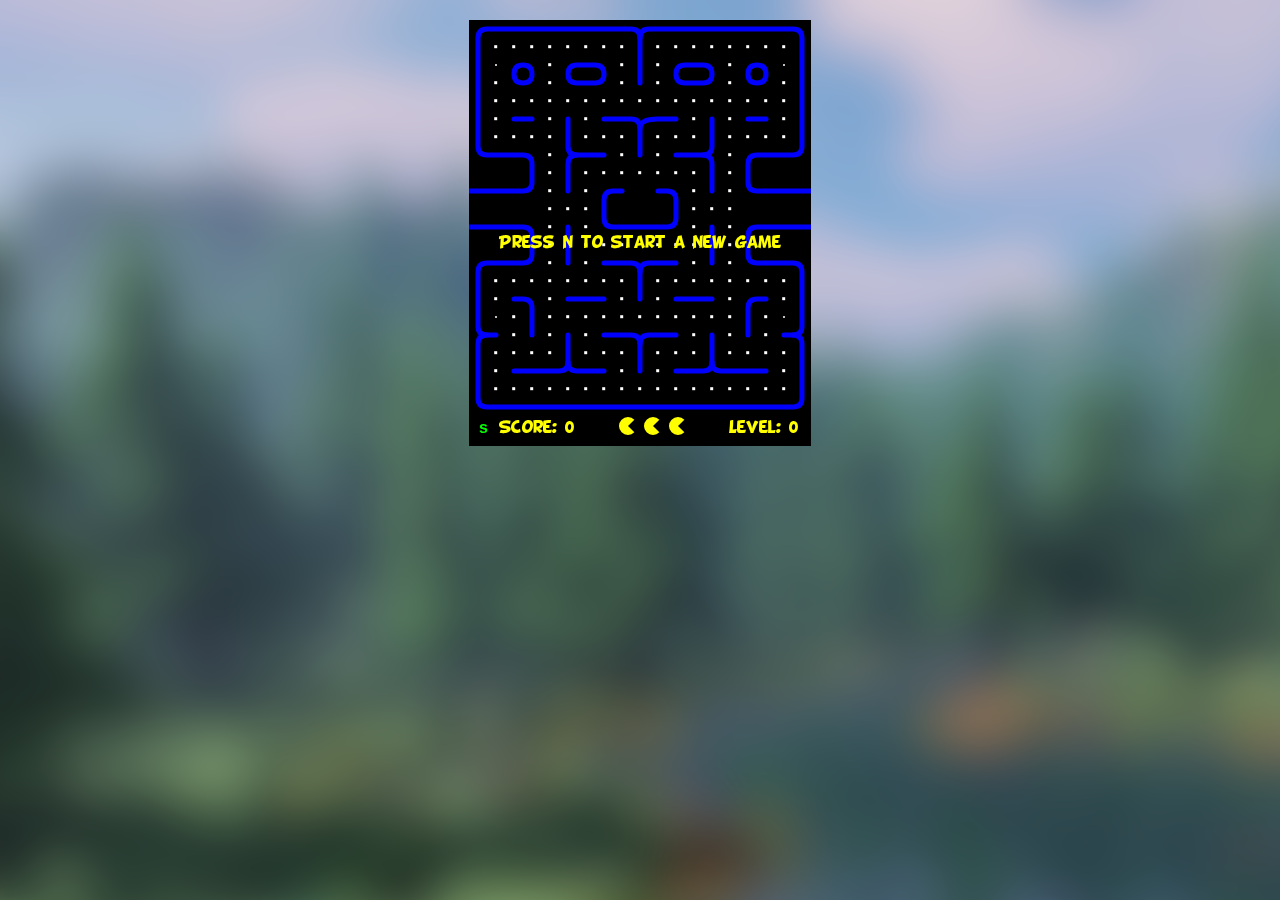
<file: app/pacman/index.html>
<!DOCTYPE html>
<html>
  <head>
    <meta charset="utf-8" />
    <title>Game</title>
    
    <style type="text/css">
      @font-face {
	    font-family: 'BDCartoonShoutRegular';
        src: url('BD_Cartoon_Shout-webfont.ttf') format('truetype');
	    font-weight: normal;
	    font-style: normal;
      }
      #pacman {
        height:450px;
        width:342px;
        margin:20px auto;
      }
      #shim { 
        font-family: BDCartoonShoutRegular; 
        position:absolute;
        visibility:hidden
      }
      h1 { font-family: BDCartoonShoutRegular; text-align:center; }
      body { width:342px; margin:0px auto; font-family:sans-serif; }
      a { text-decoration:none; }
    </style>

</head>

<body class="background" style="background-color: black;">
  
  <div id="shim">shim for font face</div>


  <div id="pacman"></div>
  <script src="pacman.js"></script>
  <script src="modernizr-1.5.min.js"></script>

  <script>

    var el = document.getElementById("pacman");

    if (Modernizr.canvas && Modernizr.localstorage && 
        Modernizr.audio && (Modernizr.audio.ogg || Modernizr.audio.mp3)) {
      window.setTimeout(function () { PACMAN.init(el, "./"); }, 0);
    } else { 
      el.innerHTML = "Sorry, needs a decent browser<br /><small>" + 
        "(firefox 3.6+, Chrome 4+, Opera 10+ and Safari 4+)</small>";
    }
  </script>

</body>

<style>
  .background {
    background-image: url(/app/pacman/bg.png);
  }
</style>
</html>
</file>
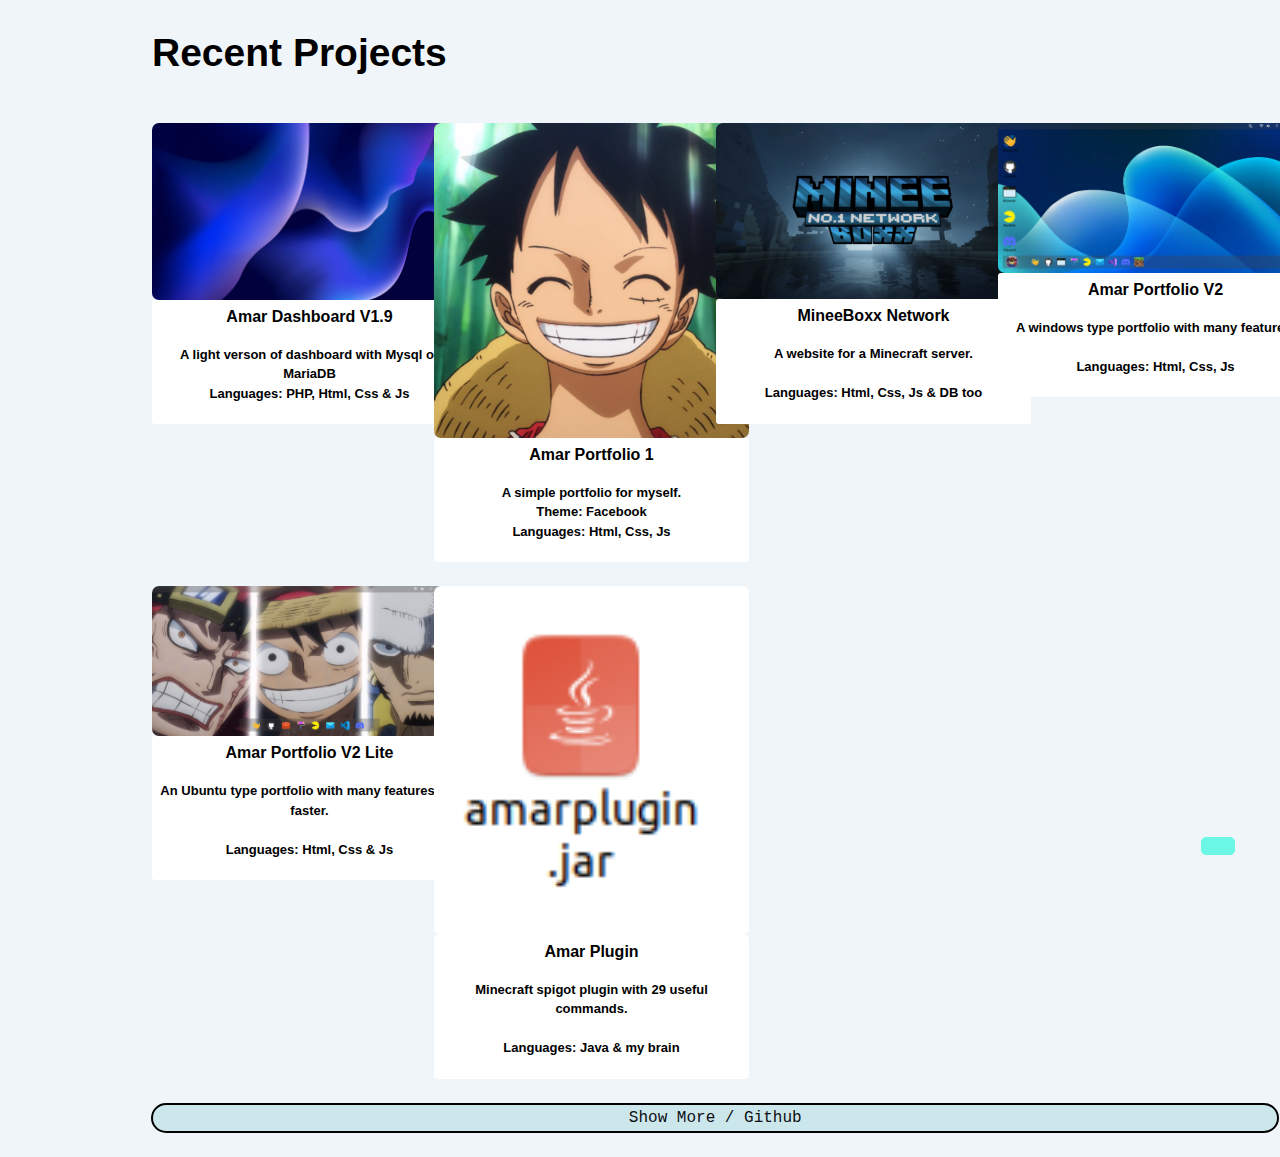
<file: app/projects/index.html>
<!DOCTYPE html>
<html lang="en" >

<head>
    <meta charset="utf-8">
    <title>Dashboard</title>
    <meta content="width=device-width, initial-scale=1.0" name="viewport">
    <meta content="Amer Projects" name="keywords">
    <meta content="Um eita sub file tbh" name="description">
    <link rel="image_src" href="https://i.ibb.co/wy4F2FW/standard.gif" />


    <!-- Favicon -->
    <link href="https://i.ibb.co/wy4F2FW/standard.gif" rel="icon">

    <!-- Google Web Fonts -->

    <link href="https://fonts.googleapis.com/css2?family=Open+Sans:wght@400;600&family=Roboto:wght@500;700&display=swap" rel="stylesheet"> 




</head>

<body style="background-color: var(--secondary-color)">





        <!-- Content Start -->
        <div class="content">



            <!-- Sale & Revenue Start -->
            <div class="container-fluid pt-4 px-4">

                <p style="font-size: 39px;color: var(--test-color); font-family:'Franklin Gothic Medium', 'Arial Narrow', Arial, sans-serif"><strong>Recent Projects</strong></p>
            </div>
            <div class="container-fluid pt-4 px-4">
                <div class="row g-4">




                    <div class="col-sm-6 col-xl-3 " ><a href="[portfolio#1 link]">
                        <div class="projects">
                        <img class="col-sm-6 col-xl-3" src="../../assets/img/sfondo2.png" style="border: 2px transparent; border-radius: 7px; width: 100%;">
                        
                        <div style="background-color: var(--primary-color); padding: 5px; border: 2px var(--primary-color); border-radius: 3px; ">
                        <p style="color: var(--test-color); text-align: center; font-weight: 700;    font-family: Lexend, sans-serif;">Amar Dashboard V1.9</p>
                        <p style="color: var(--test-color); text-align: center; font-weight: 600;  font-size: small;  font-family: Lexend, sans-serif;"> A light verson of dashboard with Mysql or MariaDB 
                           <br> Languages: PHP, Html, Css & Js
                        </p>
                        </div></div></a>
                    </div>

                    <div class="col-sm-6 col-xl-3 " ><a href="[portfolio#1 link]">
                        <div class="projects">
                        <img class="col-sm-6 col-xl-3" src="../../assets/img/me.png" style="border: 2px transparent; border-radius: 7px; width: 100%;">
                        
                        <div style="background-color: var(--primary-color); padding: 5px; border: 2px var(--primary-color); border-radius: 3px; ">
                        <p style="color: var(--test-color); text-align: center; font-weight: 700;    font-family: Lexend, sans-serif;">Amar Portfolio 1</p>
                        <p style="color: var(--test-color); text-align: center; font-weight: 600;  font-size: small;  font-family: Lexend, sans-serif;">A simple portfolio for myself. 
                            <br> Theme: Facebook
                           <br> Languages: Html, Css, Js
                        </p>
                        </div></div></a>
                    </div>


                    <div class="col-sm-6 col-xl-3 " ><a href="https://mineeboxx.xyz">
                        <div class="projects">
                        <img class="col-sm-6 col-xl-3" src="../../assets/img/mineeboxx.png" style="border: 2px transparent; border-radius: 7px; width: 100%;">
                        
                        <div style="background-color: var(--primary-color); padding: 5px; border: 2px var(--primary-color); border-radius: 3px; ">
                        <p style="color: var(--test-color); text-align: center; font-weight: 700;    font-family: Lexend, sans-serif;">MineeBoxx Network</p>
                        <p style="color: var(--test-color); text-align: center; font-weight: 600;  font-size: small;  font-family: Lexend, sans-serif;">A website for a Minecraft server. 
                            <br> 
                           <br> Languages: Html, Css, Js & DB too
                        </p>
                        </div></div></a>
                    </div>

                    <div class="col-sm-6 col-xl-3 " ><a href="[link]">
                        <div class="projects">
                        <img class="col-sm-6 col-xl-3" src="../../assets/img/v2.png" style="border: 2px transparent; border-radius: 7px; width: 100%;">
                        
                        <div style="background-color: var(--primary-color); padding: 5px; border: 2px var(--primary-color); border-radius: 3px; ">
                        <p style="color: var(--test-color); text-align: center; font-weight: 700;    font-family: Lexend, sans-serif;">Amar Portfolio V2</p>
                        <p style="color: var(--test-color); text-align: center; font-weight: 600;  font-size: small;  font-family: Lexend, sans-serif;">A windows type portfolio with many features. 
                            <br> 
                           <br> Languages: Html, Css, Js 
                        </p>
                        </div></div></a>
                    </div>


                    <div class="col-sm-6 col-xl-3 " ><a href="[link]">
                        <div class="projects">
                        <img class="col-sm-6 col-xl-3" src="../../assets/img/v2lite.png" style="border: 2px transparent; border-radius: 7px; width: 100%;">
                        
                        <div style="background-color: var(--primary-color); padding: 5px; border: 2px var(--primary-color); border-radius: 3px; ">
                        <p style="color: var(--test-color); text-align: center; font-weight: 700;    font-family: Lexend, sans-serif;">Amar Portfolio V2 Lite</p>
                        <p style="color: var(--test-color); text-align: center; font-weight: 600;  font-size: small;  font-family: Lexend, sans-serif;">An Ubuntu type portfolio with many features but faster. 
                            <br> 
                           <br> Languages: Html, Css & Js 
                        </p>
                        </div></div></a>
                    </div>
                    
                    <div class="col-sm-6 col-xl-3 " ><a href="[link]">
                        <div class="projects">
                        <img class="col-sm-6 col-xl-3" src="../../assets/img/plugin.png" style="border: 2px transparent; border-radius: 7px; width: 100%;">
                        
                        <div style="background-color: var(--primary-color); padding: 5px; border: 2px var(--primary-color); border-radius: 3px; ">
                        <p style="color: var(--test-color); text-align: center; font-weight: 700;    font-family: Lexend, sans-serif;">Amar Plugin</p>
                        <p style="color: var(--test-color); text-align: center; font-weight: 600;  font-size: small;  font-family: Lexend, sans-serif;">Minecraft spigot plugin with 29 useful commands. 
                            <br> 
                           <br> Languages: Java & my brain 
                        </p>
                        </div></div></a>
                    </div>



                    <br>
                

                        <button onclick="close" class="ahhbutton" style="">Show More / Github</button>
                        <br>

                    


                    






                </div>
            </div>
            

        </div>
        <!-- Content End -->


        <!-- Back to Top -->
        <a href="#" class="btn btn-lg btn-primary btn-lg-square back-to-top"><i class="bi bi-arrow-up"></i></a>
    </div>

    <!-- JavaScript Libraries -->
    <script src="https://code.jquery.com/jquery-3.4.1.min.js"></script>
    <script src="https://cdn.jsdelivr.net/npm/bootstrap@5.0.0/dist/js/bootstrap.bundle.min.js"></script>

</body>

<style>
    :root {
    --primary-color: rgba(255,255,255,255);
     --secondary-color:rgba(240,245,249,255);
     --test-color:black; 
 
 
 }
 
 .dark-theme{
     --primary-color: #1e293b;
     --secondary-color:#0f172a;
     --test-color:white;
 }


 #icon {
    width: 30px;
    cursor:pointer;
}



.ahhbutton {
    bottom: 1;margin-left: 1%;padding-left: -10px; color: #0c0e12;border: 2.4px solid black;border-radius: 20px; background-color: #8ccfd15b;font-size: medium; font-family: 'Courier New', Courier, monospace;
}

.ahhbutton:hover {
    color: black;
    background-color: whitesmoke;
    border-radius: 25px;
    font-weight: bolder;
}



.projects {
    background-color: --var(--primary-color);
    width: 35vh;
}
.projects:hover {
    width: 39vh;
    box-shadow: 0 10px 30px rgb(83, 83, 83);


}

.back-to-top {
    position: fixed;
    display: none;
    right: 45px;
    bottom: 45px;
    z-index: 99;
}

.content {
    margin-left: 10%;
    min-height: 100vh;
    background: var(--dark);
    transition: 0.5s;
}

   /*! * Bootstrap v5.0.0 (https://getbootstrap.com/) * Copyright 2011-2021 The Bootstrap Authors * Copyright 2011-2021 Twitter, Inc. * Licensed under MIT (https://github.com/twbs/bootstrap/blob/main/LICENSE) */
   :root{
    --bs-blue: #0d6efd;
    --bs-indigo: #6610f2;
    --bs-purple: #6f42c1;
    --bs-pink: #d63384;
    --bs-red: #6af7e5;
    --bs-orange: #fd7e14;
    --bs-yellow: #ffc107;
    --bs-green: #198754;
    --bs-teal: #20c997;
    --bs-cyan: #0dcaf0;
    --bs-white: #fff;
    --bs-gray: #6c757d;
    --bs-gray-dark: #343a40;
    --bs-primary: #6af7e5;
    --bs-secondary: white;
    --bs-success: #198754;
    --bs-info: #0dcaf0;
    --bs-warning: #ffc107;
    --bs-danger: #6af7e5;
    --bs-light: #6C7293;
    --bs-dark: #000;
    --bs-font-sans-serif: system-ui, -apple-system, "Segoe UI", Roboto, "Helvetica Neue", Arial, "Noto Sans", "Liberation Sans", sans-serif, "Apple Color Emoji", "Segoe UI Emoji", "Segoe UI Symbol", "Noto Color Emoji";
    --bs-font-monospace: SFMono-Regular, Menlo, Monaco, Consolas, "Liberation Mono", "Courier New", monospace;
    --bs-gradient: linear-gradient(180deg, rgba(255,255,255,0.15), rgba(255,255,255,0))
}
*,*::before,*::after{
    box-sizing:border-box
}
@media (prefers-reduced-motion: no-preference){
    :root{
        scroll-behavior:smooth
    }
}
body{
    margin:0;
    font-family:"Open Sans",sans-serif;
    font-size:1rem;
    font-weight:400;
    line-height:1.5;
    color:var(--test-color);
    -webkit-text-size-adjust:100%;
    -webkit-tap-highlight-color:rgba(0,0,0,0)
}
hr{
    margin:1rem 0;
    color:inherit;
    background-color:currentColor;
    border:0;
    opacity:.25
}
hr:not([size]){
    height:1px
}
h1,.h1,h2,.h2,h3,.h3,h4,.h4,h5,.h5,h6,.h6{
    margin-top:0;
    margin-bottom:.5rem;
    font-family:"Roboto",sans-serif;
    font-weight:700;
    line-height:1.2;
    color:#121d2e
}
h1,.h1{
    font-size:calc(1.375rem + 1.5vw)
}
@media (min-width: 1200px){
    h1,.h1{
        font-size:2.5rem
    }
}
h2,.h2{
    font-size:calc(1.325rem + .9vw)
}
@media (min-width: 1200px){
    h2,.h2{
        font-size:2rem
    }
}
h3,.h3{
    font-size:calc(1.3rem + .6vw)
}
@media (min-width: 1200px){
    h3,.h3{
        font-size:1.75rem
    }
}
h4,.h4{
    font-size:calc(1.275rem + .3vw)
}
@media (min-width: 1200px){
    h4,.h4{
        font-size:1.5rem
    }
}
h5,.h5{
    font-size:1.25rem
}
h6,.h6{
    font-size:1rem
}
p{
    margin-top:0;
    margin-bottom:1rem
}
abbr[title],abbr[data-bs-original-title]{
    text-decoration:underline dotted;
    cursor:help;
    text-decoration-skip-ink:none
}
address{
    margin-bottom:1rem;
    font-style:normal;
    line-height:inherit
}
ol,ul{
    padding-left:2rem
}
ol,ul,dl{
    margin-top:0;
    margin-bottom:1rem
}
ol ol,ul ul,ol ul,ul ol{
    margin-bottom:0
}
dt{
    font-weight:700
}
dd{
    margin-bottom:.5rem;
    margin-left:0
}
blockquote{
    margin:0 0 1rem
}
b,strong{
    font-weight:bolder
}
small,.small{
    font-size:.875em
}
mark,.mark{
    padding:.2em;
    background-color:#fcf8e3
}
sub,sup{
    position:relative;
    font-size:.75em;
    line-height:0;
    vertical-align:baseline
}
sub{
    bottom:-.25em
}
sup{
    top:-.5em
}
a{
    color:#6af7e5;
    text-decoration:none
}
a:hover{
    color:#6af7e5
}
a:not([href]):not([class]),a:not([href]):not([class]):hover{
    color:inherit;
    text-decoration:none
}
pre,code,kbd,samp{
    font-family:var(--bs-font-monospace);
    font-size:1em;
    direction:ltr 
    /* rtl:ignore */
    ;
    unicode-bidi:bidi-override
}
pre{
    display:block;
    margin-top:0;
    margin-bottom:1rem;
    overflow:auto;
    font-size:.875em
}
pre code{
    font-size:inherit;
    color:inherit;
    word-break:normal
}
code{
    font-size:.875em;
    color:#d63384;
    word-wrap:break-word
}
a>code{
    color:inherit
}
kbd{
    padding:.2rem .4rem;
    font-size:.875em;
    color:#fff;
    background-color:#212529;
    border-radius:.2rem
}
kbd kbd{
    padding:0;
    font-size:1em;
    font-weight:700
}
figure{
    margin:0 0 1rem
}
img,svg{
    vertical-align:middle
}
table{
    caption-side:bottom;
    border-collapse:collapse
}
caption{
    padding-top:.5rem;
    padding-bottom:.5rem;
    color:#6c757d;
    text-align:left
}
th{
    text-align:inherit;
    text-align:-webkit-match-parent
}
thead,tbody,tfoot,tr,td,th{
    border-color:inherit;
    border-style:solid;
    border-width:0
}
label{
    display:inline-block
}
button{
    border-radius:0
}
button:focus:not(:focus-visible){
    outline:0
}
input,button,select,optgroup,textarea{
    margin:0;
    font-family:inherit;
    font-size:inherit;
    line-height:inherit
}
button,select{
    text-transform:none
}
[role="button"]{
    cursor:pointer
}
select{
    word-wrap:normal
}
select:disabled{
    opacity:1
}
[list]::-webkit-calendar-picker-indicator{
    display:none
}
button,[type="button"],[type="reset"],[type="submit"]{
    -webkit-appearance:button
}
button:not(:disabled),[type="button"]:not(:disabled),[type="reset"]:not(:disabled),[type="submit"]:not(:disabled){
    cursor:pointer
}
::-moz-focus-inner{
    padding:0;
    border-style:none
}
textarea{
    resize:vertical
}
fieldset{
    min-width:0;
    padding:0;
    margin:0;
    border:0
}
legend{
    float:left;
    width:100%;
    padding:0;
    margin-bottom:.5rem;
    font-size:calc(1.275rem + .3vw);
    line-height:inherit
}
@media (min-width: 1200px){
    legend{
        font-size:1.5rem
    }
}
legend+*{
    clear:left
}
::-webkit-datetime-edit-fields-wrapper,::-webkit-datetime-edit-text,::-webkit-datetime-edit-minute,::-webkit-datetime-edit-hour-field,::-webkit-datetime-edit-day-field,::-webkit-datetime-edit-month-field,::-webkit-datetime-edit-year-field{
    padding:0
}
::-webkit-inner-spin-button{
    height:auto
}
[type="search"]{
    outline-offset:-2px;
    -webkit-appearance:textfield
}
::-webkit-search-decoration{
    -webkit-appearance:none
}
::-webkit-color-swatch-wrapper{
    padding:0
}
::file-selector-button{
    font:inherit
}
::-webkit-file-upload-button{
    font:inherit;
    -webkit-appearance:button
}
output{
    display:inline-block
}
iframe{
    border:0
}
summary{
    display:list-item;
    cursor:pointer
}
progress{
    vertical-align:baseline
}
[hidden]{
    display:none !important
}
.lead{
    font-size:1.25rem;
    font-weight:300
}
.display-1{
    font-size:calc(1.625rem + 4.5vw);
    font-weight:700;
    line-height:1.2
}
@media (min-width: 1200px){
    .display-1{
        font-size:5rem
    }
}
.display-2{
    font-size:calc(1.575rem + 3.9vw);
    font-weight:700;
    line-height:1.2
}
@media (min-width: 1200px){
    .display-2{
        font-size:4.5rem
    }
}
.display-3{
    font-size:calc(1.525rem + 3.3vw);
    font-weight:700;
    line-height:1.2
}
@media (min-width: 1200px){
    .display-3{
        font-size:4rem
    }
}
.display-4{
    font-size:calc(1.475rem + 2.7vw);
    font-weight:700;
    line-height:1.2
}
@media (min-width: 1200px){
    .display-4{
        font-size:3.5rem
    }
}
.display-5{
    font-size:calc(1.425rem + 2.1vw);
    font-weight:700;
    line-height:1.2
}
@media (min-width: 1200px){
    .display-5{
        font-size:3rem
    }
}
.display-6{
    font-size:calc(1.375rem + 1.5vw);
    font-weight:700;
    line-height:1.2
}
@media (min-width: 1200px){
    .display-6{
        font-size:2.5rem
    }
}
.list-unstyled{
    padding-left:0;
    list-style:none
}
.list-inline{
    padding-left:0;
    list-style:none
}
.list-inline-item{
    display:inline-block
}
.list-inline-item:not(:last-child){
    margin-right:.5rem
}
.initialism{
    font-size:.875em;
    text-transform:uppercase
}
.blockquote{
    margin-bottom:1rem;
    font-size:1.25rem
}
.blockquote>:last-child{
    margin-bottom:0
}
.blockquote-footer{
    margin-top:-1rem;
    margin-bottom:1rem;
    font-size:.875em;
    color:#6c757d
}
.blockquote-footer::before{
    content:"\2014\00A0"
}
.img-fluid{
    max-width:100%;
    height:auto
}
.img-thumbnail{
    padding:.25rem;
    background-color:#000;
    border:1px solid #dee2e6;
    border-radius:5px;
    max-width:100%;
    height:auto
}
.figure{
    display:inline-block
}
.figure-img{
    margin-bottom:.5rem;
    line-height:1
}
.figure-caption{
    font-size:.875em;
    color:#6c757d
}
.container,.container-fluid,.container-sm,.container-md,.container-lg,.container-xl,.container-xxl{
    width:100%;
    padding-right:var(--bs-gutter-x, .75rem);
    padding-left:var(--bs-gutter-x, .75rem);
    margin-right:auto;
    margin-left:auto
}
@media (min-width: 576px){
    .container,.container-sm{
        max-width:540px
    }
}
@media (min-width: 768px){
    .container,.container-sm,.container-md{
        max-width:720px
    }
}
@media (min-width: 992px){
    .container,.container-sm,.container-md,.container-lg{
        max-width:960px
    }
}
@media (min-width: 1200px){
    .container,.container-sm,.container-md,.container-lg,.container-xl{
        max-width:1140px
    }
}
@media (min-width: 1400px){
    .container,.container-sm,.container-md,.container-lg,.container-xl,.container-xxl{
        max-width:1320px
    }
}
.row{
    --bs-gutter-x: 1.5rem;
    --bs-gutter-y: 0;
    display:flex;
    flex-wrap:wrap;
    margin-top:calc(var(--bs-gutter-y) * -1);
    margin-right:calc(var(--bs-gutter-x) / -2);
    margin-left:calc(var(--bs-gutter-x) / -2)
}
.row>*{
    flex-shrink:0;
    width:100%;
    max-width:100%;
    padding-right:calc(var(--bs-gutter-x) / 2);
    padding-left:calc(var(--bs-gutter-x) / 2);
    margin-top:var(--bs-gutter-y)
}
.col{
    flex:1 0 0%
}
.row-cols-auto>*{
    flex:0 0 auto;
    width:auto
}
.row-cols-1>*{
    flex:0 0 auto;
    width:100%
}
.row-cols-2>*{
    flex:0 0 auto;
    width:50%
}
.row-cols-3>*{
    flex:0 0 auto;
    width:33.33333%
}
.row-cols-4>*{
    flex:0 0 auto;
    width:25%
}
.row-cols-5>*{
    flex:0 0 auto;
    width:20%
}
.row-cols-6>*{
    flex:0 0 auto;
    width:16.66667%
}
.row:hover {

}
.col-auto{
    flex:0 0 auto;
    width:auto
}
.col-1{
    flex:0 0 auto;
    width:8.33333%
}
.col-2{
    flex:0 0 auto;
    width:16.66667%
}
.col-3{
    flex:0 0 auto;
    width:25%
}
.col-4{
    flex:0 0 auto;
    width:33.33333%
}
.col-5{
    flex:0 0 auto;
    width:41.66667%
}
.col-6{
    flex:0 0 auto;
    width:50%
}
.col-7{
    flex:0 0 auto;
    width:58.33333%
}
.col-8{
    flex:0 0 auto;
    width:66.66667%
}
.col-9{
    flex:0 0 auto;
    width:75%
}
.col-10{
    flex:0 0 auto;
    width:83.33333%
}
.col-11{
    flex:0 0 auto;
    width:91.66667%
}
.col-12{
    flex:0 0 auto;
    width:100%
}
.offset-1{
    margin-left:8.33333%
}
.offset-2{
    margin-left:16.66667%
}
.offset-3{
    margin-left:25%
}
.offset-4{
    margin-left:33.33333%
}
.offset-5{
    margin-left:41.66667%
}
.offset-6{
    margin-left:50%
}
.offset-7{
    margin-left:58.33333%
}
.offset-8{
    margin-left:66.66667%
}
.offset-9{
    margin-left:75%
}
.offset-10{
    margin-left:83.33333%
}
.offset-11{
    margin-left:91.66667%
}
.g-0,.gx-0{
    --bs-gutter-x: 0
}
.g-0,.gy-0{
    --bs-gutter-y: 0
}
.g-1,.gx-1{
    --bs-gutter-x: .25rem
}
.g-1,.gy-1{
    --bs-gutter-y: .25rem
}
.g-2,.gx-2{
    --bs-gutter-x: .5rem
}
.g-2,.gy-2{
    --bs-gutter-y: .5rem
}
.g-3,.gx-3{
    --bs-gutter-x: 1rem
}
.g-3,.gy-3{
    --bs-gutter-y: 1rem
}
.g-4,.gx-4{
    --bs-gutter-x: 1.5rem
}
.g-4,.gy-4{
    --bs-gutter-y: 1.5rem
}
.g-5,.gx-5{
    --bs-gutter-x: 3rem
}
.g-5,.gy-5{
    --bs-gutter-y: 3rem
}
@media (min-width: 576px){
    .col-sm{
        flex:1 0 0%
    }
    .row-cols-sm-auto>*{
        flex:0 0 auto;
        width:auto
    }
    .row-cols-sm-1>*{
        flex:0 0 auto;
        width:100%
    }
    .row-cols-sm-2>*{
        flex:0 0 auto;
        width:50%
    }
    .row-cols-sm-3>*{
        flex:0 0 auto;
        width:33.33333%
    }
    .row-cols-sm-4>*{
        flex:0 0 auto;
        width:25%
    }
    .row-cols-sm-5>*{
        flex:0 0 auto;
        width:20%
    }
    .row-cols-sm-6>*{
        flex:0 0 auto;
        width:16.66667%
    }
    .col-sm-auto{
        flex:0 0 auto;
        width:auto
    }
    .col-sm-1{
        flex:0 0 auto;
        width:8.33333%
    }
    .col-sm-2{
        flex:0 0 auto;
        width:16.66667%
    }
    .col-sm-3{
        flex:0 0 auto;
        width:25%
    }
    .col-sm-4{
        flex:0 0 auto;
        width:33.33333%
    }
    .col-sm-5{
        flex:0 0 auto;
        width:41.66667%
    }
    .col-sm-6{
        flex:0 0 auto;
        width:50%
    }
    .col-sm-7{
        flex:0 0 auto;
        width:58.33333%
    }
    .col-sm-8{
        flex:0 0 auto;
        width:66.66667%
    }
    .col-sm-9{
        flex:0 0 auto;
        width:75%
    }
    .col-sm-10{
        flex:0 0 auto;
        width:83.33333%
    }
    .col-sm-11{
        flex:0 0 auto;
        width:91.66667%
    }
    .col-sm-12{
        flex:0 0 auto;
        width:100%
    }
    .offset-sm-0{
        margin-left:0
    }
    .offset-sm-1{
        margin-left:8.33333%
    }
    .offset-sm-2{
        margin-left:16.66667%
    }
    .offset-sm-3{
        margin-left:25%
    }
    .offset-sm-4{
        margin-left:33.33333%
    }
    .offset-sm-5{
        margin-left:41.66667%
    }
    .offset-sm-6{
        margin-left:50%
    }
    .offset-sm-7{
        margin-left:58.33333%
    }
    .offset-sm-8{
        margin-left:66.66667%
    }
    .offset-sm-9{
        margin-left:75%
    }
    .offset-sm-10{
        margin-left:83.33333%
    }
    .offset-sm-11{
        margin-left:91.66667%
    }
    .g-sm-0,.gx-sm-0{
        --bs-gutter-x: 0
    }
    .g-sm-0,.gy-sm-0{
        --bs-gutter-y: 0
    }
    .g-sm-1,.gx-sm-1{
        --bs-gutter-x: .25rem
    }
    .g-sm-1,.gy-sm-1{
        --bs-gutter-y: .25rem
    }
    .g-sm-2,.gx-sm-2{
        --bs-gutter-x: .5rem
    }
    .g-sm-2,.gy-sm-2{
        --bs-gutter-y: .5rem
    }
    .g-sm-3,.gx-sm-3{
        --bs-gutter-x: 1rem
    }
    .g-sm-3,.gy-sm-3{
        --bs-gutter-y: 1rem
    }
    .g-sm-4,.gx-sm-4{
        --bs-gutter-x: 1.5rem
    }
    .g-sm-4,.gy-sm-4{
        --bs-gutter-y: 1.5rem
    }
    .g-sm-5,.gx-sm-5{
        --bs-gutter-x: 3rem
    }
    .g-sm-5,.gy-sm-5{
        --bs-gutter-y: 3rem
    }
}
@media (min-width: 768px){
    .col-md{
        flex:1 0 0%
    }
    .row-cols-md-auto>*{
        flex:0 0 auto;
        width:auto
    }
    .row-cols-md-1>*{
        flex:0 0 auto;
        width:100%
    }
    .row-cols-md-2>*{
        flex:0 0 auto;
        width:50%
    }
    .row-cols-md-3>*{
        flex:0 0 auto;
        width:33.33333%
    }
    .row-cols-md-4>*{
        flex:0 0 auto;
        width:25%
    }
    .row-cols-md-5>*{
        flex:0 0 auto;
        width:20%
    }
    .row-cols-md-6>*{
        flex:0 0 auto;
        width:16.66667%
    }
    .col-md-auto{
        flex:0 0 auto;
        width:auto
    }
    .col-md-1{
        flex:0 0 auto;
        width:8.33333%
    }
    .col-md-2{
        flex:0 0 auto;
        width:16.66667%
    }
    .col-md-3{
        flex:0 0 auto;
        width:25%
    }
    .col-md-4{
        flex:0 0 auto;
        width:33.33333%
    }
    .col-md-5{
        flex:0 0 auto;
        width:41.66667%
    }
    .col-md-6{
        flex:0 0 auto;
        width:50%
    }
    .col-md-7{
        flex:0 0 auto;
        width:58.33333%
    }
    .col-md-8{
        flex:0 0 auto;
        width:66.66667%
    }
    .col-md-9{
        flex:0 0 auto;
        width:75%
    }
    .col-md-10{
        flex:0 0 auto;
        width:83.33333%
    }
    .col-md-11{
        flex:0 0 auto;
        width:91.66667%
    }
    .col-md-12{
        flex:0 0 auto;
        width:100%
    }
    .offset-md-0{
        margin-left:0
    }
    .offset-md-1{
        margin-left:8.33333%
    }
    .offset-md-2{
        margin-left:16.66667%
    }
    .offset-md-3{
        margin-left:25%
    }
    .offset-md-4{
        margin-left:33.33333%
    }
    .offset-md-5{
        margin-left:41.66667%
    }
    .offset-md-6{
        margin-left:50%
    }
    .offset-md-7{
        margin-left:58.33333%
    }
    .offset-md-8{
        margin-left:66.66667%
    }
    .offset-md-9{
        margin-left:75%
    }
    .offset-md-10{
        margin-left:83.33333%
    }
    .offset-md-11{
        margin-left:91.66667%
    }
    .g-md-0,.gx-md-0{
        --bs-gutter-x: 0
    }
    .g-md-0,.gy-md-0{
        --bs-gutter-y: 0
    }
    .g-md-1,.gx-md-1{
        --bs-gutter-x: .25rem
    }
    .g-md-1,.gy-md-1{
        --bs-gutter-y: .25rem
    }
    .g-md-2,.gx-md-2{
        --bs-gutter-x: .5rem
    }
    .g-md-2,.gy-md-2{
        --bs-gutter-y: .5rem
    }
    .g-md-3,.gx-md-3{
        --bs-gutter-x: 1rem
    }
    .g-md-3,.gy-md-3{
        --bs-gutter-y: 1rem
    }
    .g-md-4,.gx-md-4{
        --bs-gutter-x: 1.5rem
    }
    .g-md-4,.gy-md-4{
        --bs-gutter-y: 1.5rem
    }
    .g-md-5,.gx-md-5{
        --bs-gutter-x: 3rem
    }
    .g-md-5,.gy-md-5{
        --bs-gutter-y: 3rem
    }
}
@media (min-width: 992px){
    .col-lg{
        flex:1 0 0%
    }
    .row-cols-lg-auto>*{
        flex:0 0 auto;
        width:auto
    }
    .row-cols-lg-1>*{
        flex:0 0 auto;
        width:100%
    }
    .row-cols-lg-2>*{
        flex:0 0 auto;
        width:50%
    }
    .row-cols-lg-3>*{
        flex:0 0 auto;
        width:33.33333%
    }
    .row-cols-lg-4>*{
        flex:0 0 auto;
        width:25%
    }
    .row-cols-lg-5>*{
        flex:0 0 auto;
        width:20%
    }
    .row-cols-lg-6>*{
        flex:0 0 auto;
        width:16.66667%
    }
    .col-lg-auto{
        flex:0 0 auto;
        width:auto
    }
    .col-lg-1{
        flex:0 0 auto;
        width:8.33333%
    }
    .col-lg-2{
        flex:0 0 auto;
        width:16.66667%
    }
    .col-lg-3{
        flex:0 0 auto;
        width:25%
    }
    .col-lg-4{
        flex:0 0 auto;
        width:33.33333%
    }
    .col-lg-5{
        flex:0 0 auto;
        width:41.66667%
    }
    .col-lg-6{
        flex:0 0 auto;
        width:50%
    }
    .col-lg-7{
        flex:0 0 auto;
        width:58.33333%
    }
    .col-lg-8{
        flex:0 0 auto;
        width:66.66667%
    }
    .col-lg-9{
        flex:0 0 auto;
        width:75%
    }
    .col-lg-10{
        flex:0 0 auto;
        width:83.33333%
    }
    .col-lg-11{
        flex:0 0 auto;
        width:91.66667%
    }
    .col-lg-12{
        flex:0 0 auto;
        width:100%
    }
    .offset-lg-0{
        margin-left:0
    }
    .offset-lg-1{
        margin-left:8.33333%
    }
    .offset-lg-2{
        margin-left:16.66667%
    }
    .offset-lg-3{
        margin-left:25%
    }
    .offset-lg-4{
        margin-left:33.33333%
    }
    .offset-lg-5{
        margin-left:41.66667%
    }
    .offset-lg-6{
        margin-left:50%
    }
    .offset-lg-7{
        margin-left:58.33333%
    }
    .offset-lg-8{
        margin-left:66.66667%
    }
    .offset-lg-9{
        margin-left:75%
    }
    .offset-lg-10{
        margin-left:83.33333%
    }
    .offset-lg-11{
        margin-left:91.66667%
    }
    .g-lg-0,.gx-lg-0{
        --bs-gutter-x: 0
    }
    .g-lg-0,.gy-lg-0{
        --bs-gutter-y: 0
    }
    .g-lg-1,.gx-lg-1{
        --bs-gutter-x: .25rem
    }
    .g-lg-1,.gy-lg-1{
        --bs-gutter-y: .25rem
    }
    .g-lg-2,.gx-lg-2{
        --bs-gutter-x: .5rem
    }
    .g-lg-2,.gy-lg-2{
        --bs-gutter-y: .5rem
    }
    .g-lg-3,.gx-lg-3{
        --bs-gutter-x: 1rem
    }
    .g-lg-3,.gy-lg-3{
        --bs-gutter-y: 1rem
    }
    .g-lg-4,.gx-lg-4{
        --bs-gutter-x: 1.5rem
    }
    .g-lg-4,.gy-lg-4{
        --bs-gutter-y: 1.5rem
    }
    .g-lg-5,.gx-lg-5{
        --bs-gutter-x: 3rem
    }
    .g-lg-5,.gy-lg-5{
        --bs-gutter-y: 3rem
    }
}
@media (min-width: 1200px){
    .col-xl{
        flex:1 0 0%
    }
    .row-cols-xl-auto>*{
        flex:0 0 auto;
        width:auto
    }
    .row-cols-xl-1>*{
        flex:0 0 auto;
        width:100%
    }
    .row-cols-xl-2>*{
        flex:0 0 auto;
        width:50%
    }
    .row-cols-xl-3>*{
        flex:0 0 auto;
        width:33.33333%
    }
    .row-cols-xl-4>*{
        flex:0 0 auto;
        width:25%
    }
    .row-cols-xl-5>*{
        flex:0 0 auto;
        width:20%
    }
    .row-cols-xl-6>*{
        flex:0 0 auto;
        width:16.66667%
    }
    .col-xl-auto{
        flex:0 0 auto;
        width:auto
    }
    .col-xl-1{
        flex:0 0 auto;
        width:8.33333%
    }
    .col-xl-2{
        flex:0 0 auto;
        width:16.66667%
    }
    .col-xl-3{
        flex:0 0 auto;
        width:25%
    }
    .col-xl-4{
        flex:0 0 auto;
        width:33.33333%
    }
    .col-xl-5{
        flex:0 0 auto;
        width:41.66667%
    }
    .col-xl-6{
        flex:0 0 auto;
        width:50%
    }
    .col-xl-7{
        flex:0 0 auto;
        width:58.33333%
    }
    .col-xl-8{
        flex:0 0 auto;
        width:66.66667%
    }
    .col-xl-9{
        flex:0 0 auto;
        width:75%
    }
    .col-xl-10{
        flex:0 0 auto;
        width:83.33333%
    }
    .col-xl-11{
        flex:0 0 auto;
        width:91.66667%
    }
    .col-xl-12{
        flex:0 0 auto;
        width:100%
    }
    .offset-xl-0{
        margin-left:0
    }
    .offset-xl-1{
        margin-left:8.33333%
    }
    .offset-xl-2{
        margin-left:16.66667%
    }
    .offset-xl-3{
        margin-left:25%
    }
    .offset-xl-4{
        margin-left:33.33333%
    }
    .offset-xl-5{
        margin-left:41.66667%
    }
    .offset-xl-6{
        margin-left:50%
    }
    .offset-xl-7{
        margin-left:58.33333%
    }
    .offset-xl-8{
        margin-left:66.66667%
    }
    .offset-xl-9{
        margin-left:75%
    }
    .offset-xl-10{
        margin-left:83.33333%
    }
    .offset-xl-11{
        margin-left:91.66667%
    }
    .g-xl-0,.gx-xl-0{
        --bs-gutter-x: 0
    }
    .g-xl-0,.gy-xl-0{
        --bs-gutter-y: 0
    }
    .g-xl-1,.gx-xl-1{
        --bs-gutter-x: .25rem
    }
    .g-xl-1,.gy-xl-1{
        --bs-gutter-y: .25rem
    }
    .g-xl-2,.gx-xl-2{
        --bs-gutter-x: .5rem
    }
    .g-xl-2,.gy-xl-2{
        --bs-gutter-y: .5rem
    }
    .g-xl-3,.gx-xl-3{
        --bs-gutter-x: 1rem
    }
    .g-xl-3,.gy-xl-3{
        --bs-gutter-y: 1rem
    }
    .g-xl-4,.gx-xl-4{
        --bs-gutter-x: 1.5rem
    }
    .g-xl-4,.gy-xl-4{
        --bs-gutter-y: 1.5rem
    }
    .g-xl-5,.gx-xl-5{
        --bs-gutter-x: 3rem
    }
    .g-xl-5,.gy-xl-5{
        --bs-gutter-y: 3rem
    }
}
@media (min-width: 1400px){
    .col-xxl{
        flex:1 0 0%
    }
    .row-cols-xxl-auto>*{
        flex:0 0 auto;
        width:auto
    }
    .row-cols-xxl-1>*{
        flex:0 0 auto;
        width:100%
    }
    .row-cols-xxl-2>*{
        flex:0 0 auto;
        width:50%
    }
    .row-cols-xxl-3>*{
        flex:0 0 auto;
        width:33.33333%
    }
    .row-cols-xxl-4>*{
        flex:0 0 auto;
        width:25%
    }
    .row-cols-xxl-5>*{
        flex:0 0 auto;
        width:20%
    }
    .row-cols-xxl-6>*{
        flex:0 0 auto;
        width:16.66667%
    }
    .col-xxl-auto{
        flex:0 0 auto;
        width:auto
    }
    .col-xxl-1{
        flex:0 0 auto;
        width:8.33333%
    }
    .col-xxl-2{
        flex:0 0 auto;
        width:16.66667%
    }
    .col-xxl-3{
        flex:0 0 auto;
        width:25%
    }
    .col-xxl-4{
        flex:0 0 auto;
        width:33.33333%
    }
    .col-xxl-5{
        flex:0 0 auto;
        width:41.66667%
    }
    .col-xxl-6{
        flex:0 0 auto;
        width:50%
    }
    .col-xxl-7{
        flex:0 0 auto;
        width:58.33333%
    }
    .col-xxl-8{
        flex:0 0 auto;
        width:66.66667%
    }
    .col-xxl-9{
        flex:0 0 auto;
        width:75%
    }
    .col-xxl-10{
        flex:0 0 auto;
        width:83.33333%
    }
    .col-xxl-11{
        flex:0 0 auto;
        width:91.66667%
    }
    .col-xxl-12{
        flex:0 0 auto;
        width:100%
    }
    .offset-xxl-0{
        margin-left:0
    }
    .offset-xxl-1{
        margin-left:8.33333%
    }
    .offset-xxl-2{
        margin-left:16.66667%
    }
    .offset-xxl-3{
        margin-left:25%
    }
    .offset-xxl-4{
        margin-left:33.33333%
    }
    .offset-xxl-5{
        margin-left:41.66667%
    }
    .offset-xxl-6{
        margin-left:50%
    }
    .offset-xxl-7{
        margin-left:58.33333%
    }
    .offset-xxl-8{
        margin-left:66.66667%
    }
    .offset-xxl-9{
        margin-left:75%
    }
    .offset-xxl-10{
        margin-left:83.33333%
    }
    .offset-xxl-11{
        margin-left:91.66667%
    }
    .g-xxl-0,.gx-xxl-0{
        --bs-gutter-x: 0
    }
    .g-xxl-0,.gy-xxl-0{
        --bs-gutter-y: 0
    }
    .g-xxl-1,.gx-xxl-1{
        --bs-gutter-x: .25rem
    }
    .g-xxl-1,.gy-xxl-1{
        --bs-gutter-y: .25rem
    }
    .g-xxl-2,.gx-xxl-2{
        --bs-gutter-x: .5rem
    }
    .g-xxl-2,.gy-xxl-2{
        --bs-gutter-y: .5rem
    }
    .g-xxl-3,.gx-xxl-3{
        --bs-gutter-x: 1rem
    }
    .g-xxl-3,.gy-xxl-3{
        --bs-gutter-y: 1rem
    }
    .g-xxl-4,.gx-xxl-4{
        --bs-gutter-x: 1.5rem
    }
    .g-xxl-4,.gy-xxl-4{
        --bs-gutter-y: 1.5rem
    }
    .g-xxl-5,.gx-xxl-5{
        --bs-gutter-x: 3rem
    }
    .g-xxl-5,.gy-xxl-5{
        --bs-gutter-y: 3rem
    }
}
.table{
    --bs-table-bg: rgba(0,0,0,0);
    --bs-table-striped-color: #6C7293;
    --bs-table-striped-bg: rgba(0,0,0,0.05);
    --bs-table-active-color: #6C7293;
    --bs-table-active-bg: rgba(0,0,0,0.1);
    --bs-table-hover-color: #6C7293;
    --bs-table-hover-bg: rgba(0,0,0,0.075);
    width:100%;
    margin-bottom:1rem;
    color:#6C7293;
    vertical-align:top;
    border-color:#000
}
.table>:not(caption)>*>*{
    padding:.5rem .5rem;
    background-color:var(--bs-table-bg);
    border-bottom-width:1px;
    box-shadow:inset 0 0 0 9999px var(--bs-table-accent-bg)
}
.table>tbody{
    vertical-align:inherit
}
.table>thead{
    vertical-align:bottom
}
.table>:not(:last-child)>:last-child>*{
    border-bottom-color:currentColor
}
.caption-top{
    caption-side:top
}
.table-sm>:not(caption)>*>*{
    padding:.25rem .25rem
}
.table-bordered>:not(caption)>*{
    border-width:1px 0
}
.table-bordered>:not(caption)>*>*{
    border-width:0 1px
}
.table-borderless>:not(caption)>*>*{
    border-bottom-width:0
}
.table-striped>tbody>tr:nth-of-type(odd){
    --bs-table-accent-bg: var(--bs-table-striped-bg);
    color:var(--bs-table-striped-color)
}
.table-active{
    --bs-table-accent-bg: var(--bs-table-active-bg);
    color:var(--bs-table-active-color)
}
.table-hover>tbody>tr:hover{
    --bs-table-accent-bg: var(--bs-table-hover-bg);
    color:var(--bs-table-hover-color)
}
.table-primary{
    --bs-table-bg: #fbd0d0;
    --bs-table-striped-bg: #eec6c6;
    --bs-table-striped-color: #000;
    --bs-table-active-bg: #e2bbbb;
    --bs-table-active-color: #000;
    --bs-table-hover-bg: #e8c0c0;
    --bs-table-hover-color: #000;
    color:#000;
    border-color:#e2bbbb
}
.table-secondary{
    --bs-table-bg: #d1d2d3;
    --bs-table-striped-bg: #c7c8c8;
    --bs-table-striped-color: #000;
    --bs-table-active-bg: #bcbdbe;
    --bs-table-active-color: #000;
    --bs-table-hover-bg: #c1c2c3;
    --bs-table-hover-color: #000;
    color:#000;
    border-color:#bcbdbe
}
.table-success{
    --bs-table-bg: #d1e7dd;
    --bs-table-striped-bg: #c7dbd2;
    --bs-table-striped-color: #000;
    --bs-table-active-bg: #bcd0c7;
    --bs-table-active-color: #000;
    --bs-table-hover-bg: #c1d6cc;
    --bs-table-hover-color: #000;
    color:#000;
    border-color:#bcd0c7
}
.table-info{
    --bs-table-bg: #cff4fc;
    --bs-table-striped-bg: #c5e8ef;
    --bs-table-striped-color: #000;
    --bs-table-active-bg: #badce3;
    --bs-table-active-color: #000;
    --bs-table-hover-bg: #bfe2e9;
    --bs-table-hover-color: #000;
    color:#000;
    border-color:#badce3
}
.table-warning{
    --bs-table-bg: #fff3cd;
    --bs-table-striped-bg: #f2e7c3;
    --bs-table-striped-color: #000;
    --bs-table-active-bg: #e6dbb9;
    --bs-table-active-color: #000;
    --bs-table-hover-bg: #ece1be;
    --bs-table-hover-color: #000;
    color:#000;
    border-color:#e6dbb9
}
.table-danger{
    --bs-table-bg: #f8d7da;
    --bs-table-striped-bg: #eccccf;
    --bs-table-striped-color: #000;
    --bs-table-active-bg: #dfc2c4;
    --bs-table-active-color: #000;
    --bs-table-hover-bg: #e5c7ca;
    --bs-table-hover-color: #000;
    color:#000;
    border-color:#dfc2c4
}
.table-light{
    --bs-table-bg: #6C7293;
    --bs-table-striped-bg: #737998;
    --bs-table-striped-color: #000;
    --bs-table-active-bg: #7b809e;
    --bs-table-active-color: #000;
    --bs-table-hover-bg: #777d9b;
    --bs-table-hover-color: #000;
    color:#fff;
    border-color:#7b809e
}
.table-dark{
    --bs-table-bg: #000;
    --bs-table-striped-bg: #0d0d0d;
    --bs-table-striped-color: #fff;
    --bs-table-active-bg: #1a1a1a;
    --bs-table-active-color: #fff;
    --bs-table-hover-bg: #131313;
    --bs-table-hover-color: #fff;
    color:#fff;
    border-color:#1a1a1a
}
.table-responsive{
    overflow-x:auto;
    -webkit-overflow-scrolling:touch
}
@media (max-width: 575.98px){
    .table-responsive-sm{
        overflow-x:auto;
        -webkit-overflow-scrolling:touch
    }
}
@media (max-width: 767.98px){
    .table-responsive-md{
        overflow-x:auto;
        -webkit-overflow-scrolling:touch
    }
}
@media (max-width: 991.98px){
    .table-responsive-lg{
        overflow-x:auto;
        -webkit-overflow-scrolling:touch
    }
}
@media (max-width: 1199.98px){
    .table-responsive-xl{
        overflow-x:auto;
        -webkit-overflow-scrolling:touch
    }
}
@media (max-width: 1399.98px){
    .table-responsive-xxl{
        overflow-x:auto;
        -webkit-overflow-scrolling:touch
    }
}
.form-label{
    margin-bottom:.5rem
}
.col-form-label{
    padding-top:calc(.375rem + 1px);
    padding-bottom:calc(.375rem + 1px);
    margin-bottom:0;
    font-size:inherit;
    line-height:1.5
}
.col-form-label-lg{
    padding-top:calc(.5rem + 1px);
    padding-bottom:calc(.5rem + 1px);
    font-size:1.25rem
}
.col-form-label-sm{
    padding-top:calc(.25rem + 1px);
    padding-bottom:calc(.25rem + 1px);
    font-size:.875rem
}
.form-text{
    margin-top:.25rem;
    font-size:.875em;
    color:#6c757d
}
.form-control{
    display:block;
    width:100%;
    padding:.375rem .75rem;
    font-size:1rem;
    font-weight:400;
    line-height:1.5;
    color:#6C7293;
    background-color:rgb(197, 197, 197);
    background-clip:padding-box;
    border:1px solid rgb(197, 197, 197);
    appearance:none;
    border-radius:5px;
    transition:border-color 0.15s ease-in-out,box-shadow 0.15s ease-in-out
}
@media (prefers-reduced-motion: reduce){
    .form-control{
        transition:none
    }
}
.form-control[type="file"]{
    overflow:hidden
}
.form-control[type="file"]:not(:disabled):not(:read-only){
    cursor:pointer
}
.form-control:focus{
    color:#6C7293;
    background-color:#000;
    border-color:#f58b8b;
    outline:0;
    box-shadow:0 0 0 .25rem rgba(235,22,22,0.25)
}
.form-control::-webkit-date-and-time-value{
    height:1.5em
}
.form-control::placeholder{
    color:#6c757d;
    opacity:1
}
.form-control:disabled,.form-control:read-only{
    background-color:#e9ecef;
    opacity:1
}
.form-control::file-selector-button{
    padding:.375rem .75rem;
    margin:-.375rem -.75rem;
    margin-inline-end:.75rem;
    color:#6C7293;
    background-color:#e9ecef;
    pointer-events:none;
    border-color:inherit;
    border-style:solid;
    border-width:0;
    border-inline-end-width:1px;
    border-radius:0;
    transition:color 0.15s ease-in-out,background-color 0.15s ease-in-out,border-color 0.15s ease-in-out,box-shadow 0.15s ease-in-out
}
@media (prefers-reduced-motion: reduce){
    .form-control::file-selector-button{
        transition:none
    }
}
.form-control:hover:not(:disabled):not(:read-only)::file-selector-button{
    background-color:#dde0e3
}
.form-control::-webkit-file-upload-button{
    padding:.375rem .75rem;
    margin:-.375rem -.75rem;
    margin-inline-end:.75rem;
    color:#6C7293;
    background-color:#e9ecef;
    pointer-events:none;
    border-color:inherit;
    border-style:solid;
    border-width:0;
    border-inline-end-width:1px;
    border-radius:0;
    transition:color 0.15s ease-in-out,background-color 0.15s ease-in-out,border-color 0.15s ease-in-out,box-shadow 0.15s ease-in-out
}
@media (prefers-reduced-motion: reduce){
    .form-control::-webkit-file-upload-button{
        transition:none
    }
}
.form-control:hover:not(:disabled):not(:read-only)::-webkit-file-upload-button{
    background-color:#dde0e3
}
.form-control-plaintext{
    display:block;
    width:100%;
    padding:.375rem 0;
    margin-bottom:0;
    line-height:1.5;
    color:#6C7293;
    background-color:transparent;
    border:solid transparent;
    border-width:1px 0
}
.form-control-plaintext.form-control-sm,.form-control-plaintext.form-control-lg{
    padding-right:0;
    padding-left:0
}
.form-control-sm{
    min-height:calc(1.5em + .5rem + 2px);
    padding:.25rem .5rem;
    font-size:.875rem;
    border-radius:.2rem
}
.form-control-sm::file-selector-button{
    padding:.25rem .5rem;
    margin:-.25rem -.5rem;
    margin-inline-end:.5rem
}
.form-control-sm::-webkit-file-upload-button{
    padding:.25rem .5rem;
    margin:-.25rem -.5rem;
    margin-inline-end:.5rem
}
.form-control-lg{
    min-height:calc(1.5em + 1rem + 2px);
    padding:.5rem 1rem;
    font-size:1.25rem;
    border-radius:.3rem
}
.form-control-lg::file-selector-button{
    padding:.5rem 1rem;
    margin:-.5rem -1rem;
    margin-inline-end:1rem
}
.form-control-lg::-webkit-file-upload-button{
    padding:.5rem 1rem;
    margin:-.5rem -1rem;
    margin-inline-end:1rem
}
textarea.form-control{
    min-height:calc(1.5em + .75rem + 2px)
}
textarea.form-control-sm{
    min-height:calc(1.5em + .5rem + 2px)
}
textarea.form-control-lg{
    min-height:calc(1.5em + 1rem + 2px)
}
.form-control-color{
    max-width:3rem;
    height:auto;
    padding:.375rem
}
.form-control-color:not(:disabled):not(:read-only){
    cursor:pointer
}
.form-control-color::-moz-color-swatch{
    height:1.5em;
    border-radius:5px
}
.form-control-color::-webkit-color-swatch{
    height:1.5em;
    border-radius:5px
}
.form-select{
    display:block;
    width:100%;
    padding:.375rem 2.25rem .375rem .75rem;
    font-size:1rem;
    font-weight:400;
    line-height:1.5;
    color:#6C7293;
    background-color:#000;
    background-image:url("data:image/svg+xml,%3csvg xmlns='http://www.w3.org/2000/svg' viewBox='0 0 16 16'%3e%3cpath fill='none' stroke='%23343a40' stroke-linecap='round' stroke-linejoin='round' stroke-width='2' d='M2 5l6 6 6-6'/%3e%3c/svg%3e");
    background-repeat:no-repeat;
    background-position:right .75rem center;
    background-size:16px 12px;
    border:1px solid #000;
    border-radius:5px;
    appearance:none
}
.form-select:focus{
    border-color:#f58b8b;
    outline:0;
    box-shadow:0 0 0 .25rem rgba(235,22,22,0.25)
}
.form-select[multiple],.form-select[size]:not([size="1"]){
    padding-right:.75rem;
    background-image:none
}
.form-select:disabled{
    background-color:#e9ecef
}
.form-select:-moz-focusring{
    color:transparent;
    text-shadow:0 0 0 #6C7293
}
.form-select-sm{
    padding-top:.25rem;
    padding-bottom:.25rem;
    padding-left:.5rem;
    font-size:.875rem
}
.form-select-lg{
    padding-top:.5rem;
    padding-bottom:.5rem;
    padding-left:1rem;
    font-size:1.25rem
}
.form-check{
    display:block;
    min-height:1.5rem;
    padding-left:1.5em;
    margin-bottom:.125rem
}
.form-check .form-check-input{
    float:left;
    margin-left:-1.5em
}
.form-check-input{
    width:1em;
    height:1em;
    margin-top:.25em;
    vertical-align:top;
    background-color:#000;
    background-repeat:no-repeat;
    background-position:center;
    background-size:contain;
    border:1px solid rgba(0,0,0,0.25);
    appearance:none;
    color-adjust:exact
}
.form-check-input[type="checkbox"]{
    border-radius:.25em
}
.form-check-input[type="radio"]{
    border-radius:50%
}
.form-check-input:active{
    filter:brightness(90%)
}
.form-check-input:focus{
    border-color:#f58b8b;
    outline:0;
    box-shadow:0 0 0 .25rem rgba(235,22,22,0.25)
}
.form-check-input:checked{
    background-color:#6af7e5;
    border-color:#6af7e5
}
.form-check-input:checked[type="checkbox"]{
    background-image:url("data:image/svg+xml,%3csvg xmlns='http://www.w3.org/2000/svg' viewBox='0 0 20 20'%3e%3cpath fill='none' stroke='%23fff' stroke-linecap='round' stroke-linejoin='round' stroke-width='3' d='M6 10l3 3l6-6'/%3e%3c/svg%3e")
}
.form-check-input:checked[type="radio"]{
    background-image:url("data:image/svg+xml,%3csvg xmlns='http://www.w3.org/2000/svg' viewBox='-4 -4 8 8'%3e%3ccircle r='2' fill='%23fff'/%3e%3c/svg%3e")
}
.form-check-input[type="checkbox"]:indeterminate{
    background-color:#6af7e5;
    border-color:#6af7e5;
    background-image:url("data:image/svg+xml,%3csvg xmlns='http://www.w3.org/2000/svg' viewBox='0 0 20 20'%3e%3cpath fill='none' stroke='%23fff' stroke-linecap='round' stroke-linejoin='round' stroke-width='3' d='M6 10h8'/%3e%3c/svg%3e")
}
.form-check-input:disabled{
    pointer-events:none;
    filter:none;
    opacity:.5
}
.form-check-input[disabled] ~ .form-check-label,.form-check-input:disabled ~ .form-check-label{
    opacity:.5
}
.form-switch{
    padding-left:2.5em
}
.form-switch .form-check-input{
    width:2em;
    margin-left:-2.5em;
    background-image:url("data:image/svg+xml,%3csvg xmlns='http://www.w3.org/2000/svg' viewBox='-4 -4 8 8'%3e%3ccircle r='3' fill='rgba%280,0,0,0.25%29'/%3e%3c/svg%3e");
    background-position:left center;
    border-radius:2em;
    transition:background-position 0.15s ease-in-out
}
@media (prefers-reduced-motion: reduce){
    .form-switch .form-check-input{
        transition:none
    }
}
.form-switch .form-check-input:focus{
    background-image:url("data:image/svg+xml,%3csvg xmlns='http://www.w3.org/2000/svg' viewBox='-4 -4 8 8'%3e%3ccircle r='3' fill='%23f58b8b'/%3e%3c/svg%3e")
}
.form-switch .form-check-input:checked{
    background-position:right center;
    background-image:url("data:image/svg+xml,%3csvg xmlns='http://www.w3.org/2000/svg' viewBox='-4 -4 8 8'%3e%3ccircle r='3' fill='%23fff'/%3e%3c/svg%3e")
}
.form-check-inline{
    display:inline-block;
    margin-right:1rem
}
.btn-check{
    position:absolute;
    clip:rect(0, 0, 0, 0);
    pointer-events:none
}
.btn-check[disabled]+.btn,.btn-check:disabled+.btn{
    pointer-events:none;
    filter:none;
    opacity:.65
}
.form-range{
    width:100%;
    height:1.5rem;
    padding:0;
    background-color:transparent;
    appearance:none
}
.form-range:focus{
    outline:0
}
.form-range:focus::-webkit-slider-thumb{
    box-shadow:0 0 0 1px #000,0 0 0 .25rem rgba(235,22,22,0.25)
}
.form-range:focus::-moz-range-thumb{
    box-shadow:0 0 0 1px #000,0 0 0 .25rem rgba(235,22,22,0.25)
}
.form-range::-moz-focus-outer{
    border:0
}
.form-range::-webkit-slider-thumb{
    width:1rem;
    height:1rem;
    margin-top:-.25rem;
    background-color:#6af7e5;
    border:0;
    border-radius:1rem;
    transition:background-color 0.15s ease-in-out,border-color 0.15s ease-in-out,box-shadow 0.15s ease-in-out;
    appearance:none
}
@media (prefers-reduced-motion: reduce){
    .form-range::-webkit-slider-thumb{
        transition:none
    }
}
.form-range::-webkit-slider-thumb:active{
    background-color:#f9b9b9
}
.form-range::-webkit-slider-runnable-track{
    width:100%;
    height:.5rem;
    color:transparent;
    cursor:pointer;
    background-color:#dee2e6;
    border-color:transparent;
    border-radius:1rem
}
.form-range::-moz-range-thumb{
    width:1rem;
    height:1rem;
    background-color:#6af7e5;
    border:0;
    border-radius:1rem;
    transition:background-color 0.15s ease-in-out,border-color 0.15s ease-in-out,box-shadow 0.15s ease-in-out;
    appearance:none
}
@media (prefers-reduced-motion: reduce){
    .form-range::-moz-range-thumb{
        transition:none
    }
}
.form-range::-moz-range-thumb:active{
    background-color:#f9b9b9
}
.form-range::-moz-range-track{
    width:100%;
    height:.5rem;
    color:transparent;
    cursor:pointer;
    background-color:#dee2e6;
    border-color:transparent;
    border-radius:1rem
}
.form-range:disabled{
    pointer-events:none
}
.form-range:disabled::-webkit-slider-thumb{
    background-color:#adb5bd
}
.form-range:disabled::-moz-range-thumb{
    background-color:#adb5bd
}
.form-floating{
    position:relative
}
.form-floating>.form-control,.form-floating>.form-select{
    height:calc(3.5rem + 2px);
    padding:1rem .75rem
}
.form-floating>label{
    position:absolute;
    top:0;
    left:0;
    height:100%;
    padding:1rem .75rem;
    pointer-events:none;
    border:1px solid transparent;
    transform-origin:0 0;
    transition:opacity 0.1s ease-in-out,transform 0.1s ease-in-out
}
@media (prefers-reduced-motion: reduce){
    .form-floating>label{
        transition:none
    }
}
.form-floating>.form-control::placeholder{
    color:transparent
}
.form-floating>.form-control:focus,.form-floating>.form-control:not(:placeholder-shown){
    padding-top:1.625rem;
    padding-bottom:.625rem
}
.form-floating>.form-control:-webkit-autofill{
    padding-top:1.625rem;
    padding-bottom:.625rem
}
.form-floating>.form-select{
    padding-top:1.625rem;
    padding-bottom:.625rem
}
.form-floating>.form-control:focus ~ label,.form-floating>.form-control:not(:placeholder-shown) ~ label,.form-floating>.form-select ~ label{
    opacity:.65;
    transform:scale(0.85) translateY(-0.5rem) translateX(0.15rem)
}
.form-floating>.form-control:-webkit-autofill ~ label{
    opacity:.65;
    transform:scale(0.85) translateY(-0.5rem) translateX(0.15rem)
}
.input-group{
    position:relative;
    display:flex;
    flex-wrap:wrap;
    align-items:stretch;
    width:100%
}
.input-group>.form-control,.input-group>.form-select{
    position:relative;
    flex:1 1 auto;
    width:1%;
    min-width:0
}
.input-group>.form-control:focus,.input-group>.form-select:focus{
    z-index:3
}
.input-group .btn{
    position:relative;
    z-index:2
}
.input-group .btn:focus{
    z-index:3
}
.input-group-text{
    display:flex;
    align-items:center;
    padding:.375rem .75rem;
    font-size:1rem;
    font-weight:400;
    line-height:1.5;
    color:#6C7293;
    text-align:center;
    white-space:nowrap;
    background-color:#e9ecef;
    border:1px solid #000;
    border-radius:5px
}
.input-group-lg>.form-control,.input-group-lg>.form-select,.input-group-lg>.input-group-text,.input-group-lg>.btn{
    padding:.5rem 1rem;
    font-size:1.25rem;
    border-radius:.3rem
}
.input-group-sm>.form-control,.input-group-sm>.form-select,.input-group-sm>.input-group-text,.input-group-sm>.btn{
    padding:.25rem .5rem;
    font-size:.875rem;
    border-radius:.2rem
}
.input-group-lg>.form-select,.input-group-sm>.form-select{
    padding-right:3rem
}
.input-group:not(.has-validation)>:not(:last-child):not(.dropdown-toggle):not(.dropdown-menu),.input-group:not(.has-validation)>.dropdown-toggle:nth-last-child(n+3){
    border-top-right-radius:0;
    border-bottom-right-radius:0
}
.input-group.has-validation>:nth-last-child(n+3):not(.dropdown-toggle):not(.dropdown-menu),.input-group.has-validation>.dropdown-toggle:nth-last-child(n+4){
    border-top-right-radius:0;
    border-bottom-right-radius:0
}
.input-group>:not(:first-child):not(.dropdown-menu):not(.valid-tooltip):not(.valid-feedback):not(.invalid-tooltip):not(.invalid-feedback){
    margin-left:-1px;
    border-top-left-radius:0;
    border-bottom-left-radius:0
}
.valid-feedback{
    display:none;
    width:100%;
    margin-top:.25rem;
    font-size:.875em;
    color:#198754
}
.valid-tooltip{
    position:absolute;
    top:100%;
    z-index:5;
    display:none;
    max-width:100%;
    padding:.25rem .5rem;
    margin-top:.1rem;
    font-size:.875rem;
    color:#fff;
    background-color:rgba(25,135,84,0.9);
    border-radius:5px
}
.was-validated :valid ~ .valid-feedback,.was-validated :valid ~ .valid-tooltip,.is-valid ~ .valid-feedback,.is-valid ~ .valid-tooltip{
    display:block
}
.was-validated .form-control:valid,.form-control.is-valid{
    border-color:#198754;
    padding-right:calc(1.5em + .75rem);
    background-image:url("data:image/svg+xml,%3csvg xmlns='http://www.w3.org/2000/svg' viewBox='0 0 8 8'%3e%3cpath fill='%23198754' d='M2.3 6.73L.6 4.53c-.4-1.04.46-1.4 1.1-.8l1.1 1.4 3.4-3.8c.6-.63 1.6-.27 1.2.7l-4 4.6c-.43.5-.8.4-1.1.1z'/%3e%3c/svg%3e");
    background-repeat:no-repeat;
    background-position:right calc(.375em + .1875rem) center;
    background-size:calc(.75em + .375rem) calc(.75em + .375rem)
}
.was-validated .form-control:valid:focus,.form-control.is-valid:focus{
    border-color:#198754;
    box-shadow:0 0 0 .25rem rgba(25,135,84,0.25)
}
.was-validated textarea.form-control:valid,textarea.form-control.is-valid{
    padding-right:calc(1.5em + .75rem);
    background-position:top calc(.375em + .1875rem) right calc(.375em + .1875rem)
}
.was-validated .form-select:valid,.form-select.is-valid{
    border-color:#198754
}
.was-validated .form-select:valid:not([multiple]):not([size]),.was-validated .form-select:valid:not([multiple])[size="1"],.form-select.is-valid:not([multiple]):not([size]),.form-select.is-valid:not([multiple])[size="1"]{
    padding-right:4.125rem;
    background-image:url("data:image/svg+xml,%3csvg xmlns='http://www.w3.org/2000/svg' viewBox='0 0 16 16'%3e%3cpath fill='none' stroke='%23343a40' stroke-linecap='round' stroke-linejoin='round' stroke-width='2' d='M2 5l6 6 6-6'/%3e%3c/svg%3e"),url("data:image/svg+xml,%3csvg xmlns='http://www.w3.org/2000/svg' viewBox='0 0 8 8'%3e%3cpath fill='%23198754' d='M2.3 6.73L.6 4.53c-.4-1.04.46-1.4 1.1-.8l1.1 1.4 3.4-3.8c.6-.63 1.6-.27 1.2.7l-4 4.6c-.43.5-.8.4-1.1.1z'/%3e%3c/svg%3e");
    background-position:right .75rem center,center right 2.25rem;
    background-size:16px 12px,calc(.75em + .375rem) calc(.75em + .375rem)
}
.was-validated .form-select:valid:focus,.form-select.is-valid:focus{
    border-color:#198754;
    box-shadow:0 0 0 .25rem rgba(25,135,84,0.25)
}
.was-validated .form-check-input:valid,.form-check-input.is-valid{
    border-color:#198754
}
.was-validated .form-check-input:valid:checked,.form-check-input.is-valid:checked{
    background-color:#198754
}
.was-validated .form-check-input:valid:focus,.form-check-input.is-valid:focus{
    box-shadow:0 0 0 .25rem rgba(25,135,84,0.25)
}
.was-validated .form-check-input:valid ~ .form-check-label,.form-check-input.is-valid ~ .form-check-label{
    color:#198754
}
.form-check-inline .form-check-input ~ .valid-feedback{
    margin-left:.5em
}
.was-validated .input-group .form-control:valid,.input-group .form-control.is-valid,.was-validated .input-group .form-select:valid,.input-group .form-select.is-valid{
    z-index:3
}
.invalid-feedback{
    display:none;
    width:100%;
    margin-top:.25rem;
    font-size:.875em;
    color:#6af7e5
}
.invalid-tooltip{
    position:absolute;
    top:100%;
    z-index:5;
    display:none;
    max-width:100%;
    padding:.25rem .5rem;
    margin-top:.1rem;
    font-size:.875rem;
    color:#fff;
    background-color:rgba(220,53,69,0.9);
    border-radius:5px
}
.was-validated :invalid ~ .invalid-feedback,.was-validated :invalid ~ .invalid-tooltip,.is-invalid ~ .invalid-feedback,.is-invalid ~ .invalid-tooltip{
    display:block
}
.was-validated .form-control:invalid,.form-control.is-invalid{
    border-color:#6af7e5;
    padding-right:calc(1.5em + .75rem);
    background-image:url("data:image/svg+xml,%3csvg xmlns='http://www.w3.org/2000/svg' viewBox='0 0 12 12' width='12' height='12' fill='none' stroke='%23dc3545'%3e%3ccircle cx='6' cy='6' r='4.5'/%3e%3cpath stroke-linejoin='round' d='M5.8 3.6h.4L6 6.5z'/%3e%3ccircle cx='6' cy='8.2' r='.6' fill='%23dc3545' stroke='none'/%3e%3c/svg%3e");
    background-repeat:no-repeat;
    background-position:right calc(.375em + .1875rem) center;
    background-size:calc(.75em + .375rem) calc(.75em + .375rem)
}
.was-validated .form-control:invalid:focus,.form-control.is-invalid:focus{
    border-color:#6af7e5;
    box-shadow:0 0 0 .25rem rgba(220,53,69,0.25)
}
.was-validated textarea.form-control:invalid,textarea.form-control.is-invalid{
    padding-right:calc(1.5em + .75rem);
    background-position:top calc(.375em + .1875rem) right calc(.375em + .1875rem)
}
.was-validated .form-select:invalid,.form-select.is-invalid{
    border-color:#6af7e5
}
.was-validated .form-select:invalid:not([multiple]):not([size]),.was-validated .form-select:invalid:not([multiple])[size="1"],.form-select.is-invalid:not([multiple]):not([size]),.form-select.is-invalid:not([multiple])[size="1"]{
    padding-right:4.125rem;
    background-image:url("data:image/svg+xml,%3csvg xmlns='http://www.w3.org/2000/svg' viewBox='0 0 16 16'%3e%3cpath fill='none' stroke='%23343a40' stroke-linecap='round' stroke-linejoin='round' stroke-width='2' d='M2 5l6 6 6-6'/%3e%3c/svg%3e"),url("data:image/svg+xml,%3csvg xmlns='http://www.w3.org/2000/svg' viewBox='0 0 12 12' width='12' height='12' fill='none' stroke='%23dc3545'%3e%3ccircle cx='6' cy='6' r='4.5'/%3e%3cpath stroke-linejoin='round' d='M5.8 3.6h.4L6 6.5z'/%3e%3ccircle cx='6' cy='8.2' r='.6' fill='%23dc3545' stroke='none'/%3e%3c/svg%3e");
    background-position:right .75rem center,center right 2.25rem;
    background-size:16px 12px,calc(.75em + .375rem) calc(.75em + .375rem)
}
.was-validated .form-select:invalid:focus,.form-select.is-invalid:focus{
    border-color:#6af7e5;
    box-shadow:0 0 0 .25rem rgba(220,53,69,0.25)
}
.was-validated .form-check-input:invalid,.form-check-input.is-invalid{
    border-color:#6af7e5
}
.was-validated .form-check-input:invalid:checked,.form-check-input.is-invalid:checked{
    background-color:#6af7e5
}
.was-validated .form-check-input:invalid:focus,.form-check-input.is-invalid:focus{
    box-shadow:0 0 0 .25rem rgba(220,53,69,0.25)
}
.was-validated .form-check-input:invalid ~ .form-check-label,.form-check-input.is-invalid ~ .form-check-label{
    color:#6af7e5
}
.form-check-inline .form-check-input ~ .invalid-feedback{
    margin-left:.5em
}
.was-validated .input-group .form-control:invalid,.input-group .form-control.is-invalid,.was-validated .input-group .form-select:invalid,.input-group .form-select.is-invalid{
    z-index:3
}
.btn{
    display:inline-block;
    font-weight:400;
    line-height:1.5;
    color:#6C7293;
    text-align:center;
    vertical-align:middle;
    cursor:pointer;
    user-select:none;
    background-color:transparent;
    border:1px solid transparent;
    padding:.375rem .75rem;
    font-size:1rem;
    border-radius:5px;
    transition:color 0.15s ease-in-out,background-color 0.15s ease-in-out,border-color 0.15s ease-in-out,box-shadow 0.15s ease-in-out
}
@media (prefers-reduced-motion: reduce){
    .btn{
        transition:none
    }
}
.btn:hover{
    color:#6C7293
}
.btn-check:focus+.btn,.btn:focus{
    outline:0;
    box-shadow:0 0 0 .25rem rgba(235,22,22,0.25)
}
.btn:disabled,.btn.disabled,fieldset:disabled .btn{
    pointer-events:none;
    opacity:.65
}
.btn-primary{
    color:#fff;
    background-color:#6af7e5;
    border-color:#6af7e5
}
.btn-primary:hover{
    color:#fff;
    background-color:#c81313;
    border-color:#6af7e5
}
.btn-check:focus+.btn-primary,.btn-primary:focus{
    color:#fff;
    background-color:#c81313;
    border-color:#6af7e5;
    box-shadow:0 0 0 .25rem rgba(238,57,57,0.5)
}
.btn-check:checked+.btn-primary,.btn-check:active+.btn-primary,.btn-primary:active,.btn-primary.active,.show>.btn-primary.dropdown-toggle{
    color:#fff;
    background-color:#6af7e5;
    border-color:#b01111
}
.btn-check:checked+.btn-primary:focus,.btn-check:active+.btn-primary:focus,.btn-primary:active:focus,.btn-primary.active:focus,.show>.btn-primary.dropdown-toggle:focus{
    box-shadow:0 0 0 .25rem rgba(238,57,57,0.5)
}
.btn-primary:disabled,.btn-primary.disabled{
    color:#fff;
    background-color:#6af7e5;
    border-color:#6af7e5
}
.btn-secondary{
    color:#fff;
    background-color:white;
    border-color:white;
}
.btn-secondary:hover{
    color:#fff;
    background-color:#15181f;
    border-color:#14161d
}
.btn-check:focus+.btn-secondary,.btn-secondary:focus{
    color:#fff;
    background-color:#15181f;
    border-color:#14161d;
    box-shadow:0 0 0 .25rem rgba(60,62,69,0.5)
}
.btn-check:checked+.btn-secondary,.btn-check:active+.btn-secondary,.btn-secondary:active,.btn-secondary.active,.show>.btn-secondary.dropdown-toggle{
    color:#fff;
    background-color:#14161d;
    border-color:#13151b
}
.btn-check:checked+.btn-secondary:focus,.btn-check:active+.btn-secondary:focus,.btn-secondary:active:focus,.btn-secondary.active:focus,.show>.btn-secondary.dropdown-toggle:focus{
    box-shadow:0 0 0 .25rem rgba(60,62,69,0.5)
}
.btn-secondary:disabled,.btn-secondary.disabled{
    color:#fff;
    background-color:#191C24;
    border-color:#191C24
}
.btn-success{
    color:#fff;
    background-color:#198754;
    border-color:#198754
}
.btn-success:hover{
    color:#fff;
    background-color:#157347;
    border-color:#146c43
}
.btn-check:focus+.btn-success,.btn-success:focus{
    color:#fff;
    background-color:#157347;
    border-color:#146c43;
    box-shadow:0 0 0 .25rem rgba(60,153,110,0.5)
}
.btn-check:checked+.btn-success,.btn-check:active+.btn-success,.btn-success:active,.btn-success.active,.show>.btn-success.dropdown-toggle{
    color:#fff;
    background-color:#146c43;
    border-color:#13653f
}
.btn-check:checked+.btn-success:focus,.btn-check:active+.btn-success:focus,.btn-success:active:focus,.btn-success.active:focus,.show>.btn-success.dropdown-toggle:focus{
    box-shadow:0 0 0 .25rem rgba(60,153,110,0.5)
}
.btn-success:disabled,.btn-success.disabled{
    color:#fff;
    background-color:#198754;
    border-color:#198754
}
.btn-info{
    color:#000;
    background-color:#0dcaf0;
    border-color:#0dcaf0
}
.btn-info:hover{
    color:#000;
    background-color:#31d2f2;
    border-color:#25cff2
}
.btn-check:focus+.btn-info,.btn-info:focus{
    color:#000;
    background-color:#31d2f2;
    border-color:#25cff2;
    box-shadow:0 0 0 .25rem rgba(11,172,204,0.5)
}
.btn-check:checked+.btn-info,.btn-check:active+.btn-info,.btn-info:active,.btn-info.active,.show>.btn-info.dropdown-toggle{
    color:#000;
    background-color:#3dd5f3;
    border-color:#25cff2
}
.btn-check:checked+.btn-info:focus,.btn-check:active+.btn-info:focus,.btn-info:active:focus,.btn-info.active:focus,.show>.btn-info.dropdown-toggle:focus{
    box-shadow:0 0 0 .25rem rgba(11,172,204,0.5)
}
.btn-info:disabled,.btn-info.disabled{
    color:#000;
    background-color:#0dcaf0;
    border-color:#0dcaf0
}
.btn-warning{
    color:#000;
    background-color:#ffc107;
    border-color:#ffc107
}
.btn-warning:hover{
    color:#000;
    background-color:#ffca2c;
    border-color:#ffc720
}
.btn-check:focus+.btn-warning,.btn-warning:focus{
    color:#000;
    background-color:#ffca2c;
    border-color:#ffc720;
    box-shadow:0 0 0 .25rem rgba(217,164,6,0.5)
}
.btn-check:checked+.btn-warning,.btn-check:active+.btn-warning,.btn-warning:active,.btn-warning.active,.show>.btn-warning.dropdown-toggle{
    color:#000;
    background-color:#ffcd39;
    border-color:#ffc720
}
.btn-check:checked+.btn-warning:focus,.btn-check:active+.btn-warning:focus,.btn-warning:active:focus,.btn-warning.active:focus,.show>.btn-warning.dropdown-toggle:focus{
    box-shadow:0 0 0 .25rem rgba(217,164,6,0.5)
}
.btn-warning:disabled,.btn-warning.disabled{
    color:#000;
    background-color:#ffc107;
    border-color:#ffc107
}
.btn-danger{
    color:#fff;
    background-color:#6af7e5;
    border-color:#6af7e5
}
.btn-danger:hover{
    color:#fff;
    background-color:#bb2d3b;
    border-color:#b02a37
}
.btn-check:focus+.btn-danger,.btn-danger:focus{
    color:#fff;
    background-color:#bb2d3b;
    border-color:#b02a37;
    box-shadow:0 0 0 .25rem rgba(225,83,97,0.5)
}
.btn-check:checked+.btn-danger,.btn-check:active+.btn-danger,.btn-danger:active,.btn-danger.active,.show>.btn-danger.dropdown-toggle{
    color:#fff;
    background-color:#b02a37;
    border-color:#a52834
}
.btn-check:checked+.btn-danger:focus,.btn-check:active+.btn-danger:focus,.btn-danger:active:focus,.btn-danger.active:focus,.show>.btn-danger.dropdown-toggle:focus{
    box-shadow:0 0 0 .25rem rgba(225,83,97,0.5)
}
.btn-danger:disabled,.btn-danger.disabled{
    color:#fff;
    background-color:#6af7e5;
    border-color:#6af7e5
}
.btn-light{
    color:#fff;
    background-color:#6C7293;
    border-color:#6C7293
}
.btn-light:hover{
    color:#fff;
    background-color:#5c617d;
    border-color:#565b76
}
.btn-check:focus+.btn-light,.btn-light:focus{
    color:#fff;
    background-color:#5c617d;
    border-color:#565b76;
    box-shadow:0 0 0 .25rem rgba(130,135,163,0.5)
}
.btn-check:checked+.btn-light,.btn-check:active+.btn-light,.btn-light:active,.btn-light.active,.show>.btn-light.dropdown-toggle{
    color:#fff;
    background-color:#565b76;
    border-color:#51566e
}
.btn-check:checked+.btn-light:focus,.btn-check:active+.btn-light:focus,.btn-light:active:focus,.btn-light.active:focus,.show>.btn-light.dropdown-toggle:focus{
    box-shadow:0 0 0 .25rem rgba(130,135,163,0.5)
}
.btn-light:disabled,.btn-light.disabled{
    color:#fff;
    background-color:#6C7293;
    border-color:#6C7293
}
.btn-dark{
    color:#fff;
    background-color:#000;
    border-color:#000
}
.btn-dark:hover{
    color:#fff;
    background-color:#000;
    border-color:#000
}
.btn-check:focus+.btn-dark,.btn-dark:focus{
    color:#fff;
    background-color:#000;
    border-color:#000;
    box-shadow:0 0 0 .25rem rgba(38,38,38,0.5)
}
.btn-check:checked+.btn-dark,.btn-check:active+.btn-dark,.btn-dark:active,.btn-dark.active,.show>.btn-dark.dropdown-toggle{
    color:#fff;
    background-color:#000;
    border-color:#000
}
.btn-check:checked+.btn-dark:focus,.btn-check:active+.btn-dark:focus,.btn-dark:active:focus,.btn-dark.active:focus,.show>.btn-dark.dropdown-toggle:focus{
    box-shadow:0 0 0 .25rem rgba(38,38,38,0.5)
}
.btn-dark:disabled,.btn-dark.disabled{
    color:#fff;
    background-color:#000;
    border-color:#000
}
.btn-outline-primary{
    color:#6af7e5;
    border-color:#6af7e5
}
.btn-outline-primary:hover{
    color:#fff;
    background-color:#6af7e5;
    border-color:#6af7e5
}
.btn-check:focus+.btn-outline-primary,.btn-outline-primary:focus{
    box-shadow:0 0 0 .25rem rgba(235,22,22,0.5)
}
.btn-check:checked+.btn-outline-primary,.btn-check:active+.btn-outline-primary,.btn-outline-primary:active,.btn-outline-primary.active,.btn-outline-primary.dropdown-toggle.show{
    color:#fff;
    background-color:#6af7e5;
    border-color:#6af7e5
}
.btn-check:checked+.btn-outline-primary:focus,.btn-check:active+.btn-outline-primary:focus,.btn-outline-primary:active:focus,.btn-outline-primary.active:focus,.btn-outline-primary.dropdown-toggle.show:focus{
    box-shadow:0 0 0 .25rem rgba(235,22,22,0.5)
}
.btn-outline-primary:disabled,.btn-outline-primary.disabled{
    color:#6af7e5;
    background-color:transparent
}
.btn-outline-secondary{
    color:#191C24;
    border-color:#191C24
}
.btn-outline-secondary:hover{
    color:#fff;
    background-color:#191C24;
    border-color:#191C24
}
.btn-check:focus+.btn-outline-secondary,.btn-outline-secondary:focus{
    box-shadow:0 0 0 .25rem rgba(25,28,36,0.5)
}
.btn-check:checked+.btn-outline-secondary,.btn-check:active+.btn-outline-secondary,.btn-outline-secondary:active,.btn-outline-secondary.active,.btn-outline-secondary.dropdown-toggle.show{
    color:#fff;
    background-color:#191C24;
    border-color:#191C24
}
.btn-check:checked+.btn-outline-secondary:focus,.btn-check:active+.btn-outline-secondary:focus,.btn-outline-secondary:active:focus,.btn-outline-secondary.active:focus,.btn-outline-secondary.dropdown-toggle.show:focus{
    box-shadow:0 0 0 .25rem rgba(25,28,36,0.5)
}
.btn-outline-secondary:disabled,.btn-outline-secondary.disabled{
    color:#191C24;
    background-color:transparent
}
.btn-outline-success{
    color:#198754;
    border-color:#198754
}
.btn-outline-success:hover{
    color:#fff;
    background-color:#198754;
    border-color:#198754
}
.btn-check:focus+.btn-outline-success,.btn-outline-success:focus{
    box-shadow:0 0 0 .25rem rgba(25,135,84,0.5)
}
.btn-check:checked+.btn-outline-success,.btn-check:active+.btn-outline-success,.btn-outline-success:active,.btn-outline-success.active,.btn-outline-success.dropdown-toggle.show{
    color:#fff;
    background-color:#198754;
    border-color:#198754
}
.btn-check:checked+.btn-outline-success:focus,.btn-check:active+.btn-outline-success:focus,.btn-outline-success:active:focus,.btn-outline-success.active:focus,.btn-outline-success.dropdown-toggle.show:focus{
    box-shadow:0 0 0 .25rem rgba(25,135,84,0.5)
}
.btn-outline-success:disabled,.btn-outline-success.disabled{
    color:#198754;
    background-color:transparent
}
.btn-outline-info{
    color:#0dcaf0;
    border-color:#0dcaf0
}
.btn-outline-info:hover{
    color:#000;
    background-color:#0dcaf0;
    border-color:#0dcaf0
}
.btn-check:focus+.btn-outline-info,.btn-outline-info:focus{
    box-shadow:0 0 0 .25rem rgba(13,202,240,0.5)
}
.btn-check:checked+.btn-outline-info,.btn-check:active+.btn-outline-info,.btn-outline-info:active,.btn-outline-info.active,.btn-outline-info.dropdown-toggle.show{
    color:#000;
    background-color:#0dcaf0;
    border-color:#0dcaf0
}
.btn-check:checked+.btn-outline-info:focus,.btn-check:active+.btn-outline-info:focus,.btn-outline-info:active:focus,.btn-outline-info.active:focus,.btn-outline-info.dropdown-toggle.show:focus{
    box-shadow:0 0 0 .25rem rgba(13,202,240,0.5)
}
.btn-outline-info:disabled,.btn-outline-info.disabled{
    color:#0dcaf0;
    background-color:transparent
}
.btn-outline-warning{
    color:#ffc107;
    border-color:#ffc107
}
.btn-outline-warning:hover{
    color:#000;
    background-color:#ffc107;
    border-color:#ffc107
}
.btn-check:focus+.btn-outline-warning,.btn-outline-warning:focus{
    box-shadow:0 0 0 .25rem rgba(255,193,7,0.5)
}
.btn-check:checked+.btn-outline-warning,.btn-check:active+.btn-outline-warning,.btn-outline-warning:active,.btn-outline-warning.active,.btn-outline-warning.dropdown-toggle.show{
    color:#000;
    background-color:#ffc107;
    border-color:#ffc107
}
.btn-check:checked+.btn-outline-warning:focus,.btn-check:active+.btn-outline-warning:focus,.btn-outline-warning:active:focus,.btn-outline-warning.active:focus,.btn-outline-warning.dropdown-toggle.show:focus{
    box-shadow:0 0 0 .25rem rgba(255,193,7,0.5)
}
.btn-outline-warning:disabled,.btn-outline-warning.disabled{
    color:#ffc107;
    background-color:transparent
}
.btn-outline-danger{
    color:#6af7e5;
    border-color:#6af7e5
}
.btn-outline-danger:hover{
    color:#fff;
    background-color:#6af7e5;
    border-color:#6af7e5
}
.btn-check:focus+.btn-outline-danger,.btn-outline-danger:focus{
    box-shadow:0 0 0 .25rem rgba(220,53,69,0.5)
}
.btn-check:checked+.btn-outline-danger,.btn-check:active+.btn-outline-danger,.btn-outline-danger:active,.btn-outline-danger.active,.btn-outline-danger.dropdown-toggle.show{
    color:#fff;
    background-color:#6af7e5;
    border-color:#6af7e5
}
.btn-check:checked+.btn-outline-danger:focus,.btn-check:active+.btn-outline-danger:focus,.btn-outline-danger:active:focus,.btn-outline-danger.active:focus,.btn-outline-danger.dropdown-toggle.show:focus{
    box-shadow:0 0 0 .25rem rgba(220,53,69,0.5)
}
.btn-outline-danger:disabled,.btn-outline-danger.disabled{
    color:#6af7e5;
    background-color:transparent
}
.btn-outline-light{
    color:#6C7293;
    border-color:#6C7293
}
.btn-outline-light:hover{
    color:#fff;
    background-color:#6C7293;
    border-color:#6C7293
}
.btn-check:focus+.btn-outline-light,.btn-outline-light:focus{
    box-shadow:0 0 0 .25rem rgba(108,114,147,0.5)
}
.btn-check:checked+.btn-outline-light,.btn-check:active+.btn-outline-light,.btn-outline-light:active,.btn-outline-light.active,.btn-outline-light.dropdown-toggle.show{
    color:#fff;
    background-color:#6C7293;
    border-color:#6C7293
}
.btn-check:checked+.btn-outline-light:focus,.btn-check:active+.btn-outline-light:focus,.btn-outline-light:active:focus,.btn-outline-light.active:focus,.btn-outline-light.dropdown-toggle.show:focus{
    box-shadow:0 0 0 .25rem rgba(108,114,147,0.5)
}
.btn-outline-light:disabled,.btn-outline-light.disabled{
    color:#6C7293;
    background-color:transparent
}
.btn-outline-dark{
    color:#000;
    border-color:#000
}
.btn-outline-dark:hover{
    color:#fff;
    background-color:#000;
    border-color:#000
}
.btn-check:focus+.btn-outline-dark,.btn-outline-dark:focus{
    box-shadow:0 0 0 .25rem rgba(0,0,0,0.5)
}
.btn-check:checked+.btn-outline-dark,.btn-check:active+.btn-outline-dark,.btn-outline-dark:active,.btn-outline-dark.active,.btn-outline-dark.dropdown-toggle.show{
    color:#fff;
    background-color:#000;
    border-color:#000
}
.btn-check:checked+.btn-outline-dark:focus,.btn-check:active+.btn-outline-dark:focus,.btn-outline-dark:active:focus,.btn-outline-dark.active:focus,.btn-outline-dark.dropdown-toggle.show:focus{
    box-shadow:0 0 0 .25rem rgba(0,0,0,0.5)
}
.btn-outline-dark:disabled,.btn-outline-dark.disabled{
    color:#000;
    background-color:transparent
}
.btn-link{
    font-weight:400;
    color:#6af7e5;
    text-decoration:none
}
.btn-link:hover{
    color:#6af7e5
}
.btn-link:disabled,.btn-link.disabled{
    color:#6c757d
}
.btn-lg,.btn-group-lg>.btn{
    padding:.5rem 1rem;
    font-size:1.25rem;
    border-radius:.3rem
}
.btn-sm,.btn-group-sm>.btn{
    padding:.25rem .5rem;
    font-size:.875rem;
    border-radius:.2rem
}
.fade{
    transition:opacity 0.15s linear
}
@media (prefers-reduced-motion: reduce){
    .fade{
        transition:none
    }
}
.fade:not(.show){
    opacity:0
}
.collapse:not(.show){
    display:none
}
.collapsing{
    height:0;
    overflow:hidden;
    transition:height 0.35s ease
}
@media (prefers-reduced-motion: reduce){
    .collapsing{
        transition:none
    }
}
.dropup,.dropend,.dropdown,.dropstart{
    position:relative
}
.dropdown-toggle{
    white-space:nowrap
}
.dropdown-toggle::after{
    display:inline-block;
    margin-left:.255em;
    vertical-align:.255em;
    content:"";
    border-top:.3em solid;
    border-right:.3em solid transparent;
    border-bottom:0;
    border-left:.3em solid transparent
}
.dropdown-toggle:empty::after{
    margin-left:0
}
.dropdown-menu{
    position:absolute;
    z-index:1000;
    display:none;
    min-width:10rem;
    padding:.5rem 0;
    margin:0;
    font-size:1rem;
    color:#6C7293;
    text-align:left;
    list-style:none;
    background-color:#fff;
    background-clip:padding-box;
    border:1px solid rgba(0,0,0,0.15);
    border-radius:5px
}
.dropdown-menu[data-bs-popper]{
    top:100%;
    left:0;
    margin-top:.125rem
}
.dropdown-menu-start{
    --bs-position: start
}
.dropdown-menu-start[data-bs-popper]{
    right:auto 
    /* rtl:ignore */
    ;
    left:0 
    /* rtl:ignore */
}
.dropdown-menu-end{
    --bs-position: end
}
.dropdown-menu-end[data-bs-popper]{
    right:0 
    /* rtl:ignore */
    ;
    left:auto 
    /* rtl:ignore */
}
@media (min-width: 576px){
    .dropdown-menu-sm-start{
        --bs-position: start
    }
    .dropdown-menu-sm-start[data-bs-popper]{
        right:auto 
        /* rtl:ignore */
        ;
        left:0 
        /* rtl:ignore */
    }
    .dropdown-menu-sm-end{
        --bs-position: end
    }
    .dropdown-menu-sm-end[data-bs-popper]{
        right:0 
        /* rtl:ignore */
        ;
        left:auto 
        /* rtl:ignore */
    }
}
@media (min-width: 768px){
    .dropdown-menu-md-start{
        --bs-position: start
    }
    .dropdown-menu-md-start[data-bs-popper]{
        right:auto 
        /* rtl:ignore */
        ;
        left:0 
        /* rtl:ignore */
    }
    .dropdown-menu-md-end{
        --bs-position: end
    }
    .dropdown-menu-md-end[data-bs-popper]{
        right:0 
        /* rtl:ignore */
        ;
        left:auto 
        /* rtl:ignore */
    }
}
@media (min-width: 992px){
    .dropdown-menu-lg-start{
        --bs-position: start
    }
    .dropdown-menu-lg-start[data-bs-popper]{
        right:auto 
        /* rtl:ignore */
        ;
        left:0 
        /* rtl:ignore */
    }
    .dropdown-menu-lg-end{
        --bs-position: end
    }
    .dropdown-menu-lg-end[data-bs-popper]{
        right:0 
        /* rtl:ignore */
        ;
        left:auto 
        /* rtl:ignore */
    }
}
@media (min-width: 1200px){
    .dropdown-menu-xl-start{
        --bs-position: start
    }
    .dropdown-menu-xl-start[data-bs-popper]{
        right:auto 
        /* rtl:ignore */
        ;
        left:0 
        /* rtl:ignore */
    }
    .dropdown-menu-xl-end{
        --bs-position: end
    }
    .dropdown-menu-xl-end[data-bs-popper]{
        right:0 
        /* rtl:ignore */
        ;
        left:auto 
        /* rtl:ignore */
    }
}
@media (min-width: 1400px){
    .dropdown-menu-xxl-start{
        --bs-position: start
    }
    .dropdown-menu-xxl-start[data-bs-popper]{
        right:auto 
        /* rtl:ignore */
        ;
        left:0 
        /* rtl:ignore */
    }
    .dropdown-menu-xxl-end{
        --bs-position: end
    }
    .dropdown-menu-xxl-end[data-bs-popper]{
        right:0 
        /* rtl:ignore */
        ;
        left:auto 
        /* rtl:ignore */
    }
}
.dropup .dropdown-menu[data-bs-popper]{
    top:auto;
    bottom:100%;
    margin-top:0;
    margin-bottom:.125rem
}
.dropup .dropdown-toggle::after{
    display:inline-block;
    margin-left:.255em;
    vertical-align:.255em;
    content:"";
    border-top:0;
    border-right:.3em solid transparent;
    border-bottom:.3em solid;
    border-left:.3em solid transparent
}
.dropup .dropdown-toggle:empty::after{
    margin-left:0
}
.dropend .dropdown-menu[data-bs-popper]{
    top:0;
    right:auto;
    left:100%;
    margin-top:0;
    margin-left:.125rem
}
.dropend .dropdown-toggle::after{
    display:inline-block;
    margin-left:.255em;
    vertical-align:.255em;
    content:"";
    border-top:.3em solid transparent;
    border-right:0;
    border-bottom:.3em solid transparent;
    border-left:.3em solid
}
.dropend .dropdown-toggle:empty::after{
    margin-left:0
}
.dropend .dropdown-toggle::after{
    vertical-align:0
}
.dropstart .dropdown-menu[data-bs-popper]{
    top:0;
    right:100%;
    left:auto;
    margin-top:0;
    margin-right:.125rem
}
.dropstart .dropdown-toggle::after{
    display:inline-block;
    margin-left:.255em;
    vertical-align:.255em;
    content:""
}
.dropstart .dropdown-toggle::after{
    display:none
}
.dropstart .dropdown-toggle::before{
    display:inline-block;
    margin-right:.255em;
    vertical-align:.255em;
    content:"";
    border-top:.3em solid transparent;
    border-right:.3em solid;
    border-bottom:.3em solid transparent
}
.dropstart .dropdown-toggle:empty::after{
    margin-left:0
}
.dropstart .dropdown-toggle::before{
    vertical-align:0
}
.dropdown-divider{
    height:0;
    margin:.5rem 0;
    overflow:hidden;
    border-top:1px solid rgba(0,0,0,0.15)
}
.dropdown-item{
    display:block;
    width:100%;
    padding:.25rem 1rem;
    clear:both;
    font-weight:400;
    color:#212529;
    text-align:inherit;
    white-space:nowrap;
    background-color:transparent;
    border:0
}
.dropdown-item:hover,.dropdown-item:focus{
    color:#1e2125;
    background-color:#e9ecef
}
.dropdown-item.active,.dropdown-item:active{
    color:#fff;
    text-decoration:none;
    background-color:#6af7e5
}
.dropdown-item.disabled,.dropdown-item:disabled{
    color:#adb5bd;
    pointer-events:none;
    background-color:transparent
}
.dropdown-menu.show{
    display:block
}
.dropdown-header{
    display:block;
    padding:.5rem 1rem;
    margin-bottom:0;
    font-size:.875rem;
    color:#6c757d;
    white-space:nowrap
}
.dropdown-item-text{
    display:block;
    padding:.25rem 1rem;
    color:#212529
}
.dropdown-menu-dark{
    color:#dee2e6;
    background-color:#343a40;
    border-color:rgba(0,0,0,0.15)
}
.dropdown-menu-dark .dropdown-item{
    color:#dee2e6
}
.dropdown-menu-dark .dropdown-item:hover,.dropdown-menu-dark .dropdown-item:focus{
    color:#fff;
    background-color:rgba(255,255,255,0.15)
}
.dropdown-menu-dark .dropdown-item.active,.dropdown-menu-dark .dropdown-item:active{
    color:#fff;
    background-color:#6af7e5
}
.dropdown-menu-dark .dropdown-item.disabled,.dropdown-menu-dark .dropdown-item:disabled{
    color:#adb5bd
}
.dropdown-menu-dark .dropdown-divider{
    border-color:rgba(0,0,0,0.15)
}
.dropdown-menu-dark .dropdown-item-text{
    color:#dee2e6
}
.dropdown-menu-dark .dropdown-header{
    color:#adb5bd
}
.btn-group,.btn-group-vertical{
    position:relative;
    display:inline-flex;
    vertical-align:middle
}
.btn-group>.btn,.btn-group-vertical>.btn{
    position:relative;
    flex:1 1 auto
}
.btn-group>.btn-check:checked+.btn,.btn-group>.btn-check:focus+.btn,.btn-group>.btn:hover,.btn-group>.btn:focus,.btn-group>.btn:active,.btn-group>.btn.active,.btn-group-vertical>.btn-check:checked+.btn,.btn-group-vertical>.btn-check:focus+.btn,.btn-group-vertical>.btn:hover,.btn-group-vertical>.btn:focus,.btn-group-vertical>.btn:active,.btn-group-vertical>.btn.active{
    z-index:1
}
.btn-toolbar{
    display:flex;
    flex-wrap:wrap;
    justify-content:flex-start
}
.btn-toolbar .input-group{
    width:auto
}
.btn-group>.btn:not(:first-child),.btn-group>.btn-group:not(:first-child){
    margin-left:-1px
}
.btn-group>.btn:not(:last-child):not(.dropdown-toggle),.btn-group>.btn-group:not(:last-child)>.btn{
    border-top-right-radius:0;
    border-bottom-right-radius:0
}
.btn-group>.btn:nth-child(n+3),.btn-group>:not(.btn-check)+.btn,.btn-group>.btn-group:not(:first-child)>.btn{
    border-top-left-radius:0;
    border-bottom-left-radius:0
}
.dropdown-toggle-split{
    padding-right:.5625rem;
    padding-left:.5625rem
}
.dropdown-toggle-split::after,.dropup .dropdown-toggle-split::after,.dropend .dropdown-toggle-split::after{
    margin-left:0
}
.dropstart .dropdown-toggle-split::before{
    margin-right:0
}
.btn-sm+.dropdown-toggle-split,.btn-group-sm>.btn+.dropdown-toggle-split{
    padding-right:.375rem;
    padding-left:.375rem
}
.btn-lg+.dropdown-toggle-split,.btn-group-lg>.btn+.dropdown-toggle-split{
    padding-right:.75rem;
    padding-left:.75rem
}
.btn-group-vertical{
    flex-direction:column;
    align-items:flex-start;
    justify-content:center
}
.btn-group-vertical>.btn,.btn-group-vertical>.btn-group{
    width:100%
}
.btn-group-vertical>.btn:not(:first-child),.btn-group-vertical>.btn-group:not(:first-child){
    margin-top:-1px
}
.btn-group-vertical>.btn:not(:last-child):not(.dropdown-toggle),.btn-group-vertical>.btn-group:not(:last-child)>.btn{
    border-bottom-right-radius:0;
    border-bottom-left-radius:0
}
.btn-group-vertical>.btn ~ .btn,.btn-group-vertical>.btn-group:not(:first-child)>.btn{
    border-top-left-radius:0;
    border-top-right-radius:0
}
.nav{
    display:flex;
    flex-wrap:wrap;
    padding-left:0;
    margin-bottom:0;
    list-style:none
}
.nav-link{
    display:block;
    padding:.5rem 1rem;
    color:#6af7e5;
    transition:color 0.15s ease-in-out,background-color 0.15s ease-in-out,border-color 0.15s ease-in-out
}
@media (prefers-reduced-motion: reduce){
    .nav-link{
        transition:none
    }
}
.nav-link:hover,.nav-link:focus{
    color:#6af7e5
}
.nav-link.disabled{
    color:#6c757d;
    pointer-events:none;
    cursor:default
}
.nav-tabs{
    border-bottom:1px solid #000
}
.nav-tabs .nav-link{
    margin-bottom:-1px;
    background:none;
    border:1px solid transparent;
    border-top-left-radius:5px;
    border-top-right-radius:5px
}
.nav-tabs .nav-link:hover,.nav-tabs .nav-link:focus{
    border-color:#000;
    isolation:isolate
}
.nav-tabs .nav-link.disabled{
    color:#6c757d;
    background-color:transparent;
    border-color:transparent
}
.nav-tabs .nav-link.active,.nav-tabs .nav-item.show .nav-link{
    color:#495057;
    background-color:#000;
    border-color:black;
}
.nav-tabs .dropdown-menu{
    margin-top:-1px;
    border-top-left-radius:0;
    border-top-right-radius:0
}
.nav-pills .nav-link{
    background:none;
    border:0;
    border-radius:5px
}
.nav-pills .nav-link.active,.nav-pills .show>.nav-link{
    color:#fff;
    background-color:#6af7e5
}
.nav-fill>.nav-link,.nav-fill .nav-item{
    flex:1 1 auto;
    text-align:center
}
.nav-justified>.nav-link,.nav-justified .nav-item{
    flex-basis:0;
    flex-grow:1;
    text-align:center
}
.nav-fill .nav-item .nav-link,.nav-justified .nav-item .nav-link{
    width:100%
}
.tab-content>.tab-pane{
    display:none
}
.tab-content>.active{
    display:block
}
.navbar{
    position:relative;
    display:flex;
    flex-wrap:wrap;
    align-items:center;
    justify-content:space-between;
    padding-top:.5rem;
    padding-bottom:.5rem
}
.navbar>.container,.navbar>.container-fluid,.navbar>.container-sm,.navbar>.container-md,.navbar>.container-lg,.navbar>.container-xl,.navbar>.container-xxl{
    display:flex;
    flex-wrap:inherit;
    align-items:center;
    justify-content:space-between
}
.navbar-brand{
    padding-top:.3125rem;
    padding-bottom:.3125rem;
    margin-right:1rem;
    font-size:1.25rem;
    white-space:nowrap
}
.navbar-nav{
    display:flex;
    flex-direction:column;
    padding-left:0;
    margin-bottom:0;
    list-style:none
}
.navbar-nav .nav-link{
    padding-right:0;
    padding-left:0
}
.navbar-nav .dropdown-menu{
    position:static
}
.navbar-text{
    padding-top:.5rem;
    padding-bottom:.5rem
}
.navbar-collapse{
    flex-basis:100%;
    flex-grow:1;
    align-items:center
}
.navbar-toggler{
    padding:.25rem .75rem;
    font-size:1.25rem;
    line-height:1;
    background-color:transparent;
    border:1px solid transparent;
    border-radius:5px;
    transition:box-shadow 0.15s ease-in-out
}
@media (prefers-reduced-motion: reduce){
    .navbar-toggler{
        transition:none
    }
}
.navbar-toggler:hover{
    text-decoration:none
}
.navbar-toggler:focus{
    text-decoration:none;
    outline:0;
    box-shadow:0 0 0 .25rem
}
.navbar-toggler-icon{
    display:inline-block;
    width:1.5em;
    height:1.5em;
    vertical-align:middle;
    background-repeat:no-repeat;
    background-position:center;
    background-size:100%
}
.navbar-nav-scroll{
    max-height:var(--bs-scroll-height, 75vh);
    overflow-y:auto
}
@media (min-width: 576px){
    .navbar-expand-sm{
        flex-wrap:nowrap;
        justify-content:flex-start
    }
    .navbar-expand-sm .navbar-nav{
        flex-direction:row
    }
    .navbar-expand-sm .navbar-nav .dropdown-menu{
        position:absolute
    }
    .navbar-expand-sm .navbar-nav .nav-link{
        padding-right:.5rem;
        padding-left:.5rem
    }
    .navbar-expand-sm .navbar-nav-scroll{
        overflow:visible
    }
    .navbar-expand-sm .navbar-collapse{
        display:flex !important;
        flex-basis:auto
    }
    .navbar-expand-sm .navbar-toggler{
        display:none
    }
}
@media (min-width: 768px){
    .navbar-expand-md{
        flex-wrap:nowrap;
        justify-content:flex-start
    }
    .navbar-expand-md .navbar-nav{
        flex-direction:row
    }
    .navbar-expand-md .navbar-nav .dropdown-menu{
        position:absolute
    }
    .navbar-expand-md .navbar-nav .nav-link{
        padding-right:.5rem;
        padding-left:.5rem
    }
    .navbar-expand-md .navbar-nav-scroll{
        overflow:visible
    }
    .navbar-expand-md .navbar-collapse{
        display:flex !important;
        flex-basis:auto
    }
    .navbar-expand-md .navbar-toggler{
        display:none
    }
}
@media (min-width: 992px){
    .navbar-expand-lg{
        flex-wrap:nowrap;
        justify-content:flex-start
    }
    .navbar-expand-lg .navbar-nav{
        flex-direction:row
    }
    .navbar-expand-lg .navbar-nav .dropdown-menu{
        position:absolute
    }
    .navbar-expand-lg .navbar-nav .nav-link{
        padding-right:.5rem;
        padding-left:.5rem
    }
    .navbar-expand-lg .navbar-nav-scroll{
        overflow:visible
    }
    .navbar-expand-lg .navbar-collapse{
        display:flex !important;
        flex-basis:auto
    }
    .navbar-expand-lg .navbar-toggler{
        display:none
    }
}
@media (min-width: 1200px){
    .navbar-expand-xl{
        flex-wrap:nowrap;
        justify-content:flex-start
    }
    .navbar-expand-xl .navbar-nav{
        flex-direction:row
    }
    .navbar-expand-xl .navbar-nav .dropdown-menu{
        position:absolute
    }
    .navbar-expand-xl .navbar-nav .nav-link{
        padding-right:.5rem;
        padding-left:.5rem
    }
    .navbar-expand-xl .navbar-nav-scroll{
        overflow:visible
    }
    .navbar-expand-xl .navbar-collapse{
        display:flex !important;
        flex-basis:auto
    }
    .navbar-expand-xl .navbar-toggler{
        display:none
    }
}
@media (min-width: 1400px){
    .navbar-expand-xxl{
        flex-wrap:nowrap;
        justify-content:flex-start
    }
    .navbar-expand-xxl .navbar-nav{
        flex-direction:row
    }
    .navbar-expand-xxl .navbar-nav .dropdown-menu{
        position:absolute
    }
    .navbar-expand-xxl .navbar-nav .nav-link{
        padding-right:.5rem;
        padding-left:.5rem
    }
    .navbar-expand-xxl .navbar-nav-scroll{
        overflow:visible
    }
    .navbar-expand-xxl .navbar-collapse{
        display:flex !important;
        flex-basis:auto
    }
    .navbar-expand-xxl .navbar-toggler{
        display:none
    }
}
.navbar-expand{
    flex-wrap:nowrap;
    justify-content:flex-start
}
.navbar-expand .navbar-nav{
    flex-direction:row
}
.navbar-expand .navbar-nav .dropdown-menu{
    position:absolute
}
.navbar-expand .navbar-nav .nav-link{
    padding-right:.5rem;
    padding-left:.5rem
}
.navbar-expand .navbar-nav-scroll{
    overflow:visible
}
.navbar-expand .navbar-collapse{
    display:flex !important;
    flex-basis:auto
}
.navbar-expand .navbar-toggler{
    display:none
}
.navbar-light .navbar-brand{
    color:rgba(0,0,0,0.9)
}
.navbar-light .navbar-brand:hover,.navbar-light .navbar-brand:focus{
    color:rgba(0,0,0,0.9)
}
.navbar-light .navbar-nav .nav-link{
    color:rgba(0,0,0,0.55)
}
.navbar-light .navbar-nav .nav-link:hover,.navbar-light .navbar-nav .nav-link:focus{
    color:rgba(0,0,0,0.7)
}
.navbar-light .navbar-nav .nav-link.disabled{
    color:rgba(0,0,0,0.3)
}
.navbar-light .navbar-nav .show>.nav-link,.navbar-light .navbar-nav .nav-link.active{
    color:rgba(0,0,0,0.9)
}
.navbar-light .navbar-toggler{
    color:rgba(0,0,0,0.55);
    border-color:rgba(0,0,0,0.1)
}
.navbar-light .navbar-toggler-icon{
    background-image:url("data:image/svg+xml,%3csvg xmlns='http://www.w3.org/2000/svg' viewBox='0 0 30 30'%3e%3cpath stroke='rgba%280,0,0,0.55%29' stroke-linecap='round' stroke-miterlimit='10' stroke-width='2' d='M4 7h22M4 15h22M4 23h22'/%3e%3c/svg%3e")
}
.navbar-light .navbar-text{
    color:rgba(0,0,0,0.55)
}
.navbar-light .navbar-text a,.navbar-light .navbar-text a:hover,.navbar-light .navbar-text a:focus{
    color:rgba(0,0,0,0.9)
}
.navbar-dark .navbar-brand{
    color:#fff
}
.navbar-dark .navbar-brand:hover,.navbar-dark .navbar-brand:focus{
    color:#fff
}
.navbar-dark .navbar-nav .nav-link{
    color:rgba(255,255,255,0.55)
}
.navbar-dark .navbar-nav .nav-link:hover,.navbar-dark .navbar-nav .nav-link:focus{
    color:rgba(255,255,255,0.75)
}
.navbar-dark .navbar-nav .nav-link.disabled{
    color:rgba(255,255,255,0.25)
}
.navbar-dark .navbar-nav .show>.nav-link,.navbar-dark .navbar-nav .nav-link.active{
    color:#fff
}
.navbar-dark .navbar-toggler{
    color:rgba(255,255,255,0.55);
    border-color:rgba(255,255,255,0.1)
}
.navbar-dark .navbar-toggler-icon{
    background-image:url("data:image/svg+xml,%3csvg xmlns='http://www.w3.org/2000/svg' viewBox='0 0 30 30'%3e%3cpath stroke='rgba%28255,255,255,0.55%29' stroke-linecap='round' stroke-miterlimit='10' stroke-width='2' d='M4 7h22M4 15h22M4 23h22'/%3e%3c/svg%3e")
}
.navbar-dark .navbar-text{
    color:rgba(255,255,255,0.55)
}
.navbar-dark .navbar-text a,.navbar-dark .navbar-text a:hover,.navbar-dark .navbar-text a:focus{
    color:#fff
}
.card{
    position:relative;
    display:flex;
    flex-direction:column;
    min-width:0;
    word-wrap:break-word;
    background-color:#fff;
    background-clip:border-box;
    border:1px solid rgba(0,0,0,0.125);
    border-radius:5px
}
.card>hr{
    margin-right:0;
    margin-left:0
}
.card>.list-group{
    border-top:inherit;
    border-bottom:inherit
}
.card>.list-group:first-child{
    border-top-width:0;
    border-top-left-radius:4px;
    border-top-right-radius:4px
}
.card>.list-group:last-child{
    border-bottom-width:0;
    border-bottom-right-radius:4px;
    border-bottom-left-radius:4px
}
.card>.card-header+.list-group,.card>.list-group+.card-footer{
    border-top:0
}
.card-body{
    flex:1 1 auto;
    padding:1rem 1rem
}
.card-title{
    margin-bottom:.5rem
}
.card-subtitle{
    margin-top:-.25rem;
    margin-bottom:0
}
.card-text:last-child{
    margin-bottom:0
}
.card-link:hover{
    text-decoration:none
}
.card-link+.card-link{
    margin-left:1rem
}
.card-header{
    padding:.5rem 1rem;
    margin-bottom:0;
    background-color:rgba(0,0,0,0.03);
    border-bottom:1px solid rgba(0,0,0,0.125)
}
.card-header:first-child{
    border-radius:4px 4px 0 0
}
.card-footer{
    padding:.5rem 1rem;
    background-color:rgba(0,0,0,0.03);
    border-top:1px solid rgba(0,0,0,0.125)
}
.card-footer:last-child{
    border-radius:0 0 4px 4px
}
.card-header-tabs{
    margin-right:-.5rem;
    margin-bottom:-.5rem;
    margin-left:-.5rem;
    border-bottom:0
}
.card-header-tabs .nav-link.active{
    background-color:#fff;
    border-bottom-color:#fff
}
.card-header-pills{
    margin-right:-.5rem;
    margin-left:-.5rem
}
.card-img-overlay{
    position:absolute;
    top:0;
    right:0;
    bottom:0;
    left:0;
    padding:1rem;
    border-radius:4px
}
.card-img,.card-img-top,.card-img-bottom{
    width:100%
}
.card-img,.card-img-top{
    border-top-left-radius:4px;
    border-top-right-radius:4px
}
.card-img,.card-img-bottom{
    border-bottom-right-radius:4px;
    border-bottom-left-radius:4px
}
.card-group>.card{
    margin-bottom:.75rem
}
@media (min-width: 576px){
    .card-group{
        display:flex;
        flex-flow:row wrap
    }
    .card-group>.card{
        flex:1 0 0%;
        margin-bottom:0
    }
    .card-group>.card+.card{
        margin-left:0;
        border-left:0
    }
    .card-group>.card:not(:last-child){
        border-top-right-radius:0;
        border-bottom-right-radius:0
    }
    .card-group>.card:not(:last-child) .card-img-top,.card-group>.card:not(:last-child) .card-header{
        border-top-right-radius:0
    }
    .card-group>.card:not(:last-child) .card-img-bottom,.card-group>.card:not(:last-child) .card-footer{
        border-bottom-right-radius:0
    }
    .card-group>.card:not(:first-child){
        border-top-left-radius:0;
        border-bottom-left-radius:0
    }
    .card-group>.card:not(:first-child) .card-img-top,.card-group>.card:not(:first-child) .card-header{
        border-top-left-radius:0
    }
    .card-group>.card:not(:first-child) .card-img-bottom,.card-group>.card:not(:first-child) .card-footer{
        border-bottom-left-radius:0
    }
}
.accordion-button{
    position:relative;
    display:flex;
    align-items:center;
    width:100%;
    padding:1rem 1.25rem;
    font-size:1rem;
    color:#6C7293;
    text-align:left;
    background-color:#000;
    border:0;
    border-radius:0;
    overflow-anchor:none;
    transition:color 0.15s ease-in-out,background-color 0.15s ease-in-out,border-color 0.15s ease-in-out,box-shadow 0.15s ease-in-out,border-radius 0.15s ease
}
@media (prefers-reduced-motion: reduce){
    .accordion-button{
        transition:none
    }
}
.accordion-button:not(.collapsed){
    color:#d41414;
    background-color:#fde8e8;
    box-shadow:inset 0 -1px 0 rgba(0,0,0,0.125)
}
.accordion-button:not(.collapsed)::after{
    background-image:url("data:image/svg+xml,%3csvg xmlns='http://www.w3.org/2000/svg' viewBox='0 0 16 16' fill='%23d41414'%3e%3cpath fill-rule='evenodd' d='M1.646 4.646a.5.5 0 0 1 .708 0L8 10.293l5.646-5.647a.5.5 0 0 1 .708.708l-6 6a.5.5 0 0 1-.708 0l-6-6a.5.5 0 0 1 0-.708z'/%3e%3c/svg%3e");
    transform:rotate(-180deg)
}
.accordion-button::after{
    flex-shrink:0;
    width:1.25rem;
    height:1.25rem;
    margin-left:auto;
    content:"";
    background-image:url("data:image/svg+xml,%3csvg xmlns='http://www.w3.org/2000/svg' viewBox='0 0 16 16' fill='%236C7293'%3e%3cpath fill-rule='evenodd' d='M1.646 4.646a.5.5 0 0 1 .708 0L8 10.293l5.646-5.647a.5.5 0 0 1 .708.708l-6 6a.5.5 0 0 1-.708 0l-6-6a.5.5 0 0 1 0-.708z'/%3e%3c/svg%3e");
    background-repeat:no-repeat;
    background-size:1.25rem;
    transition:transform 0.2s ease-in-out
}
@media (prefers-reduced-motion: reduce){
    .accordion-button::after{
        transition:none
    }
}
.accordion-button:hover{
    z-index:2
}
.accordion-button:focus{
    z-index:3;
    border-color:#f58b8b;
    outline:0;
    box-shadow:0 0 0 .25rem rgba(235,22,22,0.25)
}
.accordion-header{
    margin-bottom:0
}
.accordion-item{
    background-color:#000;
    border:1px solid rgba(0,0,0,0.125)
}
.accordion-item:first-of-type{
    border-top-left-radius:5px;
    border-top-right-radius:5px
}
.accordion-item:first-of-type .accordion-button{
    border-top-left-radius:4px;
    border-top-right-radius:4px
}
.accordion-item:not(:first-of-type){
    border-top:0
}
.accordion-item:last-of-type{
    border-bottom-right-radius:5px;
    border-bottom-left-radius:5px
}
.accordion-item:last-of-type .accordion-button.collapsed{
    border-bottom-right-radius:4px;
    border-bottom-left-radius:4px
}
.accordion-item:last-of-type .accordion-collapse{
    border-bottom-right-radius:5px;
    border-bottom-left-radius:5px
}
.accordion-body{
    padding:1rem 1.25rem
}
.accordion-flush .accordion-collapse{
    border-width:0
}
.accordion-flush .accordion-item{
    border-right:0;
    border-left:0;
    border-radius:0
}
.accordion-flush .accordion-item:first-child{
    border-top:0
}
.accordion-flush .accordion-item:last-child{
    border-bottom:0
}
.accordion-flush .accordion-item .accordion-button{
    border-radius:0
}
.breadcrumb{
    display:flex;
    flex-wrap:wrap;
    padding:0 0;
    margin-bottom:1rem;
    list-style:none
}
.breadcrumb-item+.breadcrumb-item{
    padding-left:.5rem
}
.breadcrumb-item+.breadcrumb-item::before{
    float:left;
    padding-right:.5rem;
    color:#6c757d;
    content:var(--bs-breadcrumb-divider, "/") 
    /* rtl: var(--bs-breadcrumb-divider, "/") */
}
.breadcrumb-item.active{
    color:#6c757d
}
.pagination{
    display:flex;
    padding-left:0;
    list-style:none
}
.page-link{
    position:relative;
    display:block;
    color:#6af7e5;
    background-color:#fff;
    border:1px solid #dee2e6;
    transition:color 0.15s ease-in-out,background-color 0.15s ease-in-out,border-color 0.15s ease-in-out,box-shadow 0.15s ease-in-out
}
@media (prefers-reduced-motion: reduce){
    .page-link{
        transition:none
    }
}
.page-link:hover{
    z-index:2;
    color:#6af7e5;
    background-color:#e9ecef;
    border-color:#dee2e6
}
.page-link:focus{
    z-index:3;
    color:#6af7e5;
    background-color:#e9ecef;
    outline:0;
    box-shadow:0 0 0 .25rem rgba(235,22,22,0.25)
}
.page-item:not(:first-child) .page-link{
    margin-left:-1px
}
.page-item.active .page-link{
    z-index:3;
    color:#fff;
    background-color:#6af7e5;
    border-color:#6af7e5
}
.page-item.disabled .page-link{
    color:#6c757d;
    pointer-events:none;
    background-color:#fff;
    border-color:#dee2e6
}
.page-link{
    padding:.375rem .75rem
}
.page-item:first-child .page-link{
    border-top-left-radius:5px;
    border-bottom-left-radius:5px
}
.page-item:last-child .page-link{
    border-top-right-radius:5px;
    border-bottom-right-radius:5px
}
.pagination-lg .page-link{
    padding:.75rem 1.5rem;
    font-size:1.25rem
}
.pagination-lg .page-item:first-child .page-link{
    border-top-left-radius:.3rem;
    border-bottom-left-radius:.3rem
}
.pagination-lg .page-item:last-child .page-link{
    border-top-right-radius:.3rem;
    border-bottom-right-radius:.3rem
}
.pagination-sm .page-link{
    padding:.25rem .5rem;
    font-size:.875rem
}
.pagination-sm .page-item:first-child .page-link{
    border-top-left-radius:.2rem;
    border-bottom-left-radius:.2rem
}
.pagination-sm .page-item:last-child .page-link{
    border-top-right-radius:.2rem;
    border-bottom-right-radius:.2rem
}
.badge{
    display:inline-block;
    padding:.35em .65em;
    font-size:.75em;
    font-weight:700;
    line-height:1;
    color:#fff;
    text-align:center;
    white-space:nowrap;
    vertical-align:baseline;
    border-radius:5px
}
.badge:empty{
    display:none
}
.btn .badge{
    position:relative;
    top:-1px
}
.alert{
    position:relative;
    padding:1rem 1rem;
    margin-bottom:1rem;
    border:1px solid transparent;
    border-radius:5px
}
.alert-heading{
    color:inherit
}
.alert-link{
    font-weight:700
}
.alert-dismissible{
    padding-right:3rem
}
.alert-dismissible .btn-close{
    position:absolute;
    top:0;
    right:0;
    z-index:2;
    padding:1.25rem 1rem
}
.alert-primary{
    color:#8d0d0d;
    background-color:#fbd0d0;
    border-color:#f9b9b9
}
.alert-primary .alert-link{
    color:#710a0a
}
.alert-secondary{
    color:#0f1116;
    background-color:#d1d2d3;
    border-color:#babbbd
}
.alert-secondary .alert-link{
    color:#0c0e12
}
.alert-success{
    color:#0f5132;
    background-color:#d1e7dd;
    border-color:#badbcc
}
.alert-success .alert-link{
    color:#0c4128
}
.alert-info{
    color:#055160;
    background-color:#cff4fc;
    border-color:#b6effb
}
.alert-info .alert-link{
    color:#04414d
}
.alert-warning{
    color:#664d03;
    background-color:#fff3cd;
    border-color:#ffecb5
}
.alert-warning .alert-link{
    color:#523e02
}
.alert-danger{
    color:#842029;
    background-color:#f8d7da;
    border-color:#f5c2c7
}
.alert-danger .alert-link{
    color:#6a1a21
}
.alert-light{
    color:#414458;
    background-color:#e2e3e9;
    border-color:#d3d5df
}
.alert-light .alert-link{
    color:#343646
}
.alert-dark{
    color:#000;
    background-color:#ccc;
    border-color:#b3b3b3
}
.alert-dark .alert-link{
    color:#000
}
@keyframes progress-bar-stripes{
    0%{
        background-position-x:1rem
    }
}
.progress{
    display:flex;
    height:1rem;
    overflow:hidden;
    font-size:.75rem;
    background-color:#e9ecef;
    border-radius:5px
}
.progress-bar{
    display:flex;
    flex-direction:column;
    justify-content:center;
    overflow:hidden;
    color:#fff;
    text-align:center;
    white-space:nowrap;
    background-color:#6af7e5;
    transition:width 0.6s ease
}
@media (prefers-reduced-motion: reduce){
    .progress-bar{
        transition:none
    }
}
.progress-bar-striped{
    background-image:linear-gradient(45deg, rgba(255,255,255,0.15) 25%, transparent 25%, transparent 50%, rgba(255,255,255,0.15) 50%, rgba(255,255,255,0.15) 75%, transparent 75%, transparent);
    background-size:1rem 1rem
}
.progress-bar-animated{
    animation:1s linear infinite progress-bar-stripes
}
@media (prefers-reduced-motion: reduce){
    .progress-bar-animated{
        animation:none
    }
}
.list-group{
    display:flex;
    flex-direction:column;
    padding-left:0;
    margin-bottom:0;
    border-radius:5px
}
.list-group-numbered{
    list-style-type:none;
    counter-reset:section
}
.list-group-numbered>li::before{
    content:counters(section, ".") ". ";
    counter-increment:section
}
.list-group-item-action{
    width:100%;
    color:#495057;
    text-align:inherit
}
.list-group-item-action:hover,.list-group-item-action:focus{
    z-index:1;
    color:#495057;
    text-decoration:none;
    background-color:#f8f9fa
}
.list-group-item-action:active{
    color:#6C7293;
    background-color:#e9ecef
}
.list-group-item{
    position:relative;
    display:block;
    padding:.5rem 1rem;
    color:#6C7293;
    background-color:#fff;
    border:1px solid #000
}
.list-group-item:first-child{
    border-top-left-radius:inherit;
    border-top-right-radius:inherit
}
.list-group-item:last-child{
    border-bottom-right-radius:inherit;
    border-bottom-left-radius:inherit
}
.list-group-item.disabled,.list-group-item:disabled{
    color:#6c757d;
    pointer-events:none;
    background-color:#fff
}
.list-group-item.active{
    z-index:2;
    color:#fff;
    background-color:#6af7e5;
    border-color:#6af7e5
}
.list-group-item+.list-group-item{
    border-top-width:0
}
.list-group-item+.list-group-item.active{
    margin-top:-1px;
    border-top-width:1px
}
.list-group-horizontal{
    flex-direction:row
}
.list-group-horizontal>.list-group-item:first-child{
    border-bottom-left-radius:5px;
    border-top-right-radius:0
}
.list-group-horizontal>.list-group-item:last-child{
    border-top-right-radius:5px;
    border-bottom-left-radius:0
}
.list-group-horizontal>.list-group-item.active{
    margin-top:0
}
.list-group-horizontal>.list-group-item+.list-group-item{
    border-top-width:1px;
    border-left-width:0
}
.list-group-horizontal>.list-group-item+.list-group-item.active{
    margin-left:-1px;
    border-left-width:1px
}
@media (min-width: 576px){
    .list-group-horizontal-sm{
        flex-direction:row
    }
    .list-group-horizontal-sm>.list-group-item:first-child{
        border-bottom-left-radius:5px;
        border-top-right-radius:0
    }
    .list-group-horizontal-sm>.list-group-item:last-child{
        border-top-right-radius:5px;
        border-bottom-left-radius:0
    }
    .list-group-horizontal-sm>.list-group-item.active{
        margin-top:0
    }
    .list-group-horizontal-sm>.list-group-item+.list-group-item{
        border-top-width:1px;
        border-left-width:0
    }
    .list-group-horizontal-sm>.list-group-item+.list-group-item.active{
        margin-left:-1px;
        border-left-width:1px
    }
}
@media (min-width: 768px){
    .list-group-horizontal-md{
        flex-direction:row
    }
    .list-group-horizontal-md>.list-group-item:first-child{
        border-bottom-left-radius:5px;
        border-top-right-radius:0
    }
    .list-group-horizontal-md>.list-group-item:last-child{
        border-top-right-radius:5px;
        border-bottom-left-radius:0
    }
    .list-group-horizontal-md>.list-group-item.active{
        margin-top:0
    }
    .list-group-horizontal-md>.list-group-item+.list-group-item{
        border-top-width:1px;
        border-left-width:0
    }
    .list-group-horizontal-md>.list-group-item+.list-group-item.active{
        margin-left:-1px;
        border-left-width:1px
    }
}
@media (min-width: 992px){
    .list-group-horizontal-lg{
        flex-direction:row
    }
    .list-group-horizontal-lg>.list-group-item:first-child{
        border-bottom-left-radius:5px;
        border-top-right-radius:0
    }
    .list-group-horizontal-lg>.list-group-item:last-child{
        border-top-right-radius:5px;
        border-bottom-left-radius:0
    }
    .list-group-horizontal-lg>.list-group-item.active{
        margin-top:0
    }
    .list-group-horizontal-lg>.list-group-item+.list-group-item{
        border-top-width:1px;
        border-left-width:0
    }
    .list-group-horizontal-lg>.list-group-item+.list-group-item.active{
        margin-left:-1px;
        border-left-width:1px
    }
}
@media (min-width: 1200px){
    .list-group-horizontal-xl{
        flex-direction:row
    }
    .list-group-horizontal-xl>.list-group-item:first-child{
        border-bottom-left-radius:5px;
        border-top-right-radius:0
    }
    .list-group-horizontal-xl>.list-group-item:last-child{
        border-top-right-radius:5px;
        border-bottom-left-radius:0
    }
    .list-group-horizontal-xl>.list-group-item.active{
        margin-top:0
    }
    .list-group-horizontal-xl>.list-group-item+.list-group-item{
        border-top-width:1px;
        border-left-width:0
    }
    .list-group-horizontal-xl>.list-group-item+.list-group-item.active{
        margin-left:-1px;
        border-left-width:1px
    }
}
@media (min-width: 1400px){
    .list-group-horizontal-xxl{
        flex-direction:row
    }
    .list-group-horizontal-xxl>.list-group-item:first-child{
        border-bottom-left-radius:5px;
        border-top-right-radius:0
    }
    .list-group-horizontal-xxl>.list-group-item:last-child{
        border-top-right-radius:5px;
        border-bottom-left-radius:0
    }
    .list-group-horizontal-xxl>.list-group-item.active{
        margin-top:0
    }
    .list-group-horizontal-xxl>.list-group-item+.list-group-item{
        border-top-width:1px;
        border-left-width:0
    }
    .list-group-horizontal-xxl>.list-group-item+.list-group-item.active{
        margin-left:-1px;
        border-left-width:1px
    }
}
.list-group-flush{
    border-radius:0
}
.list-group-flush>.list-group-item{
    border-width:0 0 1px
}
.list-group-flush>.list-group-item:last-child{
    border-bottom-width:0
}
.list-group-item-primary{
    color:#8d0d0d;
    background-color:#fbd0d0
}
.list-group-item-primary.list-group-item-action:hover,.list-group-item-primary.list-group-item-action:focus{
    color:#8d0d0d;
    background-color:#e2bbbb
}
.list-group-item-primary.list-group-item-action.active{
    color:#fff;
    background-color:#8d0d0d;
    border-color:#8d0d0d
}
.list-group-item-secondary{
    color:#0f1116;
    background-color:#d1d2d3
}
.list-group-item-secondary.list-group-item-action:hover,.list-group-item-secondary.list-group-item-action:focus{
    color:#0f1116;
    background-color:#bcbdbe
}
.list-group-item-secondary.list-group-item-action.active{
    color:#fff;
    background-color:#0f1116;
    border-color:#0f1116
}
.list-group-item-success{
    color:#0f5132;
    background-color:#d1e7dd
}
.list-group-item-success.list-group-item-action:hover,.list-group-item-success.list-group-item-action:focus{
    color:#0f5132;
    background-color:#bcd0c7
}
.list-group-item-success.list-group-item-action.active{
    color:#fff;
    background-color:#0f5132;
    border-color:#0f5132
}
.list-group-item-info{
    color:#055160;
    background-color:#cff4fc
}
.list-group-item-info.list-group-item-action:hover,.list-group-item-info.list-group-item-action:focus{
    color:#055160;
    background-color:#badce3
}
.list-group-item-info.list-group-item-action.active{
    color:#fff;
    background-color:#055160;
    border-color:#055160
}
.list-group-item-warning{
    color:#664d03;
    background-color:#fff3cd
}
.list-group-item-warning.list-group-item-action:hover,.list-group-item-warning.list-group-item-action:focus{
    color:#664d03;
    background-color:#e6dbb9
}
.list-group-item-warning.list-group-item-action.active{
    color:#fff;
    background-color:#664d03;
    border-color:#664d03
}
.list-group-item-danger{
    color:#842029;
    background-color:#f8d7da
}
.list-group-item-danger.list-group-item-action:hover,.list-group-item-danger.list-group-item-action:focus{
    color:#842029;
    background-color:#dfc2c4
}
.list-group-item-danger.list-group-item-action.active{
    color:#fff;
    background-color:#842029;
    border-color:#842029
}
.list-group-item-light{
    color:#414458;
    background-color:#e2e3e9
}
.list-group-item-light.list-group-item-action:hover,.list-group-item-light.list-group-item-action:focus{
    color:#414458;
    background-color:#cbccd2
}
.list-group-item-light.list-group-item-action.active{
    color:#fff;
    background-color:#414458;
    border-color:#414458
}
.list-group-item-dark{
    color:#000;
    background-color:#ccc
}
.list-group-item-dark.list-group-item-action:hover,.list-group-item-dark.list-group-item-action:focus{
    color:#000;
    background-color:#b8b8b8
}
.list-group-item-dark.list-group-item-action.active{
    color:#fff;
    background-color:#000;
    border-color:#000
}
.btn-close{
    box-sizing:content-box;
    width:1em;
    height:1em;
    padding:.25em .25em;
    color:#000;
    background:transparent url("data:image/svg+xml,%3csvg xmlns='http://www.w3.org/2000/svg' viewBox='0 0 16 16' fill='%23000'%3e%3cpath d='M.293.293a1 1 0 011.414 0L8 6.586 14.293.293a1 1 0 111.414 1.414L9.414 8l6.293 6.293a1 1 0 01-1.414 1.414L8 9.414l-6.293 6.293a1 1 0 01-1.414-1.414L6.586 8 .293 1.707a1 1 0 010-1.414z'/%3e%3c/svg%3e") center/1em auto no-repeat;
    border:0;
    border-radius:5px;
    opacity:.5
}
.btn-close:hover{
    color:#000;
    text-decoration:none;
    opacity:.75
}
.btn-close:focus{
    outline:0;
    box-shadow:0 0 0 .25rem rgba(235,22,22,0.25);
    opacity:1
}
.btn-close:disabled,.btn-close.disabled{
    pointer-events:none;
    user-select:none;
    opacity:.25
}
.btn-close-white{
    filter:invert(1) grayscale(100%) brightness(200%)
}
.toast{
    width:350px;
    max-width:100%;
    font-size:.875rem;
    pointer-events:auto;
    background-color:rgba(255,255,255,0.85);
    background-clip:padding-box;
    border:1px solid rgba(0,0,0,0.1);
    box-shadow:0 0.5rem 1rem rgba(0,0,0,0.15);
    border-radius:5px
}
.toast:not(.showing):not(.show){
    opacity:0
}
.toast.hide{
    display:none
}
.toast-container{
    width:max-content;
    max-width:100%;
    pointer-events:none
}
.toast-container>:not(:last-child){
    margin-bottom:.75rem
}
.toast-header{
    display:flex;
    align-items:center;
    padding:.5rem .75rem;
    color:#6c757d;
    background-color:rgba(255,255,255,0.85);
    background-clip:padding-box;
    border-bottom:1px solid rgba(0,0,0,0.05);
    border-top-left-radius:4px;
    border-top-right-radius:4px
}
.toast-header .btn-close{
    margin-right:-.375rem;
    margin-left:.75rem
}
.toast-body{
    padding:.75rem;
    word-wrap:break-word
}
.modal-open{
    overflow:hidden
}
.modal-open .modal{
    overflow-x:hidden;
    overflow-y:auto
}
.modal{
    position:fixed;
    top:0;
    left:0;
    z-index:1060;
    display:none;
    width:100%;
    height:100%;
    overflow:hidden;
    outline:0
}
.modal-dialog{
    position:relative;
    width:auto;
    margin:.5rem;
    pointer-events:none
}
.modal.fade .modal-dialog{
    transition:transform 0.3s ease-out;
    transform:translate(0, -50px)
}
@media (prefers-reduced-motion: reduce){
    .modal.fade .modal-dialog{
        transition:none
    }
}
.modal.show .modal-dialog{
    transform:none
}
.modal.modal-static .modal-dialog{
    transform:scale(1.02)
}
.modal-dialog-scrollable{
    height:calc(100% - 1rem)
}
.modal-dialog-scrollable .modal-content{
    max-height:100%;
    overflow:hidden
}
.modal-dialog-scrollable .modal-body{
    overflow-y:auto
}
.modal-dialog-centered{
    display:flex;
    align-items:center;
    min-height:calc(100% - 1rem)
}
.modal-content{
    position:relative;
    display:flex;
    flex-direction:column;
    width:100%;
    pointer-events:auto;
    background-color:#fff;
    background-clip:padding-box;
    border:1px solid rgba(0,0,0,0.2);
    border-radius:.3rem;
    outline:0
}
.modal-backdrop{
    position:fixed;
    top:0;
    left:0;
    z-index:1040;
    width:100vw;
    height:100vh;
    background-color:#000
}
.modal-backdrop.fade{
    opacity:0
}
.modal-backdrop.show{
    opacity:.5
}
.modal-header{
    display:flex;
    flex-shrink:0;
    align-items:center;
    justify-content:space-between;
    padding:1rem 1rem;
    border-bottom:1px solid #000;
    border-top-left-radius:calc(.3rem - 1px);
    border-top-right-radius:calc(.3rem - 1px)
}
.modal-header .btn-close{
    padding:.5rem .5rem;
    margin:-.5rem -.5rem -.5rem auto
}
.modal-title{
    margin-bottom:0;
    line-height:1.5
}
.modal-body{
    position:relative;
    flex:1 1 auto;
    padding:1rem
}
.modal-footer{
    display:flex;
    flex-wrap:wrap;
    flex-shrink:0;
    align-items:center;
    justify-content:flex-end;
    padding:.75rem;
    border-top:1px solid #000;
    border-bottom-right-radius:calc(.3rem - 1px);
    border-bottom-left-radius:calc(.3rem - 1px)
}
.modal-footer>*{
    margin:.25rem
}
@media (min-width: 576px){
    .modal-dialog{
        max-width:500px;
        margin:1.75rem auto
    }
    .modal-dialog-scrollable{
        height:calc(100% - 3.5rem)
    }
    .modal-dialog-centered{
        min-height:calc(100% - 3.5rem)
    }
    .modal-sm{
        max-width:300px
    }
}
@media (min-width: 992px){
    .modal-lg,.modal-xl{
        max-width:800px
    }
}
@media (min-width: 1200px){
    .modal-xl{
        max-width:1140px
    }
}
.modal-fullscreen{
    width:100vw;
    max-width:none;
    height:100%;
    margin:0
}
.modal-fullscreen .modal-content{
    height:100%;
    border:0;
    border-radius:0
}
.modal-fullscreen .modal-header{
    border-radius:0
}
.modal-fullscreen .modal-body{
    overflow-y:auto
}
.modal-fullscreen .modal-footer{
    border-radius:0
}
@media (max-width: 575.98px){
    .modal-fullscreen-sm-down{
        width:100vw;
        max-width:none;
        height:100%;
        margin:0
    }
    .modal-fullscreen-sm-down .modal-content{
        height:100%;
        border:0;
        border-radius:0
    }
    .modal-fullscreen-sm-down .modal-header{
        border-radius:0
    }
    .modal-fullscreen-sm-down .modal-body{
        overflow-y:auto
    }
    .modal-fullscreen-sm-down .modal-footer{
        border-radius:0
    }
}
@media (max-width: 767.98px){
    .modal-fullscreen-md-down{
        width:100vw;
        max-width:none;
        height:100%;
        margin:0
    }
    .modal-fullscreen-md-down .modal-content{
        height:100%;
        border:0;
        border-radius:0
    }
    .modal-fullscreen-md-down .modal-header{
        border-radius:0
    }
    .modal-fullscreen-md-down .modal-body{
        overflow-y:auto
    }
    .modal-fullscreen-md-down .modal-footer{
        border-radius:0
    }
}
@media (max-width: 991.98px){
    .modal-fullscreen-lg-down{
        width:100vw;
        max-width:none;
        height:100%;
        margin:0
    }
    .modal-fullscreen-lg-down .modal-content{
        height:100%;
        border:0;
        border-radius:0
    }
    .modal-fullscreen-lg-down .modal-header{
        border-radius:0
    }
    .modal-fullscreen-lg-down .modal-body{
        overflow-y:auto
    }
    .modal-fullscreen-lg-down .modal-footer{
        border-radius:0
    }
}
@media (max-width: 1199.98px){
    .modal-fullscreen-xl-down{
        width:100vw;
        max-width:none;
        height:100%;
        margin:0
    }
    .modal-fullscreen-xl-down .modal-content{
        height:100%;
        border:0;
        border-radius:0
    }
    .modal-fullscreen-xl-down .modal-header{
        border-radius:0
    }
    .modal-fullscreen-xl-down .modal-body{
        overflow-y:auto
    }
    .modal-fullscreen-xl-down .modal-footer{
        border-radius:0
    }
}
@media (max-width: 1399.98px){
    .modal-fullscreen-xxl-down{
        width:100vw;
        max-width:none;
        height:100%;
        margin:0
    }
    .modal-fullscreen-xxl-down .modal-content{
        height:100%;
        border:0;
        border-radius:0
    }
    .modal-fullscreen-xxl-down .modal-header{
        border-radius:0
    }
    .modal-fullscreen-xxl-down .modal-body{
        overflow-y:auto
    }
    .modal-fullscreen-xxl-down .modal-footer{
        border-radius:0
    }
}
.tooltip{
    position:absolute;
    z-index:1080;
    display:block;
    margin:0;
    font-family:"Open Sans",sans-serif;
    font-style:normal;
    font-weight:400;
    line-height:1.5;
    text-align:left;
    text-align:start;
    text-decoration:none;
    text-shadow:none;
    text-transform:none;
    letter-spacing:normal;
    word-break:normal;
    word-spacing:normal;
    white-space:normal;
    line-break:auto;
    font-size:.875rem;
    word-wrap:break-word;
    opacity:0
}
.tooltip.show{
    opacity:.9
}
.tooltip .tooltip-arrow{
    position:absolute;
    display:block;
    width:.8rem;
    height:.4rem
}
.tooltip .tooltip-arrow::before{
    position:absolute;
    content:"";
    border-color:transparent;
    border-style:solid
}
.bs-tooltip-top,.bs-tooltip-auto[data-popper-placement^="top"]{
    padding:.4rem 0
}
.bs-tooltip-top .tooltip-arrow,.bs-tooltip-auto[data-popper-placement^="top"] .tooltip-arrow{
    bottom:0
}
.bs-tooltip-top .tooltip-arrow::before,.bs-tooltip-auto[data-popper-placement^="top"] .tooltip-arrow::before{
    top:-1px;
    border-width:.4rem .4rem 0;
    border-top-color:#000
}
.bs-tooltip-end,.bs-tooltip-auto[data-popper-placement^="right"]{
    padding:0 .4rem
}
.bs-tooltip-end .tooltip-arrow,.bs-tooltip-auto[data-popper-placement^="right"] .tooltip-arrow{
    left:0;
    width:.4rem;
    height:.8rem
}
.bs-tooltip-end .tooltip-arrow::before,.bs-tooltip-auto[data-popper-placement^="right"] .tooltip-arrow::before{
    right:-1px;
    border-width:.4rem .4rem .4rem 0;
    border-right-color:#000
}
.bs-tooltip-bottom,.bs-tooltip-auto[data-popper-placement^="bottom"]{
    padding:.4rem 0
}
.bs-tooltip-bottom .tooltip-arrow,.bs-tooltip-auto[data-popper-placement^="bottom"] .tooltip-arrow{
    top:0
}
.bs-tooltip-bottom .tooltip-arrow::before,.bs-tooltip-auto[data-popper-placement^="bottom"] .tooltip-arrow::before{
    bottom:-1px;
    border-width:0 .4rem .4rem;
    border-bottom-color:#000
}
.bs-tooltip-start,.bs-tooltip-auto[data-popper-placement^="left"]{
    padding:0 .4rem
}
.bs-tooltip-start .tooltip-arrow,.bs-tooltip-auto[data-popper-placement^="left"] .tooltip-arrow{
    right:0;
    width:.4rem;
    height:.8rem
}
.bs-tooltip-start .tooltip-arrow::before,.bs-tooltip-auto[data-popper-placement^="left"] .tooltip-arrow::before{
    left:-1px;
    border-width:.4rem 0 .4rem .4rem;
    border-left-color:#000
}
.tooltip-inner{
    max-width:200px;
    padding:.25rem .5rem;
    color:#fff;
    text-align:center;
    background-color:#000;
    border-radius:5px
}
.popover{
    position:absolute;
    top:0;
    left:0 
    /* rtl:ignore */
    ;
    z-index:1070;
    display:block;
    max-width:276px;
    font-family:"Open Sans",sans-serif;
    font-style:normal;
    font-weight:400;
    line-height:1.5;
    text-align:left;
    text-align:start;
    text-decoration:none;
    text-shadow:none;
    text-transform:none;
    letter-spacing:normal;
    word-break:normal;
    word-spacing:normal;
    white-space:normal;
    line-break:auto;
    font-size:.875rem;
    word-wrap:break-word;
    background-color:#fff;
    background-clip:padding-box;
    border:1px solid rgba(0,0,0,0.2);
    border-radius:.3rem
}
.popover .popover-arrow{
    position:absolute;
    display:block;
    width:1rem;
    height:.5rem
}
.popover .popover-arrow::before,.popover .popover-arrow::after{
    position:absolute;
    display:block;
    content:"";
    border-color:transparent;
    border-style:solid
}
.bs-popover-top>.popover-arrow,.bs-popover-auto[data-popper-placement^="top"]>.popover-arrow{
    bottom:calc(-.5rem - 1px)
}
.bs-popover-top>.popover-arrow::before,.bs-popover-auto[data-popper-placement^="top"]>.popover-arrow::before{
    bottom:0;
    border-width:.5rem .5rem 0;
    border-top-color:rgba(0,0,0,0.25)
}
.bs-popover-top>.popover-arrow::after,.bs-popover-auto[data-popper-placement^="top"]>.popover-arrow::after{
    bottom:1px;
    border-width:.5rem .5rem 0;
    border-top-color:#fff
}
.bs-popover-end>.popover-arrow,.bs-popover-auto[data-popper-placement^="right"]>.popover-arrow{
    left:calc(-.5rem - 1px);
    width:.5rem;
    height:1rem
}
.bs-popover-end>.popover-arrow::before,.bs-popover-auto[data-popper-placement^="right"]>.popover-arrow::before{
    left:0;
    border-width:.5rem .5rem .5rem 0;
    border-right-color:rgba(0,0,0,0.25)
}
.bs-popover-end>.popover-arrow::after,.bs-popover-auto[data-popper-placement^="right"]>.popover-arrow::after{
    left:1px;
    border-width:.5rem .5rem .5rem 0;
    border-right-color:#fff
}
.bs-popover-bottom>.popover-arrow,.bs-popover-auto[data-popper-placement^="bottom"]>.popover-arrow{
    top:calc(-.5rem - 1px)
}
.bs-popover-bottom>.popover-arrow::before,.bs-popover-auto[data-popper-placement^="bottom"]>.popover-arrow::before{
    top:0;
    border-width:0 .5rem .5rem .5rem;
    border-bottom-color:rgba(0,0,0,0.25)
}
.bs-popover-bottom>.popover-arrow::after,.bs-popover-auto[data-popper-placement^="bottom"]>.popover-arrow::after{
    top:1px;
    border-width:0 .5rem .5rem .5rem;
    border-bottom-color:#fff
}
.bs-popover-bottom .popover-header::before,.bs-popover-auto[data-popper-placement^="bottom"] .popover-header::before{
    position:absolute;
    top:0;
    left:50%;
    display:block;
    width:1rem;
    margin-left:-.5rem;
    content:"";
    border-bottom:1px solid #f0f0f0
}
.bs-popover-start>.popover-arrow,.bs-popover-auto[data-popper-placement^="left"]>.popover-arrow{
    right:calc(-.5rem - 1px);
    width:.5rem;
    height:1rem
}
.bs-popover-start>.popover-arrow::before,.bs-popover-auto[data-popper-placement^="left"]>.popover-arrow::before{
    right:0;
    border-width:.5rem 0 .5rem .5rem;
    border-left-color:rgba(0,0,0,0.25)
}
.bs-popover-start>.popover-arrow::after,.bs-popover-auto[data-popper-placement^="left"]>.popover-arrow::after{
    right:1px;
    border-width:.5rem 0 .5rem .5rem;
    border-left-color:#fff
}
.popover-header{
    padding:.5rem 1rem;
    margin-bottom:0;
    font-size:1rem;
    color:#fff;
    background-color:#f0f0f0;
    border-bottom:1px solid #d8d8d8;
    border-top-left-radius:calc(.3rem - 1px);
    border-top-right-radius:calc(.3rem - 1px)
}
.popover-header:empty{
    display:none
}
.popover-body{
    padding:1rem 1rem;
    color:#6C7293
}
.carousel{
    position:relative
}
.carousel.pointer-event{
    touch-action:pan-y
}
.carousel-inner{
    position:relative;
    width:100%;
    overflow:hidden
}
.carousel-inner::after{
    display:block;
    clear:both;
    content:""
}
.carousel-item{
    position:relative;
    display:none;
    float:left;
    width:100%;
    margin-right:-100%;
    backface-visibility:hidden;
    transition:transform .6s ease-in-out
}
@media (prefers-reduced-motion: reduce){
    .carousel-item{
        transition:none
    }
}
.carousel-item.active,.carousel-item-next,.carousel-item-prev{
    display:block
}
.carousel-item-next:not(.carousel-item-start),.active.carousel-item-end{
    transform:translateX(100%)
}
.carousel-item-prev:not(.carousel-item-end),.active.carousel-item-start{
    transform:translateX(-100%)
}
.carousel-fade .carousel-item{
    opacity:0;
    transition-property:opacity;
    transform:none
}
.carousel-fade .carousel-item.active,.carousel-fade .carousel-item-next.carousel-item-start,.carousel-fade .carousel-item-prev.carousel-item-end{
    z-index:1;
    opacity:1
}
.carousel-fade .active.carousel-item-start,.carousel-fade .active.carousel-item-end{
    z-index:0;
    opacity:0;
    transition:opacity 0s .6s
}
@media (prefers-reduced-motion: reduce){
    .carousel-fade .active.carousel-item-start,.carousel-fade .active.carousel-item-end{
        transition:none
    }
}
.carousel-control-prev,.carousel-control-next{
    position:absolute;
    top:0;
    bottom:0;
    z-index:1;
    display:flex;
    align-items:center;
    justify-content:center;
    width:15%;
    padding:0;
    color:#fff;
    text-align:center;
    background:none;
    border:0;
    opacity:.5;
    transition:opacity 0.15s ease
}
@media (prefers-reduced-motion: reduce){
    .carousel-control-prev,.carousel-control-next{
        transition:none
    }
}
.carousel-control-prev:hover,.carousel-control-prev:focus,.carousel-control-next:hover,.carousel-control-next:focus{
    color:#fff;
    text-decoration:none;
    outline:0;
    opacity:.9
}
.carousel-control-prev{
    left:0
}
.carousel-control-next{
    right:0
}
.carousel-control-prev-icon,.carousel-control-next-icon{
    display:inline-block;
    width:2rem;
    height:2rem;
    background-repeat:no-repeat;
    background-position:50%;
    background-size:100% 100%
}
.carousel-control-prev-icon{
    background-image:url("data:image/svg+xml,%3csvg xmlns='http://www.w3.org/2000/svg' viewBox='0 0 16 16' fill='%23fff'%3e%3cpath d='M11.354 1.646a.5.5 0 0 1 0 .708L5.707 8l5.647 5.646a.5.5 0 0 1-.708.708l-6-6a.5.5 0 0 1 0-.708l6-6a.5.5 0 0 1 .708 0z'/%3e%3c/svg%3e")
}
.carousel-control-next-icon{
    background-image:url("data:image/svg+xml,%3csvg xmlns='http://www.w3.org/2000/svg' viewBox='0 0 16 16' fill='%23fff'%3e%3cpath d='M4.646 1.646a.5.5 0 0 1 .708 0l6 6a.5.5 0 0 1 0 .708l-6 6a.5.5 0 0 1-.708-.708L10.293 8 4.646 2.354a.5.5 0 0 1 0-.708z'/%3e%3c/svg%3e")
}
.carousel-indicators{
    position:absolute;
    right:0;
    bottom:0;
    left:0;
    z-index:2;
    display:flex;
    justify-content:center;
    padding:0;
    margin-right:15%;
    margin-bottom:1rem;
    margin-left:15%;
    list-style:none
}
.carousel-indicators [data-bs-target]{
    box-sizing:content-box;
    flex:0 1 auto;
    width:30px;
    height:3px;
    padding:0;
    margin-right:3px;
    margin-left:3px;
    text-indent:-999px;
    cursor:pointer;
    background-color:#fff;
    background-clip:padding-box;
    border:0;
    border-top:10px solid transparent;
    border-bottom:10px solid transparent;
    opacity:.5;
    transition:opacity 0.6s ease
}
@media (prefers-reduced-motion: reduce){
    .carousel-indicators [data-bs-target]{
        transition:none
    }
}
.carousel-indicators .active{
    opacity:1
}
.carousel-caption{
    position:absolute;
    right:15%;
    bottom:1.25rem;
    left:15%;
    padding-top:1.25rem;
    padding-bottom:1.25rem;
    color:#fff;
    text-align:center
}
.carousel-dark .carousel-control-prev-icon,.carousel-dark .carousel-control-next-icon{
    filter:invert(1) grayscale(100)
}
.carousel-dark .carousel-indicators [data-bs-target]{
    background-color:#000
}
.carousel-dark .carousel-caption{
    color:#000
}
@keyframes spinner-border{
    to{
        transform:rotate(360deg) 
        /* rtl:ignore */
    }
}
.spinner-border{
    display:inline-block;
    width:2rem;
    height:2rem;
    vertical-align:-.125em;
    border:.25em solid currentColor;
    border-right-color:transparent;
    border-radius:50%;
    animation:.75s linear infinite spinner-border
}
.spinner-border-sm{
    width:1rem;
    height:1rem;
    border-width:.2em
}
@keyframes spinner-grow{
    0%{
        transform:scale(0)
    }
    50%{
        opacity:1;
        transform:none
    }
}
.spinner-grow{
    display:inline-block;
    width:2rem;
    height:2rem;
    vertical-align:-.125em;
    background-color:currentColor;
    border-radius:50%;
    opacity:0;
    animation:.75s linear infinite spinner-grow
}
.spinner-grow-sm{
    width:1rem;
    height:1rem
}
@media (prefers-reduced-motion: reduce){
    .spinner-border,.spinner-grow{
        animation-duration:1.5s
    }
}
.offcanvas{
    position:fixed;
    bottom:0;
    z-index:1050;
    display:flex;
    flex-direction:column;
    max-width:100%;
    visibility:hidden;
    background-color:#fff;
    background-clip:padding-box;
    outline:0;
    transition:transform .3s ease-in-out
}
@media (prefers-reduced-motion: reduce){
    .offcanvas{
        transition:none
    }
}
.offcanvas-header{
    display:flex;
    align-items:center;
    justify-content:space-between;
    padding:1rem 1rem
}
.offcanvas-header .btn-close{
    padding:.5rem .5rem;
    margin:-.5rem -.5rem -.5rem auto
}
.offcanvas-title{
    margin-bottom:0;
    line-height:1.5
}
.offcanvas-body{
    flex-grow:1;
    padding:1rem 1rem;
    overflow-y:auto
}
.offcanvas-start{
    top:0;
    left:0;
    width:400px;
    border-right:1px solid rgba(0,0,0,0.2);
    transform:translateX(-100%)
}
.offcanvas-end{
    top:0;
    right:0;
    width:400px;
    border-left:1px solid rgba(0,0,0,0.2);
    transform:translateX(100%)
}
.offcanvas-top{
    top:0;
    right:0;
    left:0;
    height:30vh;
    max-height:100%;
    border-bottom:1px solid rgba(0,0,0,0.2);
    transform:translateY(-100%)
}
.offcanvas-bottom{
    right:0;
    left:0;
    height:30vh;
    max-height:100%;
    border-top:1px solid rgba(0,0,0,0.2);
    transform:translateY(100%)
}
.offcanvas.show{
    transform:none
}
.clearfix::after{
    display:block;
    clear:both;
    content:""
}
.link-primary{
    color:#6af7e5
}
.link-primary:hover,.link-primary:focus{
    color:#6af7e5
}
.link-secondary{
    color:#191C24
}
.link-secondary:hover,.link-secondary:focus{
    color:#14161d
}
.link-success{
    color:#198754
}
.link-success:hover,.link-success:focus{
    color:#146c43
}
.link-info{
    color:#0dcaf0
}
.link-info:hover,.link-info:focus{
    color:#3dd5f3
}
.link-warning{
    color:#ffc107
}
.link-warning:hover,.link-warning:focus{
    color:#ffcd39
}
.link-danger{
    color:#6af7e5
}
.link-danger:hover,.link-danger:focus{
    color:#b02a37
}
.link-light{
    color:#6C7293
}
.link-light:hover,.link-light:focus{
    color:#565b76
}
.link-dark{
    color:#000
}
.link-dark:hover,.link-dark:focus{
    color:#000
}
.ratio{
    position:relative;
    width:100%
}
.ratio::before{
    display:block;
    padding-top:var(--bs-aspect-ratio);
    content:""
}
.ratio>*{
    position:absolute;
    top:0;
    left:0;
    width:100%;
    height:100%
}
.ratio-1x1{
    --bs-aspect-ratio: 100%
}
.ratio-4x3{
    --bs-aspect-ratio: calc(3 / 4 * 100%)
}
.ratio-16x9{
    --bs-aspect-ratio: calc(9 / 16 * 100%)
}
.ratio-21x9{
    --bs-aspect-ratio: calc(9 / 21 * 100%)
}
.fixed-top{
    position:fixed;
    top:0;
    right:0;
    left:0;
    z-index:1030
}
.fixed-bottom{
    position:fixed;
    right:0;
    bottom:0;
    left:0;
    z-index:1030
}
.sticky-top{
    position:sticky;
    top:0;
    z-index:1020
}
@media (min-width: 576px){
    .sticky-sm-top{
        position:sticky;
        top:0;
        z-index:1020
    }
}
@media (min-width: 768px){
    .sticky-md-top{
        position:sticky;
        top:0;
        z-index:1020
    }
}
@media (min-width: 992px){
    .sticky-lg-top{
        position:sticky;
        top:0;
        z-index:1020
    }
}
@media (min-width: 1200px){
    .sticky-xl-top{
        position:sticky;
        top:0;
        z-index:1020
    }
}
@media (min-width: 1400px){
    .sticky-xxl-top{
        position:sticky;
        top:0;
        z-index:1020
    }
}
.visually-hidden,.visually-hidden-focusable:not(:focus):not(:focus-within){
    position:absolute !important;
    width:1px !important;
    height:1px !important;
    padding:0 !important;
    margin:-1px !important;
    overflow:hidden !important;
    clip:rect(0, 0, 0, 0) !important;
    white-space:nowrap !important;
    border:0 !important
}
.stretched-link::after{
    position:absolute;
    top:0;
    right:0;
    bottom:0;
    left:0;
    z-index:1;
    content:""
}
.text-truncate{
    overflow:hidden;
    text-overflow:ellipsis;
    white-space:nowrap
}
.align-baseline{
    vertical-align:baseline !important
}
.align-top{
    vertical-align:top !important
}
.align-middle{
    vertical-align:middle !important
}
.align-bottom{
    vertical-align:bottom !important
}
.align-text-bottom{
    vertical-align:text-bottom !important
}
.align-text-top{
    vertical-align:text-top !important
}
.float-start{
    float:left !important
}
.float-end{
    float:right !important
}
.float-none{
    float:none !important
}
.overflow-auto{
    overflow:auto !important
}
.overflow-hidden{
    overflow:hidden !important
}
.overflow-visible{
    overflow:visible !important
}
.overflow-scroll{
    overflow:scroll !important
}
.d-inline{
    display:inline !important
}
.d-inline-block{
    display:inline-block !important
}
.d-block{
    display:block !important
}
.d-grid{
    display:grid !important
}
.d-table{
    display:table !important
}
.d-table-row{
    display:table-row !important
}
.d-table-cell{
    display:table-cell !important
}
.d-flex{
    display:flex !important
}
.d-inline-flex{
    display:inline-flex !important
}
.d-none{
    display:none !important
}
.shadow{
    box-shadow:0 0.5rem 1rem rgba(0,0,0,0.15) !important
}
.shadow-sm{
    box-shadow:0 0.125rem 0.25rem rgba(0,0,0,0.075) !important
}
.shadow-lg{
    box-shadow:0 1rem 3rem rgba(0,0,0,0.175) !important
}
.shadow-none{
    box-shadow:none !important
}
.position-static{
    position:static !important
}
.position-relative{
    position:relative !important
}
.position-absolute{
    position:absolute !important
}
.position-fixed{
    position:fixed !important
}
.position-sticky{
    position:sticky !important
}
.top-0{
    top:0 !important
}
.top-50{
    top:50% !important
}
.top-100{
    top:100% !important
}
.bottom-0{
    bottom:0 !important
}
.bottom-50{
    bottom:50% !important
}
.bottom-100{
    bottom:100% !important
}
.start-0{
    left:0 !important
}
.start-50{
    left:50% !important
}
.start-100{
    left:100% !important
}
.end-0{
    right:0 !important
}
.end-50{
    right:50% !important
}
.end-100{
    right:100% !important
}
.translate-middle{
    transform:translate(-50%, -50%) !important
}
.translate-middle-x{
    transform:translateX(-50%) !important
}
.translate-middle-y{
    transform:translateY(-50%) !important
}
.border{
    border:1px solid #000 !important
}
.border-0{
    border:0 !important
}
.border-top{
    border-top:1px solid #000 !important
}
.border-top-0{
    border-top:0 !important
}
.border-end{
    border-right:1px solid #000 !important
}
.border-end-0{
    border-right:0 !important
}
.border-bottom{
    border-bottom:1px solid #000 !important
}
.border-bottom-0{
    border-bottom:0 !important
}
.border-start{
    border-left:1px solid #000 !important
}
.border-start-0{
    border-left:0 !important
}
.border-primary{
    border-color:#6af7e5 !important
}
.border-secondary{
    border-color:#191C24 !important
}
.border-success{
    border-color:#198754 !important
}
.border-info{
    border-color:#0dcaf0 !important
}
.border-warning{
    border-color:#ffc107 !important
}
.border-danger{
    border-color:#6af7e5 !important
}
.border-light{
    border-color:#6C7293 !important
}
.border-dark{
    border-color:#000 !important
}
.border-white{
    border-color:#fff !important
}
.border-1{
    border-width:1px !important
}
.border-2{
    border-width:2px !important
}
.border-3{
    border-width:3px !important
}
.border-4{
    border-width:4px !important
}
.border-5{
    border-width:5px !important
}
.w-25{
    width:25% !important
}
.w-50{
    width:50% !important
}
.w-75{
    width:75% !important
}
.w-100{
    width:100% !important
}
.w-auto{
    width:auto !important
}
.mw-100{
    max-width:100% !important
}
.vw-100{
    width:100vw !important
}
.min-vw-100{
    min-width:100vw !important
}
.h-25{
    height:25% !important
}
.h-50{
    height:50% !important
}
.h-75{
    height:75% !important
}
.h-100{
    height:100% !important
}
.h-auto{
    height:auto !important
}
.mh-100{
    max-height:100% !important
}
.vh-100{
    height:100vh !important
}
.min-vh-100{
    min-height:100vh !important
}
.flex-fill{
    flex:1 1 auto !important
}
.flex-row{
    flex-direction:row !important
}
.flex-column{
    flex-direction:column !important
}
.flex-row-reverse{
    flex-direction:row-reverse !important
}
.flex-column-reverse{
    flex-direction:column-reverse !important
}
.flex-grow-0{
    flex-grow:0 !important
}
.flex-grow-1{
    flex-grow:1 !important
}
.flex-shrink-0{
    flex-shrink:0 !important
}
.flex-shrink-1{
    flex-shrink:1 !important
}
.flex-wrap{
    flex-wrap:wrap !important
}
.flex-nowrap{
    flex-wrap:nowrap !important
}
.flex-wrap-reverse{
    flex-wrap:wrap-reverse !important
}
.gap-0{
    gap:0 !important
}
.gap-1{
    gap:.25rem !important
}
.gap-2{
    gap:.5rem !important
}
.gap-3{
    gap:1rem !important
}
.gap-4{
    gap:1.5rem !important
}
.gap-5{
    gap:3rem !important
}
.justify-content-start{
    justify-content:flex-start !important
}
.justify-content-end{
    justify-content:flex-end !important
}
.justify-content-center{
    justify-content:center !important
}
.justify-content-between{
    justify-content:space-between !important
}
.justify-content-around{
    justify-content:space-around !important
}
.justify-content-evenly{
    justify-content:space-evenly !important
}
.align-items-start{
    align-items:flex-start !important
}
.align-items-end{
    align-items:flex-end !important
}
.align-items-center{
    align-items:center !important
}
.align-items-baseline{
    align-items:baseline !important
}
.align-items-stretch{
    align-items:stretch !important
}
.align-content-start{
    align-content:flex-start !important
}
.align-content-end{
    align-content:flex-end !important
}
.align-content-center{
    align-content:center !important
}
.align-content-between{
    align-content:space-between !important
}
.align-content-around{
    align-content:space-around !important
}
.align-content-stretch{
    align-content:stretch !important
}
.align-self-auto{
    align-self:auto !important
}
.align-self-start{
    align-self:flex-start !important
}
.align-self-end{
    align-self:flex-end !important
}
.align-self-center{
    align-self:center !important
}
.align-self-baseline{
    align-self:baseline !important
}
.align-self-stretch{
    align-self:stretch !important
}
.order-first{
    order:-1 !important
}
.order-0{
    order:0 !important
}
.order-1{
    order:1 !important
}
.order-2{
    order:2 !important
}
.order-3{
    order:3 !important
}
.order-4{
    order:4 !important
}
.order-5{
    order:5 !important
}
.order-last{
    order:6 !important
}
.m-0{
    margin:0 !important
}
.m-1{
    margin:.25rem !important
}
.m-2{
    margin:.5rem !important
}
.m-3{
    margin:1rem !important
}
.m-4{
    margin:1.5rem !important
}
.m-5{
    margin:3rem !important
}
.m-auto{
    margin:auto !important
}
.mx-0{
    margin-right:0 !important;
    margin-left:0 !important
}
.mx-1{
    margin-right:.25rem !important;
    margin-left:.25rem !important
}
.mx-2{
    margin-right:.5rem !important;
    margin-left:.5rem !important
}
.mx-3{
    margin-right:1rem !important;
    margin-left:1rem !important
}
.mx-4{
    margin-right:1.5rem !important;
    margin-left:1.5rem !important
}
.mx-5{
    margin-right:3rem !important;
    margin-left:3rem !important
}
.mx-auto{
    margin-right:auto !important;
    margin-left:auto !important
}
.my-0{
    margin-top:0 !important;
    margin-bottom:0 !important
}
.my-1{
    margin-top:.25rem !important;
    margin-bottom:.25rem !important
}
.my-2{
    margin-top:.5rem !important;
    margin-bottom:.5rem !important
}
.my-3{
    margin-top:1rem !important;
    margin-bottom:1rem !important
}
.my-4{
    margin-top:1.5rem !important;
    margin-bottom:1.5rem !important
}
.my-5{
    margin-top:3rem !important;
    margin-bottom:3rem !important
}
.my-auto{
    margin-top:auto !important;
    margin-bottom:auto !important
}
.mt-0{
    margin-top:0 !important
}
.mt-1{
    margin-top:.25rem !important
}
.mt-2{
    margin-top:.5rem !important
}
.mt-3{
    margin-top:1rem !important
}
.mt-4{
    margin-top:1.5rem !important
}
.mt-5{
    margin-top:3rem !important
}
.mt-auto{
    margin-top:auto !important
}
.me-0{
    margin-right:0 !important
}
.me-1{
    margin-right:.25rem !important
}
.me-2{
    margin-right:.5rem !important
}
.me-3{
    margin-right:1rem !important
}
.me-4{
    margin-right:1.5rem !important
}
.me-5{
    margin-right:3rem !important
}
.me-auto{
    margin-right:auto !important
}
.mb-0{
    margin-bottom:0 !important
}
.mb-1{
    margin-bottom:.25rem !important
}
.mb-2{
    margin-bottom:.5rem !important
}
.mb-3{
    margin-bottom:1rem !important
}
.mb-4{
    margin-bottom:1.5rem !important
}
.mb-5{
    margin-bottom:3rem !important
}
.mb-auto{
    margin-bottom:auto !important
}
.ms-0{
    margin-left:0 !important
}
.ms-1{
    margin-left:.25rem !important
}
.ms-2{
    margin-left:.5rem !important
}
.ms-3{
    margin-left:1rem !important
}
.ms-4{
    margin-left:1.5rem !important
}
.ms-5{
    margin-left:3rem !important
}
.ms-auto{
    margin-left:auto !important
}
.m-n1{
    margin:-.25rem !important
}
.m-n2{
    margin:-.5rem !important
}
.m-n3{
    margin:-1rem !important
}
.m-n4{
    margin:-1.5rem !important
}
.m-n5{
    margin:-3rem !important
}
.mx-n1{
    margin-right:-.25rem !important;
    margin-left:-.25rem !important
}
.mx-n2{
    margin-right:-.5rem !important;
    margin-left:-.5rem !important
}
.mx-n3{
    margin-right:-1rem !important;
    margin-left:-1rem !important
}
.mx-n4{
    margin-right:-1.5rem !important;
    margin-left:-1.5rem !important
}
.mx-n5{
    margin-right:-3rem !important;
    margin-left:-3rem !important
}
.my-n1{
    margin-top:-.25rem !important;
    margin-bottom:-.25rem !important
}
.my-n2{
    margin-top:-.5rem !important;
    margin-bottom:-.5rem !important
}
.my-n3{
    margin-top:-1rem !important;
    margin-bottom:-1rem !important
}
.my-n4{
    margin-top:-1.5rem !important;
    margin-bottom:-1.5rem !important
}
.my-n5{
    margin-top:-3rem !important;
    margin-bottom:-3rem !important
}
.mt-n1{
    margin-top:-.25rem !important
}
.mt-n2{
    margin-top:-.5rem !important
}
.mt-n3{
    margin-top:-1rem !important
}
.mt-n4{
    margin-top:-1.5rem !important
}
.mt-n5{
    margin-top:-3rem !important
}
.me-n1{
    margin-right:-.25rem !important
}
.me-n2{
    margin-right:-.5rem !important
}
.me-n3{
    margin-right:-1rem !important
}
.me-n4{
    margin-right:-1.5rem !important
}
.me-n5{
    margin-right:-3rem !important
}
.mb-n1{
    margin-bottom:-.25rem !important
}
.mb-n2{
    margin-bottom:-.5rem !important
}
.mb-n3{
    margin-bottom:-1rem !important
}
.mb-n4{
    margin-bottom:-1.5rem !important
}
.mb-n5{
    margin-bottom:-3rem !important
}
.ms-n1{
    margin-left:-.25rem !important
}
.ms-n2{
    margin-left:-.5rem !important
}
.ms-n3{
    margin-left:-1rem !important
}
.ms-n4{
    margin-left:-1.5rem !important
}
.ms-n5{
    margin-left:-3rem !important
}
.p-0{
    padding:0 !important
}
.p-1{
    padding:.25rem !important
}
.p-2{
    padding:.5rem !important
}
.p-3{
    padding:1rem !important
}
.p-4{
    padding:1.5rem !important
}
.p-5{
    padding:3rem !important
}
.px-0{
    padding-right:0 !important;
    padding-left:0 !important
}
.px-1{
    padding-right:.25rem !important;
    padding-left:.25rem !important
}
.px-2{
    padding-right:.5rem !important;
    padding-left:.5rem !important
}
.px-3{
    padding-right:1rem !important;
    padding-left:1rem !important
}
.px-4{
    padding-right:1.5rem !important;
    padding-left:1.5rem !important
}
.px-5{
    padding-right:3rem !important;
    padding-left:3rem !important
}
.py-0{
    padding-top:0 !important;
    padding-bottom:0 !important
}
.py-1{
    padding-top:.25rem !important;
    padding-bottom:.25rem !important
}
.py-2{
    padding-top:.5rem !important;
    padding-bottom:.5rem !important
}
.py-3{
    padding-top:1rem !important;
    padding-bottom:1rem !important
}
.py-4{
    padding-top:1.5rem !important;
    padding-bottom:1.5rem !important
}
.py-5{
    padding-top:3rem !important;
    padding-bottom:3rem !important
}
.pt-0{
    padding-top:0 !important
}
.pt-1{
    padding-top:.25rem !important
}
.pt-2{
    padding-top:.5rem !important
}
.pt-3{
    padding-top:1rem !important
}
.pt-4{
    padding-top:1.5rem !important
}
.pt-5{
    padding-top:3rem !important
}
.pe-0{
    padding-right:0 !important
}
.pe-1{
    padding-right:.25rem !important
}
.pe-2{
    padding-right:.5rem !important
}
.pe-3{
    padding-right:1rem !important
}
.pe-4{
    padding-right:1.5rem !important
}
.pe-5{
    padding-right:3rem !important
}
.pb-0{
    padding-bottom:0 !important
}
.pb-1{
    padding-bottom:.25rem !important
}
.pb-2{
    padding-bottom:.5rem !important
}
.pb-3{
    padding-bottom:1rem !important
}
.pb-4{
    padding-bottom:1.5rem !important
}
.pb-5{
    padding-bottom:3rem !important
}
.ps-0{
    padding-left:0 !important
}
.ps-1{
    padding-left:.25rem !important
}
.ps-2{
    padding-left:.5rem !important
}
.ps-3{
    padding-left:1rem !important
}
.ps-4{
    padding-left:1.5rem !important
}
.ps-5{
    padding-left:3rem !important
}
.font-monospace{
    font-family:var(--bs-font-monospace) !important
}
.fs-1{
    font-size:calc(1.375rem + 1.5vw) !important
}
.fs-2{
    font-size:calc(1.325rem + .9vw) !important
}
.fs-3{
    font-size:calc(1.3rem + .6vw) !important
}
.fs-4{
    font-size:calc(1.275rem + .3vw) !important
}
.fs-5{
    font-size:1.25rem !important
}
.fs-6{
    font-size:1rem !important
}
.fst-italic{
    font-style:italic !important
}
.fst-normal{
    font-style:normal !important
}
.fw-light{
    font-weight:300 !important
}
.fw-lighter{
    font-weight:lighter !important
}
.fw-normal{
    font-weight:400 !important
}
.fw-bold{
    font-weight:700 !important
}
.fw-bolder{
    font-weight:bolder !important
}
.lh-1{
    line-height:1 !important
}
.lh-sm{
    line-height:1.25 !important
}
.lh-base{
    line-height:1.5 !important
}
.lh-lg{
    line-height:2 !important
}
.text-start{
    text-align:left !important
}
.text-end{
    text-align:right !important
}
.text-center{
    text-align:center !important
}
.text-decoration-none{
    text-decoration:none !important
}
.text-decoration-underline{
    text-decoration:underline !important
}
.text-decoration-line-through{
    text-decoration:line-through !important
}
.text-lowercase{
    text-transform:lowercase !important
}
.text-uppercase{
    text-transform:uppercase !important
}
.text-capitalize{
    text-transform:capitalize !important
}
.text-wrap{
    white-space:normal !important
}
.text-nowrap{
    white-space:nowrap !important
}
.text-break{
    word-wrap:break-word !important;
    word-break:break-word !important
}
.text-primary{
    color:#6af7e5 !important
}
.text-secondary{
    color:#191C24 !important
}
.text-success{
    color:#198754 !important
}
.text-info{
    color:#0dcaf0 !important
}
.text-warning{
    color:#ffc107 !important
}
.text-danger{
    color:#6af7e5 !important
}
.text-light{
    color:#6C7293 !important
}
.text-dark{
    color:#000 !important
}
.text-white{
    color:#fff !important
}
.text-body{
    color:#6C7293 !important
}
.text-muted{
    color:#6c757d !important
}
.text-black-50{
    color:rgba(0,0,0,0.5) !important
}
.text-white-50{
    color:rgba(255,255,255,0.5) !important
}
.text-reset{
    color:inherit !important
}
.bg-primary{
    background-color:#6af7e5 !important
}
.bg-secondary{
    background-color:var(--primary-color) ;
}
.bg-success{
    background-color:#198754 !important
}
.bg-info{
    background-color:#0dcaf0 !important
}
.bg-warning{
    background-color:#ffc107 !important
}
.bg-danger{
    background-color:#6af7e5 !important
}
.bg-light{
    background-color:#6C7293 !important
}
.bg-dark{
    background-color:rgb(197, 197, 197);
}
.bg-body{
    background-color:#000 !important
}
.bg-white{
    background-color:#fff !important
}
.bg-transparent{
    background-color:rgba(0,0,0,0) !important
}
.bg-gradient{
    background-image:var(--bs-gradient) !important
}
.user-select-all{
    user-select:all !important
}
.user-select-auto{
    user-select:auto !important
}
.user-select-none{
    user-select:none !important
}
.pe-none{
    pointer-events:none !important
}
.pe-auto{
    pointer-events:auto !important
}
.rounded{
    border-radius:20px;
}
.rounded-0{
    border-radius:0 !important
}
.rounded-1{
    border-radius:.2rem !important
}
.rounded-2{
    border-radius:5px !important
}
.rounded-3{
    border-radius:.3rem !important
}
.rounded-circle{
    border-radius:50% !important
}
.rounded-pill{
    border-radius:50rem !important
}
.rounded-top{
    border-top-left-radius:5px !important;
    border-top-right-radius:5px !important
}
.rounded-end{
    border-top-right-radius:5px !important;
    border-bottom-right-radius:5px !important
}
.rounded-bottom{
    border-bottom-right-radius:5px !important;
    border-bottom-left-radius:5px !important
}
.rounded-start{
    border-bottom-left-radius:5px !important;
    border-top-left-radius:5px !important
}
.visible{
    visibility:visible !important
}
.invisible{
    visibility:hidden !important
}
@media (min-width: 576px){
    .float-sm-start{
        float:left !important
    }
    .float-sm-end{
        float:right !important
    }
    .float-sm-none{
        float:none !important
    }
    .d-sm-inline{
        display:inline !important
    }
    .d-sm-inline-block{
        display:inline-block !important
    }
    .d-sm-block{
        display:block !important
    }
    .d-sm-grid{
        display:grid !important
    }
    .d-sm-table{
        display:table !important
    }
    .d-sm-table-row{
        display:table-row !important
    }
    .d-sm-table-cell{
        display:table-cell !important
    }
    .d-sm-flex{
        display:flex !important
    }
    .d-sm-inline-flex{
        display:inline-flex !important
    }
    .d-sm-none{
        display:none !important
    }
    .flex-sm-fill{
        flex:1 1 auto !important
    }
    .flex-sm-row{
        flex-direction:row !important
    }
    .flex-sm-column{
        flex-direction:column !important
    }
    .flex-sm-row-reverse{
        flex-direction:row-reverse !important
    }
    .flex-sm-column-reverse{
        flex-direction:column-reverse !important
    }
    .flex-sm-grow-0{
        flex-grow:0 !important
    }
    .flex-sm-grow-1{
        flex-grow:1 !important
    }
    .flex-sm-shrink-0{
        flex-shrink:0 !important
    }
    .flex-sm-shrink-1{
        flex-shrink:1 !important
    }
    .flex-sm-wrap{
        flex-wrap:wrap !important
    }
    .flex-sm-nowrap{
        flex-wrap:nowrap !important
    }
    .flex-sm-wrap-reverse{
        flex-wrap:wrap-reverse !important
    }
    .gap-sm-0{
        gap:0 !important
    }
    .gap-sm-1{
        gap:.25rem !important
    }
    .gap-sm-2{
        gap:.5rem !important
    }
    .gap-sm-3{
        gap:1rem !important
    }
    .gap-sm-4{
        gap:1.5rem !important
    }
    .gap-sm-5{
        gap:3rem !important
    }
    .justify-content-sm-start{
        justify-content:flex-start !important
    }
    .justify-content-sm-end{
        justify-content:flex-end !important
    }
    .justify-content-sm-center{
        justify-content:center !important
    }
    .justify-content-sm-between{
        justify-content:space-between !important
    }
    .justify-content-sm-around{
        justify-content:space-around !important
    }
    .justify-content-sm-evenly{
        justify-content:space-evenly !important
    }
    .align-items-sm-start{
        align-items:flex-start !important
    }
    .align-items-sm-end{
        align-items:flex-end !important
    }
    .align-items-sm-center{
        align-items:center !important
    }
    .align-items-sm-baseline{
        align-items:baseline !important
    }
    .align-items-sm-stretch{
        align-items:stretch !important
    }
    .align-content-sm-start{
        align-content:flex-start !important
    }
    .align-content-sm-end{
        align-content:flex-end !important
    }
    .align-content-sm-center{
        align-content:center !important
    }
    .align-content-sm-between{
        align-content:space-between !important
    }
    .align-content-sm-around{
        align-content:space-around !important
    }
    .align-content-sm-stretch{
        align-content:stretch !important
    }
    .align-self-sm-auto{
        align-self:auto !important
    }
    .align-self-sm-start{
        align-self:flex-start !important
    }
    .align-self-sm-end{
        align-self:flex-end !important
    }
    .align-self-sm-center{
        align-self:center !important
    }
    .align-self-sm-baseline{
        align-self:baseline !important
    }
    .align-self-sm-stretch{
        align-self:stretch !important
    }
    .order-sm-first{
        order:-1 !important
    }
    .order-sm-0{
        order:0 !important
    }
    .order-sm-1{
        order:1 !important
    }
    .order-sm-2{
        order:2 !important
    }
    .order-sm-3{
        order:3 !important
    }
    .order-sm-4{
        order:4 !important
    }
    .order-sm-5{
        order:5 !important
    }
    .order-sm-last{
        order:6 !important
    }
    .m-sm-0{
        margin:0 !important
    }
    .m-sm-1{
        margin:.25rem !important
    }
    .m-sm-2{
        margin:.5rem !important
    }
    .m-sm-3{
        margin:1rem !important
    }
    .m-sm-4{
        margin:1.5rem !important
    }
    .m-sm-5{
        margin:3rem !important
    }
    .m-sm-auto{
        margin:auto !important
    }
    .mx-sm-0{
        margin-right:0 !important;
        margin-left:0 !important
    }
    .mx-sm-1{
        margin-right:.25rem !important;
        margin-left:.25rem !important
    }
    .mx-sm-2{
        margin-right:.5rem !important;
        margin-left:.5rem !important
    }
    .mx-sm-3{
        margin-right:1rem !important;
        margin-left:1rem !important
    }
    .mx-sm-4{
        margin-right:1.5rem !important;
        margin-left:1.5rem !important
    }
    .mx-sm-5{
        margin-right:3rem !important;
        margin-left:3rem !important
    }
    .mx-sm-auto{
        margin-right:auto !important;
        margin-left:auto !important
    }
    .my-sm-0{
        margin-top:0 !important;
        margin-bottom:0 !important
    }
    .my-sm-1{
        margin-top:.25rem !important;
        margin-bottom:.25rem !important
    }
    .my-sm-2{
        margin-top:.5rem !important;
        margin-bottom:.5rem !important
    }
    .my-sm-3{
        margin-top:1rem !important;
        margin-bottom:1rem !important
    }
    .my-sm-4{
        margin-top:1.5rem !important;
        margin-bottom:1.5rem !important
    }
    .my-sm-5{
        margin-top:3rem !important;
        margin-bottom:3rem !important
    }
    .my-sm-auto{
        margin-top:auto !important;
        margin-bottom:auto !important
    }
    .mt-sm-0{
        margin-top:0 !important
    }
    .mt-sm-1{
        margin-top:.25rem !important
    }
    .mt-sm-2{
        margin-top:.5rem !important
    }
    .mt-sm-3{
        margin-top:1rem !important
    }
    .mt-sm-4{
        margin-top:1.5rem !important
    }
    .mt-sm-5{
        margin-top:3rem !important
    }
    .mt-sm-auto{
        margin-top:auto !important
    }
    .me-sm-0{
        margin-right:0 !important
    }
    .me-sm-1{
        margin-right:.25rem !important
    }
    .me-sm-2{
        margin-right:.5rem !important
    }
    .me-sm-3{
        margin-right:1rem !important
    }
    .me-sm-4{
        margin-right:1.5rem !important
    }
    .me-sm-5{
        margin-right:3rem !important
    }
    .me-sm-auto{
        margin-right:auto !important
    }
    .mb-sm-0{
        margin-bottom:0 !important
    }
    .mb-sm-1{
        margin-bottom:.25rem !important
    }
    .mb-sm-2{
        margin-bottom:.5rem !important
    }
    .mb-sm-3{
        margin-bottom:1rem !important
    }
    .mb-sm-4{
        margin-bottom:1.5rem !important
    }
    .mb-sm-5{
        margin-bottom:3rem !important
    }
    .mb-sm-auto{
        margin-bottom:auto !important
    }
    .ms-sm-0{
        margin-left:0 !important
    }
    .ms-sm-1{
        margin-left:.25rem !important
    }
    .ms-sm-2{
        margin-left:.5rem !important
    }
    .ms-sm-3{
        margin-left:1rem !important
    }
    .ms-sm-4{
        margin-left:1.5rem !important
    }
    .ms-sm-5{
        margin-left:3rem !important
    }
    .ms-sm-auto{
        margin-left:auto !important
    }
    .m-sm-n1{
        margin:-.25rem !important
    }
    .m-sm-n2{
        margin:-.5rem !important
    }
    .m-sm-n3{
        margin:-1rem !important
    }
    .m-sm-n4{
        margin:-1.5rem !important
    }
    .m-sm-n5{
        margin:-3rem !important
    }
    .mx-sm-n1{
        margin-right:-.25rem !important;
        margin-left:-.25rem !important
    }
    .mx-sm-n2{
        margin-right:-.5rem !important;
        margin-left:-.5rem !important
    }
    .mx-sm-n3{
        margin-right:-1rem !important;
        margin-left:-1rem !important
    }
    .mx-sm-n4{
        margin-right:-1.5rem !important;
        margin-left:-1.5rem !important
    }
    .mx-sm-n5{
        margin-right:-3rem !important;
        margin-left:-3rem !important
    }
    .my-sm-n1{
        margin-top:-.25rem !important;
        margin-bottom:-.25rem !important
    }
    .my-sm-n2{
        margin-top:-.5rem !important;
        margin-bottom:-.5rem !important
    }
    .my-sm-n3{
        margin-top:-1rem !important;
        margin-bottom:-1rem !important
    }
    .my-sm-n4{
        margin-top:-1.5rem !important;
        margin-bottom:-1.5rem !important
    }
    .my-sm-n5{
        margin-top:-3rem !important;
        margin-bottom:-3rem !important
    }
    .mt-sm-n1{
        margin-top:-.25rem !important
    }
    .mt-sm-n2{
        margin-top:-.5rem !important
    }
    .mt-sm-n3{
        margin-top:-1rem !important
    }
    .mt-sm-n4{
        margin-top:-1.5rem !important
    }
    .mt-sm-n5{
        margin-top:-3rem !important
    }
    .me-sm-n1{
        margin-right:-.25rem !important
    }
    .me-sm-n2{
        margin-right:-.5rem !important
    }
    .me-sm-n3{
        margin-right:-1rem !important
    }
    .me-sm-n4{
        margin-right:-1.5rem !important
    }
    .me-sm-n5{
        margin-right:-3rem !important
    }
    .mb-sm-n1{
        margin-bottom:-.25rem !important
    }
    .mb-sm-n2{
        margin-bottom:-.5rem !important
    }
    .mb-sm-n3{
        margin-bottom:-1rem !important
    }
    .mb-sm-n4{
        margin-bottom:-1.5rem !important
    }
    .mb-sm-n5{
        margin-bottom:-3rem !important
    }
    .ms-sm-n1{
        margin-left:-.25rem !important
    }
    .ms-sm-n2{
        margin-left:-.5rem !important
    }
    .ms-sm-n3{
        margin-left:-1rem !important
    }
    .ms-sm-n4{
        margin-left:-1.5rem !important
    }
    .ms-sm-n5{
        margin-left:-3rem !important
    }
    .p-sm-0{
        padding:0 !important
    }
    .p-sm-1{
        padding:.25rem !important
    }
    .p-sm-2{
        padding:.5rem !important
    }
    .p-sm-3{
        padding:1rem !important
    }
    .p-sm-4{
        padding:1.5rem !important
    }
    .p-sm-5{
        padding:3rem !important
    }
    .px-sm-0{
        padding-right:0 !important;
        padding-left:0 !important
    }
    .px-sm-1{
        padding-right:.25rem !important;
        padding-left:.25rem !important
    }
    .px-sm-2{
        padding-right:.5rem !important;
        padding-left:.5rem !important
    }
    .px-sm-3{
        padding-right:1rem !important;
        padding-left:1rem !important
    }
    .px-sm-4{
        padding-right:1.5rem !important;
        padding-left:1.5rem !important
    }
    .px-sm-5{
        padding-right:3rem !important;
        padding-left:3rem !important
    }
    .py-sm-0{
        padding-top:0 !important;
        padding-bottom:0 !important
    }
    .py-sm-1{
        padding-top:.25rem !important;
        padding-bottom:.25rem !important
    }
    .py-sm-2{
        padding-top:.5rem !important;
        padding-bottom:.5rem !important
    }
    .py-sm-3{
        padding-top:1rem !important;
        padding-bottom:1rem !important
    }
    .py-sm-4{
        padding-top:1.5rem !important;
        padding-bottom:1.5rem !important
    }
    .py-sm-5{
        padding-top:3rem !important;
        padding-bottom:3rem !important
    }
    .pt-sm-0{
        padding-top:0 !important
    }
    .pt-sm-1{
        padding-top:.25rem !important
    }
    .pt-sm-2{
        padding-top:.5rem !important
    }
    .pt-sm-3{
        padding-top:1rem !important
    }
    .pt-sm-4{
        padding-top:1.5rem !important
    }
    .pt-sm-5{
        padding-top:3rem !important
    }
    .pe-sm-0{
        padding-right:0 !important
    }
    .pe-sm-1{
        padding-right:.25rem !important
    }
    .pe-sm-2{
        padding-right:.5rem !important
    }
    .pe-sm-3{
        padding-right:1rem !important
    }
    .pe-sm-4{
        padding-right:1.5rem !important
    }
    .pe-sm-5{
        padding-right:3rem !important
    }
    .pb-sm-0{
        padding-bottom:0 !important
    }
    .pb-sm-1{
        padding-bottom:.25rem !important
    }
    .pb-sm-2{
        padding-bottom:.5rem !important
    }
    .pb-sm-3{
        padding-bottom:1rem !important
    }
    .pb-sm-4{
        padding-bottom:1.5rem !important
    }
    .pb-sm-5{
        padding-bottom:3rem !important
    }
    .ps-sm-0{
        padding-left:0 !important
    }
    .ps-sm-1{
        padding-left:.25rem !important
    }
    .ps-sm-2{
        padding-left:.5rem !important
    }
    .ps-sm-3{
        padding-left:1rem !important
    }
    .ps-sm-4{
        padding-left:1.5rem !important
    }
    .ps-sm-5{
        padding-left:3rem !important
    }
    .text-sm-start{
        text-align:left !important
    }
    .text-sm-end{
        text-align:right !important
    }
    .text-sm-center{
        text-align:center !important
    }
}
@media (min-width: 768px){
    .float-md-start{
        float:left !important
    }
    .float-md-end{
        float:right !important
    }
    .float-md-none{
        float:none !important
    }
    .d-md-inline{
        display:inline !important
    }
    .d-md-inline-block{
        display:inline-block !important
    }
    .d-md-block{
        display:block !important
    }
    .d-md-grid{
        display:grid !important
    }
    .d-md-table{
        display:table !important
    }
    .d-md-table-row{
        display:table-row !important
    }
    .d-md-table-cell{
        display:table-cell !important
    }
    .d-md-flex{
        display:flex !important
    }
    .d-md-inline-flex{
        display:inline-flex !important
    }
    .d-md-none{
        display:none !important
    }
    .flex-md-fill{
        flex:1 1 auto !important
    }
    .flex-md-row{
        flex-direction:row !important
    }
    .flex-md-column{
        flex-direction:column !important
    }
    .flex-md-row-reverse{
        flex-direction:row-reverse !important
    }
    .flex-md-column-reverse{
        flex-direction:column-reverse !important
    }
    .flex-md-grow-0{
        flex-grow:0 !important
    }
    .flex-md-grow-1{
        flex-grow:1 !important
    }
    .flex-md-shrink-0{
        flex-shrink:0 !important
    }
    .flex-md-shrink-1{
        flex-shrink:1 !important
    }
    .flex-md-wrap{
        flex-wrap:wrap !important
    }
    .flex-md-nowrap{
        flex-wrap:nowrap !important
    }
    .flex-md-wrap-reverse{
        flex-wrap:wrap-reverse !important
    }
    .gap-md-0{
        gap:0 !important
    }
    .gap-md-1{
        gap:.25rem !important
    }
    .gap-md-2{
        gap:.5rem !important
    }
    .gap-md-3{
        gap:1rem !important
    }
    .gap-md-4{
        gap:1.5rem !important
    }
    .gap-md-5{
        gap:3rem !important
    }
    .justify-content-md-start{
        justify-content:flex-start !important
    }
    .justify-content-md-end{
        justify-content:flex-end !important
    }
    .justify-content-md-center{
        justify-content:center !important
    }
    .justify-content-md-between{
        justify-content:space-between !important
    }
    .justify-content-md-around{
        justify-content:space-around !important
    }
    .justify-content-md-evenly{
        justify-content:space-evenly !important
    }
    .align-items-md-start{
        align-items:flex-start !important
    }
    .align-items-md-end{
        align-items:flex-end !important
    }
    .align-items-md-center{
        align-items:center !important
    }
    .align-items-md-baseline{
        align-items:baseline !important
    }
    .align-items-md-stretch{
        align-items:stretch !important
    }
    .align-content-md-start{
        align-content:flex-start !important
    }
    .align-content-md-end{
        align-content:flex-end !important
    }
    .align-content-md-center{
        align-content:center !important
    }
    .align-content-md-between{
        align-content:space-between !important
    }
    .align-content-md-around{
        align-content:space-around !important
    }
    .align-content-md-stretch{
        align-content:stretch !important
    }
    .align-self-md-auto{
        align-self:auto !important
    }
    .align-self-md-start{
        align-self:flex-start !important
    }
    .align-self-md-end{
        align-self:flex-end !important
    }
    .align-self-md-center{
        align-self:center !important
    }
    .align-self-md-baseline{
        align-self:baseline !important
    }
    .align-self-md-stretch{
        align-self:stretch !important
    }
    .order-md-first{
        order:-1 !important
    }
    .order-md-0{
        order:0 !important
    }
    .order-md-1{
        order:1 !important
    }
    .order-md-2{
        order:2 !important
    }
    .order-md-3{
        order:3 !important
    }
    .order-md-4{
        order:4 !important
    }
    .order-md-5{
        order:5 !important
    }
    .order-md-last{
        order:6 !important
    }
    .m-md-0{
        margin:0 !important
    }
    .m-md-1{
        margin:.25rem !important
    }
    .m-md-2{
        margin:.5rem !important
    }
    .m-md-3{
        margin:1rem !important
    }
    .m-md-4{
        margin:1.5rem !important
    }
    .m-md-5{
        margin:3rem !important
    }
    .m-md-auto{
        margin:auto !important
    }
    .mx-md-0{
        margin-right:0 !important;
        margin-left:0 !important
    }
    .mx-md-1{
        margin-right:.25rem !important;
        margin-left:.25rem !important
    }
    .mx-md-2{
        margin-right:.5rem !important;
        margin-left:.5rem !important
    }
    .mx-md-3{
        margin-right:1rem !important;
        margin-left:1rem !important
    }
    .mx-md-4{
        margin-right:1.5rem !important;
        margin-left:1.5rem !important
    }
    .mx-md-5{
        margin-right:3rem !important;
        margin-left:3rem !important
    }
    .mx-md-auto{
        margin-right:auto !important;
        margin-left:auto !important
    }
    .my-md-0{
        margin-top:0 !important;
        margin-bottom:0 !important
    }
    .my-md-1{
        margin-top:.25rem !important;
        margin-bottom:.25rem !important
    }
    .my-md-2{
        margin-top:.5rem !important;
        margin-bottom:.5rem !important
    }
    .my-md-3{
        margin-top:1rem !important;
        margin-bottom:1rem !important
    }
    .my-md-4{
        margin-top:1.5rem !important;
        margin-bottom:1.5rem !important
    }
    .my-md-5{
        margin-top:3rem !important;
        margin-bottom:3rem !important
    }
    .my-md-auto{
        margin-top:auto !important;
        margin-bottom:auto !important
    }
    .mt-md-0{
        margin-top:0 !important
    }
    .mt-md-1{
        margin-top:.25rem !important
    }
    .mt-md-2{
        margin-top:.5rem !important
    }
    .mt-md-3{
        margin-top:1rem !important
    }
    .mt-md-4{
        margin-top:1.5rem !important
    }
    .mt-md-5{
        margin-top:3rem !important
    }
    .mt-md-auto{
        margin-top:auto !important
    }
    .me-md-0{
        margin-right:0 !important
    }
    .me-md-1{
        margin-right:.25rem !important
    }
    .me-md-2{
        margin-right:.5rem !important
    }
    .me-md-3{
        margin-right:1rem !important
    }
    .me-md-4{
        margin-right:1.5rem !important
    }
    .me-md-5{
        margin-right:3rem !important
    }
    .me-md-auto{
        margin-right:auto !important
    }
    .mb-md-0{
        margin-bottom:0 !important
    }
    .mb-md-1{
        margin-bottom:.25rem !important
    }
    .mb-md-2{
        margin-bottom:.5rem !important
    }
    .mb-md-3{
        margin-bottom:1rem !important
    }
    .mb-md-4{
        margin-bottom:1.5rem !important
    }
    .mb-md-5{
        margin-bottom:3rem !important
    }
    .mb-md-auto{
        margin-bottom:auto !important
    }
    .ms-md-0{
        margin-left:0 !important
    }
    .ms-md-1{
        margin-left:.25rem !important
    }
    .ms-md-2{
        margin-left:.5rem !important
    }
    .ms-md-3{
        margin-left:1rem !important
    }
    .ms-md-4{
        margin-left:1.5rem !important
    }
    .ms-md-5{
        margin-left:3rem !important
    }
    .ms-md-auto{
        margin-left:auto !important
    }
    .m-md-n1{
        margin:-.25rem !important
    }
    .m-md-n2{
        margin:-.5rem !important
    }
    .m-md-n3{
        margin:-1rem !important
    }
    .m-md-n4{
        margin:-1.5rem !important
    }
    .m-md-n5{
        margin:-3rem !important
    }
    .mx-md-n1{
        margin-right:-.25rem !important;
        margin-left:-.25rem !important
    }
    .mx-md-n2{
        margin-right:-.5rem !important;
        margin-left:-.5rem !important
    }
    .mx-md-n3{
        margin-right:-1rem !important;
        margin-left:-1rem !important
    }
    .mx-md-n4{
        margin-right:-1.5rem !important;
        margin-left:-1.5rem !important
    }
    .mx-md-n5{
        margin-right:-3rem !important;
        margin-left:-3rem !important
    }
    .my-md-n1{
        margin-top:-.25rem !important;
        margin-bottom:-.25rem !important
    }
    .my-md-n2{
        margin-top:-.5rem !important;
        margin-bottom:-.5rem !important
    }
    .my-md-n3{
        margin-top:-1rem !important;
        margin-bottom:-1rem !important
    }
    .my-md-n4{
        margin-top:-1.5rem !important;
        margin-bottom:-1.5rem !important
    }
    .my-md-n5{
        margin-top:-3rem !important;
        margin-bottom:-3rem !important
    }
    .mt-md-n1{
        margin-top:-.25rem !important
    }
    .mt-md-n2{
        margin-top:-.5rem !important
    }
    .mt-md-n3{
        margin-top:-1rem !important
    }
    .mt-md-n4{
        margin-top:-1.5rem !important
    }
    .mt-md-n5{
        margin-top:-3rem !important
    }
    .me-md-n1{
        margin-right:-.25rem !important
    }
    .me-md-n2{
        margin-right:-.5rem !important
    }
    .me-md-n3{
        margin-right:-1rem !important
    }
    .me-md-n4{
        margin-right:-1.5rem !important
    }
    .me-md-n5{
        margin-right:-3rem !important
    }
    .mb-md-n1{
        margin-bottom:-.25rem !important
    }
    .mb-md-n2{
        margin-bottom:-.5rem !important
    }
    .mb-md-n3{
        margin-bottom:-1rem !important
    }
    .mb-md-n4{
        margin-bottom:-1.5rem !important
    }
    .mb-md-n5{
        margin-bottom:-3rem !important
    }
    .ms-md-n1{
        margin-left:-.25rem !important
    }
    .ms-md-n2{
        margin-left:-.5rem !important
    }
    .ms-md-n3{
        margin-left:-1rem !important
    }
    .ms-md-n4{
        margin-left:-1.5rem !important
    }
    .ms-md-n5{
        margin-left:-3rem !important
    }
    .p-md-0{
        padding:0 !important
    }
    .p-md-1{
        padding:.25rem !important
    }
    .p-md-2{
        padding:.5rem !important
    }
    .p-md-3{
        padding:1rem !important
    }
    .p-md-4{
        padding:1.5rem !important
    }
    .p-md-5{
        padding:3rem !important
    }
    .px-md-0{
        padding-right:0 !important;
        padding-left:0 !important
    }
    .px-md-1{
        padding-right:.25rem !important;
        padding-left:.25rem !important
    }
    .px-md-2{
        padding-right:.5rem !important;
        padding-left:.5rem !important
    }
    .px-md-3{
        padding-right:1rem !important;
        padding-left:1rem !important
    }
    .px-md-4{
        padding-right:1.5rem !important;
        padding-left:1.5rem !important
    }
    .px-md-5{
        padding-right:3rem !important;
        padding-left:3rem !important
    }
    .py-md-0{
        padding-top:0 !important;
        padding-bottom:0 !important
    }
    .py-md-1{
        padding-top:.25rem !important;
        padding-bottom:.25rem !important
    }
    .py-md-2{
        padding-top:.5rem !important;
        padding-bottom:.5rem !important
    }
    .py-md-3{
        padding-top:1rem !important;
        padding-bottom:1rem !important
    }
    .py-md-4{
        padding-top:1.5rem !important;
        padding-bottom:1.5rem !important
    }
    .py-md-5{
        padding-top:3rem !important;
        padding-bottom:3rem !important
    }
    .pt-md-0{
        padding-top:0 !important
    }
    .pt-md-1{
        padding-top:.25rem !important
    }
    .pt-md-2{
        padding-top:.5rem !important
    }
    .pt-md-3{
        padding-top:1rem !important
    }
    .pt-md-4{
        padding-top:1.5rem !important
    }
    .pt-md-5{
        padding-top:3rem !important
    }
    .pe-md-0{
        padding-right:0 !important
    }
    .pe-md-1{
        padding-right:.25rem !important
    }
    .pe-md-2{
        padding-right:.5rem !important
    }
    .pe-md-3{
        padding-right:1rem !important
    }
    .pe-md-4{
        padding-right:1.5rem !important
    }
    .pe-md-5{
        padding-right:3rem !important
    }
    .pb-md-0{
        padding-bottom:0 !important
    }
    .pb-md-1{
        padding-bottom:.25rem !important
    }
    .pb-md-2{
        padding-bottom:.5rem !important
    }
    .pb-md-3{
        padding-bottom:1rem !important
    }
    .pb-md-4{
        padding-bottom:1.5rem !important
    }
    .pb-md-5{
        padding-bottom:3rem !important
    }
    .ps-md-0{
        padding-left:0 !important
    }
    .ps-md-1{
        padding-left:.25rem !important
    }
    .ps-md-2{
        padding-left:.5rem !important
    }
    .ps-md-3{
        padding-left:1rem !important
    }
    .ps-md-4{
        padding-left:1.5rem !important
    }
    .ps-md-5{
        padding-left:3rem !important
    }
    .text-md-start{
        text-align:left !important
    }
    .text-md-end{
        text-align:right !important
    }
    .text-md-center{
        text-align:center !important
    }
}
@media (min-width: 992px){
    .float-lg-start{
        float:left !important
    }
    .float-lg-end{
        float:right !important
    }
    .float-lg-none{
        float:none !important
    }
    .d-lg-inline{
        display:inline !important
    }
    .d-lg-inline-block{
        display:inline-block !important
    }
    .d-lg-block{
        display:block !important
    }
    .d-lg-grid{
        display:grid !important
    }
    .d-lg-table{
        display:table !important
    }
    .d-lg-table-row{
        display:table-row !important
    }
    .d-lg-table-cell{
        display:table-cell !important
    }
    .d-lg-flex{
        display:flex !important
    }
    .d-lg-inline-flex{
        display:inline-flex !important
    }
    .d-lg-none{
        display:none !important
    }
    .flex-lg-fill{
        flex:1 1 auto !important
    }
    .flex-lg-row{
        flex-direction:row !important
    }
    .flex-lg-column{
        flex-direction:column !important
    }
    .flex-lg-row-reverse{
        flex-direction:row-reverse !important
    }
    .flex-lg-column-reverse{
        flex-direction:column-reverse !important
    }
    .flex-lg-grow-0{
        flex-grow:0 !important
    }
    .flex-lg-grow-1{
        flex-grow:1 !important
    }
    .flex-lg-shrink-0{
        flex-shrink:0 !important
    }
    .flex-lg-shrink-1{
        flex-shrink:1 !important
    }
    .flex-lg-wrap{
        flex-wrap:wrap !important
    }
    .flex-lg-nowrap{
        flex-wrap:nowrap !important
    }
    .flex-lg-wrap-reverse{
        flex-wrap:wrap-reverse !important
    }
    .gap-lg-0{
        gap:0 !important
    }
    .gap-lg-1{
        gap:.25rem !important
    }
    .gap-lg-2{
        gap:.5rem !important
    }
    .gap-lg-3{
        gap:1rem !important
    }
    .gap-lg-4{
        gap:1.5rem !important
    }
    .gap-lg-5{
        gap:3rem !important
    }
    .justify-content-lg-start{
        justify-content:flex-start !important
    }
    .justify-content-lg-end{
        justify-content:flex-end !important
    }
    .justify-content-lg-center{
        justify-content:center !important
    }
    .justify-content-lg-between{
        justify-content:space-between !important
    }
    .justify-content-lg-around{
        justify-content:space-around !important
    }
    .justify-content-lg-evenly{
        justify-content:space-evenly !important
    }
    .align-items-lg-start{
        align-items:flex-start !important
    }
    .align-items-lg-end{
        align-items:flex-end !important
    }
    .align-items-lg-center{
        align-items:center !important
    }
    .align-items-lg-baseline{
        align-items:baseline !important
    }
    .align-items-lg-stretch{
        align-items:stretch !important
    }
    .align-content-lg-start{
        align-content:flex-start !important
    }
    .align-content-lg-end{
        align-content:flex-end !important
    }
    .align-content-lg-center{
        align-content:center !important
    }
    .align-content-lg-between{
        align-content:space-between !important
    }
    .align-content-lg-around{
        align-content:space-around !important
    }
    .align-content-lg-stretch{
        align-content:stretch !important
    }
    .align-self-lg-auto{
        align-self:auto !important
    }
    .align-self-lg-start{
        align-self:flex-start !important
    }
    .align-self-lg-end{
        align-self:flex-end !important
    }
    .align-self-lg-center{
        align-self:center !important
    }
    .align-self-lg-baseline{
        align-self:baseline !important
    }
    .align-self-lg-stretch{
        align-self:stretch !important
    }
    .order-lg-first{
        order:-1 !important
    }
    .order-lg-0{
        order:0 !important
    }
    .order-lg-1{
        order:1 !important
    }
    .order-lg-2{
        order:2 !important
    }
    .order-lg-3{
        order:3 !important
    }
    .order-lg-4{
        order:4 !important
    }
    .order-lg-5{
        order:5 !important
    }
    .order-lg-last{
        order:6 !important
    }
    .m-lg-0{
        margin:0 !important
    }
    .m-lg-1{
        margin:.25rem !important
    }
    .m-lg-2{
        margin:.5rem !important
    }
    .m-lg-3{
        margin:1rem !important
    }
    .m-lg-4{
        margin:1.5rem !important
    }
    .m-lg-5{
        margin:3rem !important
    }
    .m-lg-auto{
        margin:auto !important
    }
    .mx-lg-0{
        margin-right:0 !important;
        margin-left:0 !important
    }
    .mx-lg-1{
        margin-right:.25rem !important;
        margin-left:.25rem !important
    }
    .mx-lg-2{
        margin-right:.5rem !important;
        margin-left:.5rem !important
    }
    .mx-lg-3{
        margin-right:1rem !important;
        margin-left:1rem !important
    }
    .mx-lg-4{
        margin-right:1.5rem !important;
        margin-left:1.5rem !important
    }
    .mx-lg-5{
        margin-right:3rem !important;
        margin-left:3rem !important
    }
    .mx-lg-auto{
        margin-right:auto !important;
        margin-left:auto !important
    }
    .my-lg-0{
        margin-top:0 !important;
        margin-bottom:0 !important
    }
    .my-lg-1{
        margin-top:.25rem !important;
        margin-bottom:.25rem !important
    }
    .my-lg-2{
        margin-top:.5rem !important;
        margin-bottom:.5rem !important
    }
    .my-lg-3{
        margin-top:1rem !important;
        margin-bottom:1rem !important
    }
    .my-lg-4{
        margin-top:1.5rem !important;
        margin-bottom:1.5rem !important
    }
    .my-lg-5{
        margin-top:3rem !important;
        margin-bottom:3rem !important
    }
    .my-lg-auto{
        margin-top:auto !important;
        margin-bottom:auto !important
    }
    .mt-lg-0{
        margin-top:0 !important
    }
    .mt-lg-1{
        margin-top:.25rem !important
    }
    .mt-lg-2{
        margin-top:.5rem !important
    }
    .mt-lg-3{
        margin-top:1rem !important
    }
    .mt-lg-4{
        margin-top:1.5rem !important
    }
    .mt-lg-5{
        margin-top:3rem !important
    }
    .mt-lg-auto{
        margin-top:auto !important
    }
    .me-lg-0{
        margin-right:0 !important
    }
    .me-lg-1{
        margin-right:.25rem !important
    }
    .me-lg-2{
        margin-right:.5rem !important
    }
    .me-lg-3{
        margin-right:1rem !important
    }
    .me-lg-4{
        margin-right:1.5rem !important
    }
    .me-lg-5{
        margin-right:3rem !important
    }
    .me-lg-auto{
        margin-right:auto !important
    }
    .mb-lg-0{
        margin-bottom:0 !important
    }
    .mb-lg-1{
        margin-bottom:.25rem !important
    }
    .mb-lg-2{
        margin-bottom:.5rem !important
    }
    .mb-lg-3{
        margin-bottom:1rem !important
    }
    .mb-lg-4{
        margin-bottom:1.5rem !important
    }
    .mb-lg-5{
        margin-bottom:3rem !important
    }
    .mb-lg-auto{
        margin-bottom:auto !important
    }
    .ms-lg-0{
        margin-left:0 !important
    }
    .ms-lg-1{
        margin-left:.25rem !important
    }
    .ms-lg-2{
        margin-left:.5rem !important
    }
    .ms-lg-3{
        margin-left:1rem !important
    }
    .ms-lg-4{
        margin-left:1.5rem !important
    }
    .ms-lg-5{
        margin-left:3rem !important
    }
    .ms-lg-auto{
        margin-left:auto !important
    }
    .m-lg-n1{
        margin:-.25rem !important
    }
    .m-lg-n2{
        margin:-.5rem !important
    }
    .m-lg-n3{
        margin:-1rem !important
    }
    .m-lg-n4{
        margin:-1.5rem !important
    }
    .m-lg-n5{
        margin:-3rem !important
    }
    .mx-lg-n1{
        margin-right:-.25rem !important;
        margin-left:-.25rem !important
    }
    .mx-lg-n2{
        margin-right:-.5rem !important;
        margin-left:-.5rem !important
    }
    .mx-lg-n3{
        margin-right:-1rem !important;
        margin-left:-1rem !important
    }
    .mx-lg-n4{
        margin-right:-1.5rem !important;
        margin-left:-1.5rem !important
    }
    .mx-lg-n5{
        margin-right:-3rem !important;
        margin-left:-3rem !important
    }
    .my-lg-n1{
        margin-top:-.25rem !important;
        margin-bottom:-.25rem !important
    }
    .my-lg-n2{
        margin-top:-.5rem !important;
        margin-bottom:-.5rem !important
    }
    .my-lg-n3{
        margin-top:-1rem !important;
        margin-bottom:-1rem !important
    }
    .my-lg-n4{
        margin-top:-1.5rem !important;
        margin-bottom:-1.5rem !important
    }
    .my-lg-n5{
        margin-top:-3rem !important;
        margin-bottom:-3rem !important
    }
    .mt-lg-n1{
        margin-top:-.25rem !important
    }
    .mt-lg-n2{
        margin-top:-.5rem !important
    }
    .mt-lg-n3{
        margin-top:-1rem !important
    }
    .mt-lg-n4{
        margin-top:-1.5rem !important
    }
    .mt-lg-n5{
        margin-top:-3rem !important
    }
    .me-lg-n1{
        margin-right:-.25rem !important
    }
    .me-lg-n2{
        margin-right:-.5rem !important
    }
    .me-lg-n3{
        margin-right:-1rem !important
    }
    .me-lg-n4{
        margin-right:-1.5rem !important
    }
    .me-lg-n5{
        margin-right:-3rem !important
    }
    .mb-lg-n1{
        margin-bottom:-.25rem !important
    }
    .mb-lg-n2{
        margin-bottom:-.5rem !important
    }
    .mb-lg-n3{
        margin-bottom:-1rem !important
    }
    .mb-lg-n4{
        margin-bottom:-1.5rem !important
    }
    .mb-lg-n5{
        margin-bottom:-3rem !important
    }
    .ms-lg-n1{
        margin-left:-.25rem !important
    }
    .ms-lg-n2{
        margin-left:-.5rem !important
    }
    .ms-lg-n3{
        margin-left:-1rem !important
    }
    .ms-lg-n4{
        margin-left:-1.5rem !important
    }
    .ms-lg-n5{
        margin-left:-3rem !important
    }
    .p-lg-0{
        padding:0 !important
    }
    .p-lg-1{
        padding:.25rem !important
    }
    .p-lg-2{
        padding:.5rem !important
    }
    .p-lg-3{
        padding:1rem !important
    }
    .p-lg-4{
        padding:1.5rem !important
    }
    .p-lg-5{
        padding:3rem !important
    }
    .px-lg-0{
        padding-right:0 !important;
        padding-left:0 !important
    }
    .px-lg-1{
        padding-right:.25rem !important;
        padding-left:.25rem !important
    }
    .px-lg-2{
        padding-right:.5rem !important;
        padding-left:.5rem !important
    }
    .px-lg-3{
        padding-right:1rem !important;
        padding-left:1rem !important
    }
    .px-lg-4{
        padding-right:1.5rem !important;
        padding-left:1.5rem !important
    }
    .px-lg-5{
        padding-right:3rem !important;
        padding-left:3rem !important
    }
    .py-lg-0{
        padding-top:0 !important;
        padding-bottom:0 !important
    }
    .py-lg-1{
        padding-top:.25rem !important;
        padding-bottom:.25rem !important
    }
    .py-lg-2{
        padding-top:.5rem !important;
        padding-bottom:.5rem !important
    }
    .py-lg-3{
        padding-top:1rem !important;
        padding-bottom:1rem !important
    }
    .py-lg-4{
        padding-top:1.5rem !important;
        padding-bottom:1.5rem !important
    }
    .py-lg-5{
        padding-top:3rem !important;
        padding-bottom:3rem !important
    }
    .pt-lg-0{
        padding-top:0 !important
    }
    .pt-lg-1{
        padding-top:.25rem !important
    }
    .pt-lg-2{
        padding-top:.5rem !important
    }
    .pt-lg-3{
        padding-top:1rem !important
    }
    .pt-lg-4{
        padding-top:1.5rem !important
    }
    .pt-lg-5{
        padding-top:3rem !important
    }
    .pe-lg-0{
        padding-right:0 !important
    }
    .pe-lg-1{
        padding-right:.25rem !important
    }
    .pe-lg-2{
        padding-right:.5rem !important
    }
    .pe-lg-3{
        padding-right:1rem !important
    }
    .pe-lg-4{
        padding-right:1.5rem !important
    }
    .pe-lg-5{
        padding-right:3rem !important
    }
    .pb-lg-0{
        padding-bottom:0 !important
    }
    .pb-lg-1{
        padding-bottom:.25rem !important
    }
    .pb-lg-2{
        padding-bottom:.5rem !important
    }
    .pb-lg-3{
        padding-bottom:1rem !important
    }
    .pb-lg-4{
        padding-bottom:1.5rem !important
    }
    .pb-lg-5{
        padding-bottom:3rem !important
    }
    .ps-lg-0{
        padding-left:0 !important
    }
    .ps-lg-1{
        padding-left:.25rem !important
    }
    .ps-lg-2{
        padding-left:.5rem !important
    }
    .ps-lg-3{
        padding-left:1rem !important
    }
    .ps-lg-4{
        padding-left:1.5rem !important
    }
    .ps-lg-5{
        padding-left:3rem !important
    }
    .text-lg-start{
        text-align:left !important
    }
    .text-lg-end{
        text-align:right !important
    }
    .text-lg-center{
        text-align:center !important
    }
}
@media (min-width: 1200px){
    .float-xl-start{
        float:left !important
    }
    .float-xl-end{
        float:right !important
    }
    .float-xl-none{
        float:none !important
    }
    .d-xl-inline{
        display:inline !important
    }
    .d-xl-inline-block{
        display:inline-block !important
    }
    .d-xl-block{
        display:block !important
    }
    .d-xl-grid{
        display:grid !important
    }
    .d-xl-table{
        display:table !important
    }
    .d-xl-table-row{
        display:table-row !important
    }
    .d-xl-table-cell{
        display:table-cell !important
    }
    .d-xl-flex{
        display:flex !important
    }
    .d-xl-inline-flex{
        display:inline-flex !important
    }
    .d-xl-none{
        display:none !important
    }
    .flex-xl-fill{
        flex:1 1 auto !important
    }
    .flex-xl-row{
        flex-direction:row !important
    }
    .flex-xl-column{
        flex-direction:column !important
    }
    .flex-xl-row-reverse{
        flex-direction:row-reverse !important
    }
    .flex-xl-column-reverse{
        flex-direction:column-reverse !important
    }
    .flex-xl-grow-0{
        flex-grow:0 !important
    }
    .flex-xl-grow-1{
        flex-grow:1 !important
    }
    .flex-xl-shrink-0{
        flex-shrink:0 !important
    }
    .flex-xl-shrink-1{
        flex-shrink:1 !important
    }
    .flex-xl-wrap{
        flex-wrap:wrap !important
    }
    .flex-xl-nowrap{
        flex-wrap:nowrap !important
    }
    .flex-xl-wrap-reverse{
        flex-wrap:wrap-reverse !important
    }
    .gap-xl-0{
        gap:0 !important
    }
    .gap-xl-1{
        gap:.25rem !important
    }
    .gap-xl-2{
        gap:.5rem !important
    }
    .gap-xl-3{
        gap:1rem !important
    }
    .gap-xl-4{
        gap:1.5rem !important
    }
    .gap-xl-5{
        gap:3rem !important
    }
    .justify-content-xl-start{
        justify-content:flex-start !important
    }
    .justify-content-xl-end{
        justify-content:flex-end !important
    }
    .justify-content-xl-center{
        justify-content:center !important
    }
    .justify-content-xl-between{
        justify-content:space-between !important
    }
    .justify-content-xl-around{
        justify-content:space-around !important
    }
    .justify-content-xl-evenly{
        justify-content:space-evenly !important
    }
    .align-items-xl-start{
        align-items:flex-start !important
    }
    .align-items-xl-end{
        align-items:flex-end !important
    }
    .align-items-xl-center{
        align-items:center !important
    }
    .align-items-xl-baseline{
        align-items:baseline !important
    }
    .align-items-xl-stretch{
        align-items:stretch !important
    }
    .align-content-xl-start{
        align-content:flex-start !important
    }
    .align-content-xl-end{
        align-content:flex-end !important
    }
    .align-content-xl-center{
        align-content:center !important
    }
    .align-content-xl-between{
        align-content:space-between !important
    }
    .align-content-xl-around{
        align-content:space-around !important
    }
    .align-content-xl-stretch{
        align-content:stretch !important
    }
    .align-self-xl-auto{
        align-self:auto !important
    }
    .align-self-xl-start{
        align-self:flex-start !important
    }
    .align-self-xl-end{
        align-self:flex-end !important
    }
    .align-self-xl-center{
        align-self:center !important
    }
    .align-self-xl-baseline{
        align-self:baseline !important
    }
    .align-self-xl-stretch{
        align-self:stretch !important
    }
    .order-xl-first{
        order:-1 !important
    }
    .order-xl-0{
        order:0 !important
    }
    .order-xl-1{
        order:1 !important
    }
    .order-xl-2{
        order:2 !important
    }
    .order-xl-3{
        order:3 !important
    }
    .order-xl-4{
        order:4 !important
    }
    .order-xl-5{
        order:5 !important
    }
    .order-xl-last{
        order:6 !important
    }
    .m-xl-0{
        margin:0 !important
    }
    .m-xl-1{
        margin:.25rem !important
    }
    .m-xl-2{
        margin:.5rem !important
    }
    .m-xl-3{
        margin:1rem !important
    }
    .m-xl-4{
        margin:1.5rem !important
    }
    .m-xl-5{
        margin:3rem !important
    }
    .m-xl-auto{
        margin:auto !important
    }
    .mx-xl-0{
        margin-right:0 !important;
        margin-left:0 !important
    }
    .mx-xl-1{
        margin-right:.25rem !important;
        margin-left:.25rem !important
    }
    .mx-xl-2{
        margin-right:.5rem !important;
        margin-left:.5rem !important
    }
    .mx-xl-3{
        margin-right:1rem !important;
        margin-left:1rem !important
    }
    .mx-xl-4{
        margin-right:1.5rem !important;
        margin-left:1.5rem !important
    }
    .mx-xl-5{
        margin-right:3rem !important;
        margin-left:3rem !important
    }
    .mx-xl-auto{
        margin-right:auto !important;
        margin-left:auto !important
    }
    .my-xl-0{
        margin-top:0 !important;
        margin-bottom:0 !important
    }
    .my-xl-1{
        margin-top:.25rem !important;
        margin-bottom:.25rem !important
    }
    .my-xl-2{
        margin-top:.5rem !important;
        margin-bottom:.5rem !important
    }
    .my-xl-3{
        margin-top:1rem !important;
        margin-bottom:1rem !important
    }
    .my-xl-4{
        margin-top:1.5rem !important;
        margin-bottom:1.5rem !important
    }
    .my-xl-5{
        margin-top:3rem !important;
        margin-bottom:3rem !important
    }
    .my-xl-auto{
        margin-top:auto !important;
        margin-bottom:auto !important
    }
    .mt-xl-0{
        margin-top:0 !important
    }
    .mt-xl-1{
        margin-top:.25rem !important
    }
    .mt-xl-2{
        margin-top:.5rem !important
    }
    .mt-xl-3{
        margin-top:1rem !important
    }
    .mt-xl-4{
        margin-top:1.5rem !important
    }
    .mt-xl-5{
        margin-top:3rem !important
    }
    .mt-xl-auto{
        margin-top:auto !important
    }
    .me-xl-0{
        margin-right:0 !important
    }
    .me-xl-1{
        margin-right:.25rem !important
    }
    .me-xl-2{
        margin-right:.5rem !important
    }
    .me-xl-3{
        margin-right:1rem !important
    }
    .me-xl-4{
        margin-right:1.5rem !important
    }
    .me-xl-5{
        margin-right:3rem !important
    }
    .me-xl-auto{
        margin-right:auto !important
    }
    .mb-xl-0{
        margin-bottom:0 !important
    }
    .mb-xl-1{
        margin-bottom:.25rem !important
    }
    .mb-xl-2{
        margin-bottom:.5rem !important
    }
    .mb-xl-3{
        margin-bottom:1rem !important
    }
    .mb-xl-4{
        margin-bottom:1.5rem !important
    }
    .mb-xl-5{
        margin-bottom:3rem !important
    }
    .mb-xl-auto{
        margin-bottom:auto !important
    }
    .ms-xl-0{
        margin-left:0 !important
    }
    .ms-xl-1{
        margin-left:.25rem !important
    }
    .ms-xl-2{
        margin-left:.5rem !important
    }
    .ms-xl-3{
        margin-left:1rem !important
    }
    .ms-xl-4{
        margin-left:1.5rem !important
    }
    .ms-xl-5{
        margin-left:3rem !important
    }
    .ms-xl-auto{
        margin-left:auto !important
    }
    .m-xl-n1{
        margin:-.25rem !important
    }
    .m-xl-n2{
        margin:-.5rem !important
    }
    .m-xl-n3{
        margin:-1rem !important
    }
    .m-xl-n4{
        margin:-1.5rem !important
    }
    .m-xl-n5{
        margin:-3rem !important
    }
    .mx-xl-n1{
        margin-right:-.25rem !important;
        margin-left:-.25rem !important
    }
    .mx-xl-n2{
        margin-right:-.5rem !important;
        margin-left:-.5rem !important
    }
    .mx-xl-n3{
        margin-right:-1rem !important;
        margin-left:-1rem !important
    }
    .mx-xl-n4{
        margin-right:-1.5rem !important;
        margin-left:-1.5rem !important
    }
    .mx-xl-n5{
        margin-right:-3rem !important;
        margin-left:-3rem !important
    }
    .my-xl-n1{
        margin-top:-.25rem !important;
        margin-bottom:-.25rem !important
    }
    .my-xl-n2{
        margin-top:-.5rem !important;
        margin-bottom:-.5rem !important
    }
    .my-xl-n3{
        margin-top:-1rem !important;
        margin-bottom:-1rem !important
    }
    .my-xl-n4{
        margin-top:-1.5rem !important;
        margin-bottom:-1.5rem !important
    }
    .my-xl-n5{
        margin-top:-3rem !important;
        margin-bottom:-3rem !important
    }
    .mt-xl-n1{
        margin-top:-.25rem !important
    }
    .mt-xl-n2{
        margin-top:-.5rem !important
    }
    .mt-xl-n3{
        margin-top:-1rem !important
    }
    .mt-xl-n4{
        margin-top:-1.5rem !important
    }
    .mt-xl-n5{
        margin-top:-3rem !important
    }
    .me-xl-n1{
        margin-right:-.25rem !important
    }
    .me-xl-n2{
        margin-right:-.5rem !important
    }
    .me-xl-n3{
        margin-right:-1rem !important
    }
    .me-xl-n4{
        margin-right:-1.5rem !important
    }
    .me-xl-n5{
        margin-right:-3rem !important
    }
    .mb-xl-n1{
        margin-bottom:-.25rem !important
    }
    .mb-xl-n2{
        margin-bottom:-.5rem !important
    }
    .mb-xl-n3{
        margin-bottom:-1rem !important
    }
    .mb-xl-n4{
        margin-bottom:-1.5rem !important
    }
    .mb-xl-n5{
        margin-bottom:-3rem !important
    }
    .ms-xl-n1{
        margin-left:-.25rem !important
    }
    .ms-xl-n2{
        margin-left:-.5rem !important
    }
    .ms-xl-n3{
        margin-left:-1rem !important
    }
    .ms-xl-n4{
        margin-left:-1.5rem !important
    }
    .ms-xl-n5{
        margin-left:-3rem !important
    }
    .p-xl-0{
        padding:0 !important
    }
    .p-xl-1{
        padding:.25rem !important
    }
    .p-xl-2{
        padding:.5rem !important
    }
    .p-xl-3{
        padding:1rem !important
    }
    .p-xl-4{
        padding:1.5rem !important
    }
    .p-xl-5{
        padding:3rem !important
    }
    .px-xl-0{
        padding-right:0 !important;
        padding-left:0 !important
    }
    .px-xl-1{
        padding-right:.25rem !important;
        padding-left:.25rem !important
    }
    .px-xl-2{
        padding-right:.5rem !important;
        padding-left:.5rem !important
    }
    .px-xl-3{
        padding-right:1rem !important;
        padding-left:1rem !important
    }
    .px-xl-4{
        padding-right:1.5rem !important;
        padding-left:1.5rem !important
    }
    .px-xl-5{
        padding-right:3rem !important;
        padding-left:3rem !important
    }
    .py-xl-0{
        padding-top:0 !important;
        padding-bottom:0 !important
    }
    .py-xl-1{
        padding-top:.25rem !important;
        padding-bottom:.25rem !important
    }
    .py-xl-2{
        padding-top:.5rem !important;
        padding-bottom:.5rem !important
    }
    .py-xl-3{
        padding-top:1rem !important;
        padding-bottom:1rem !important
    }
    .py-xl-4{
        padding-top:1.5rem !important;
        padding-bottom:1.5rem !important
    }
    .py-xl-5{
        padding-top:3rem !important;
        padding-bottom:3rem !important
    }
    .pt-xl-0{
        padding-top:0 !important
    }
    .pt-xl-1{
        padding-top:.25rem !important
    }
    .pt-xl-2{
        padding-top:.5rem !important
    }
    .pt-xl-3{
        padding-top:1rem !important
    }
    .pt-xl-4{
        padding-top:1.5rem !important
    }
    .pt-xl-5{
        padding-top:3rem !important
    }
    .pe-xl-0{
        padding-right:0 !important
    }
    .pe-xl-1{
        padding-right:.25rem !important
    }
    .pe-xl-2{
        padding-right:.5rem !important
    }
    .pe-xl-3{
        padding-right:1rem !important
    }
    .pe-xl-4{
        padding-right:1.5rem !important
    }
    .pe-xl-5{
        padding-right:3rem !important
    }
    .pb-xl-0{
        padding-bottom:0 !important
    }
    .pb-xl-1{
        padding-bottom:.25rem !important
    }
    .pb-xl-2{
        padding-bottom:.5rem !important
    }
    .pb-xl-3{
        padding-bottom:1rem !important
    }
    .pb-xl-4{
        padding-bottom:1.5rem !important
    }
    .pb-xl-5{
        padding-bottom:3rem !important
    }
    .ps-xl-0{
        padding-left:0 !important
    }
    .ps-xl-1{
        padding-left:.25rem !important
    }
    .ps-xl-2{
        padding-left:.5rem !important
    }
    .ps-xl-3{
        padding-left:1rem !important
    }
    .ps-xl-4{
        padding-left:1.5rem !important
    }
    .ps-xl-5{
        padding-left:3rem !important
    }
    .text-xl-start{
        text-align:left !important
    }
    .text-xl-end{
        text-align:right !important
    }
    .text-xl-center{
        text-align:center !important
    }
}
@media (min-width: 1400px){
    .float-xxl-start{
        float:left !important
    }
    .float-xxl-end{
        float:right !important
    }
    .float-xxl-none{
        float:none !important
    }
    .d-xxl-inline{
        display:inline !important
    }
    .d-xxl-inline-block{
        display:inline-block !important
    }
    .d-xxl-block{
        display:block !important
    }
    .d-xxl-grid{
        display:grid !important
    }
    .d-xxl-table{
        display:table !important
    }
    .d-xxl-table-row{
        display:table-row !important
    }
    .d-xxl-table-cell{
        display:table-cell !important
    }
    .d-xxl-flex{
        display:flex !important
    }
    .d-xxl-inline-flex{
        display:inline-flex !important
    }
    .d-xxl-none{
        display:none !important
    }
    .flex-xxl-fill{
        flex:1 1 auto !important
    }
    .flex-xxl-row{
        flex-direction:row !important
    }
    .flex-xxl-column{
        flex-direction:column !important
    }
    .flex-xxl-row-reverse{
        flex-direction:row-reverse !important
    }
    .flex-xxl-column-reverse{
        flex-direction:column-reverse !important
    }
    .flex-xxl-grow-0{
        flex-grow:0 !important
    }
    .flex-xxl-grow-1{
        flex-grow:1 !important
    }
    .flex-xxl-shrink-0{
        flex-shrink:0 !important
    }
    .flex-xxl-shrink-1{
        flex-shrink:1 !important
    }
    .flex-xxl-wrap{
        flex-wrap:wrap !important
    }
    .flex-xxl-nowrap{
        flex-wrap:nowrap !important
    }
    .flex-xxl-wrap-reverse{
        flex-wrap:wrap-reverse !important
    }
    .gap-xxl-0{
        gap:0 !important
    }
    .gap-xxl-1{
        gap:.25rem !important
    }
    .gap-xxl-2{
        gap:.5rem !important
    }
    .gap-xxl-3{
        gap:1rem !important
    }
    .gap-xxl-4{
        gap:1.5rem !important
    }
    .gap-xxl-5{
        gap:3rem !important
    }
    .justify-content-xxl-start{
        justify-content:flex-start !important
    }
    .justify-content-xxl-end{
        justify-content:flex-end !important
    }
    .justify-content-xxl-center{
        justify-content:center !important
    }
    .justify-content-xxl-between{
        justify-content:space-between !important
    }
    .justify-content-xxl-around{
        justify-content:space-around !important
    }
    .justify-content-xxl-evenly{
        justify-content:space-evenly !important
    }
    .align-items-xxl-start{
        align-items:flex-start !important
    }
    .align-items-xxl-end{
        align-items:flex-end !important
    }
    .align-items-xxl-center{
        align-items:center !important
    }
    .align-items-xxl-baseline{
        align-items:baseline !important
    }
    .align-items-xxl-stretch{
        align-items:stretch !important
    }
    .align-content-xxl-start{
        align-content:flex-start !important
    }
    .align-content-xxl-end{
        align-content:flex-end !important
    }
    .align-content-xxl-center{
        align-content:center !important
    }
    .align-content-xxl-between{
        align-content:space-between !important
    }
    .align-content-xxl-around{
        align-content:space-around !important
    }
    .align-content-xxl-stretch{
        align-content:stretch !important
    }
    .align-self-xxl-auto{
        align-self:auto !important
    }
    .align-self-xxl-start{
        align-self:flex-start !important
    }
    .align-self-xxl-end{
        align-self:flex-end !important
    }
    .align-self-xxl-center{
        align-self:center !important
    }
    .align-self-xxl-baseline{
        align-self:baseline !important
    }
    .align-self-xxl-stretch{
        align-self:stretch !important
    }
    .order-xxl-first{
        order:-1 !important
    }
    .order-xxl-0{
        order:0 !important
    }
    .order-xxl-1{
        order:1 !important
    }
    .order-xxl-2{
        order:2 !important
    }
    .order-xxl-3{
        order:3 !important
    }
    .order-xxl-4{
        order:4 !important
    }
    .order-xxl-5{
        order:5 !important
    }
    .order-xxl-last{
        order:6 !important
    }
    .m-xxl-0{
        margin:0 !important
    }
    .m-xxl-1{
        margin:.25rem !important
    }
    .m-xxl-2{
        margin:.5rem !important
    }
    .m-xxl-3{
        margin:1rem !important
    }
    .m-xxl-4{
        margin:1.5rem !important
    }
    .m-xxl-5{
        margin:3rem !important
    }
    .m-xxl-auto{
        margin:auto !important
    }
    .mx-xxl-0{
        margin-right:0 !important;
        margin-left:0 !important
    }
    .mx-xxl-1{
        margin-right:.25rem !important;
        margin-left:.25rem !important
    }
    .mx-xxl-2{
        margin-right:.5rem !important;
        margin-left:.5rem !important
    }
    .mx-xxl-3{
        margin-right:1rem !important;
        margin-left:1rem !important
    }
    .mx-xxl-4{
        margin-right:1.5rem !important;
        margin-left:1.5rem !important
    }
    .mx-xxl-5{
        margin-right:3rem !important;
        margin-left:3rem !important
    }
    .mx-xxl-auto{
        margin-right:auto !important;
        margin-left:auto !important
    }
    .my-xxl-0{
        margin-top:0 !important;
        margin-bottom:0 !important
    }
    .my-xxl-1{
        margin-top:.25rem !important;
        margin-bottom:.25rem !important
    }
    .my-xxl-2{
        margin-top:.5rem !important;
        margin-bottom:.5rem !important
    }
    .my-xxl-3{
        margin-top:1rem !important;
        margin-bottom:1rem !important
    }
    .my-xxl-4{
        margin-top:1.5rem !important;
        margin-bottom:1.5rem !important
    }
    .my-xxl-5{
        margin-top:3rem !important;
        margin-bottom:3rem !important
    }
    .my-xxl-auto{
        margin-top:auto !important;
        margin-bottom:auto !important
    }
    .mt-xxl-0{
        margin-top:0 !important
    }
    .mt-xxl-1{
        margin-top:.25rem !important
    }
    .mt-xxl-2{
        margin-top:.5rem !important
    }
    .mt-xxl-3{
        margin-top:1rem !important
    }
    .mt-xxl-4{
        margin-top:1.5rem !important
    }
    .mt-xxl-5{
        margin-top:3rem !important
    }
    .mt-xxl-auto{
        margin-top:auto !important
    }
    .me-xxl-0{
        margin-right:0 !important
    }
    .me-xxl-1{
        margin-right:.25rem !important
    }
    .me-xxl-2{
        margin-right:.5rem !important
    }
    .me-xxl-3{
        margin-right:1rem !important
    }
    .me-xxl-4{
        margin-right:1.5rem !important
    }
    .me-xxl-5{
        margin-right:3rem !important
    }
    .me-xxl-auto{
        margin-right:auto !important
    }
    .mb-xxl-0{
        margin-bottom:0 !important
    }
    .mb-xxl-1{
        margin-bottom:.25rem !important
    }
    .mb-xxl-2{
        margin-bottom:.5rem !important
    }
    .mb-xxl-3{
        margin-bottom:1rem !important
    }
    .mb-xxl-4{
        margin-bottom:1.5rem !important
    }
    .mb-xxl-5{
        margin-bottom:3rem !important
    }
    .mb-xxl-auto{
        margin-bottom:auto !important
    }
    .ms-xxl-0{
        margin-left:0 !important
    }
    .ms-xxl-1{
        margin-left:.25rem !important
    }
    .ms-xxl-2{
        margin-left:.5rem !important
    }
    .ms-xxl-3{
        margin-left:1rem !important
    }
    .ms-xxl-4{
        margin-left:1.5rem !important
    }
    .ms-xxl-5{
        margin-left:3rem !important
    }
    .ms-xxl-auto{
        margin-left:auto !important
    }
    .m-xxl-n1{
        margin:-.25rem !important
    }
    .m-xxl-n2{
        margin:-.5rem !important
    }
    .m-xxl-n3{
        margin:-1rem !important
    }
    .m-xxl-n4{
        margin:-1.5rem !important
    }
    .m-xxl-n5{
        margin:-3rem !important
    }
    .mx-xxl-n1{
        margin-right:-.25rem !important;
        margin-left:-.25rem !important
    }
    .mx-xxl-n2{
        margin-right:-.5rem !important;
        margin-left:-.5rem !important
    }
    .mx-xxl-n3{
        margin-right:-1rem !important;
        margin-left:-1rem !important
    }
    .mx-xxl-n4{
        margin-right:-1.5rem !important;
        margin-left:-1.5rem !important
    }
    .mx-xxl-n5{
        margin-right:-3rem !important;
        margin-left:-3rem !important
    }
    .my-xxl-n1{
        margin-top:-.25rem !important;
        margin-bottom:-.25rem !important
    }
    .my-xxl-n2{
        margin-top:-.5rem !important;
        margin-bottom:-.5rem !important
    }
    .my-xxl-n3{
        margin-top:-1rem !important;
        margin-bottom:-1rem !important
    }
    .my-xxl-n4{
        margin-top:-1.5rem !important;
        margin-bottom:-1.5rem !important
    }
    .my-xxl-n5{
        margin-top:-3rem !important;
        margin-bottom:-3rem !important
    }
    .mt-xxl-n1{
        margin-top:-.25rem !important
    }
    .mt-xxl-n2{
        margin-top:-.5rem !important
    }
    .mt-xxl-n3{
        margin-top:-1rem !important
    }
    .mt-xxl-n4{
        margin-top:-1.5rem !important
    }
    .mt-xxl-n5{
        margin-top:-3rem !important
    }
    .me-xxl-n1{
        margin-right:-.25rem !important
    }
    .me-xxl-n2{
        margin-right:-.5rem !important
    }
    .me-xxl-n3{
        margin-right:-1rem !important
    }
    .me-xxl-n4{
        margin-right:-1.5rem !important
    }
    .me-xxl-n5{
        margin-right:-3rem !important
    }
    .mb-xxl-n1{
        margin-bottom:-.25rem !important
    }
    .mb-xxl-n2{
        margin-bottom:-.5rem !important
    }
    .mb-xxl-n3{
        margin-bottom:-1rem !important
    }
    .mb-xxl-n4{
        margin-bottom:-1.5rem !important
    }
    .mb-xxl-n5{
        margin-bottom:-3rem !important
    }
    .ms-xxl-n1{
        margin-left:-.25rem !important
    }
    .ms-xxl-n2{
        margin-left:-.5rem !important
    }
    .ms-xxl-n3{
        margin-left:-1rem !important
    }
    .ms-xxl-n4{
        margin-left:-1.5rem !important
    }
    .ms-xxl-n5{
        margin-left:-3rem !important
    }
    .p-xxl-0{
        padding:0 !important
    }
    .p-xxl-1{
        padding:.25rem !important
    }
    .p-xxl-2{
        padding:.5rem !important
    }
    .p-xxl-3{
        padding:1rem !important
    }
    .p-xxl-4{
        padding:1.5rem !important
    }
    .p-xxl-5{
        padding:3rem !important
    }
    .px-xxl-0{
        padding-right:0 !important;
        padding-left:0 !important
    }
    .px-xxl-1{
        padding-right:.25rem !important;
        padding-left:.25rem !important
    }
    .px-xxl-2{
        padding-right:.5rem !important;
        padding-left:.5rem !important
    }
    .px-xxl-3{
        padding-right:1rem !important;
        padding-left:1rem !important
    }
    .px-xxl-4{
        padding-right:1.5rem !important;
        padding-left:1.5rem !important
    }
    .px-xxl-5{
        padding-right:3rem !important;
        padding-left:3rem !important
    }
    .py-xxl-0{
        padding-top:0 !important;
        padding-bottom:0 !important
    }
    .py-xxl-1{
        padding-top:.25rem !important;
        padding-bottom:.25rem !important
    }
    .py-xxl-2{
        padding-top:.5rem !important;
        padding-bottom:.5rem !important
    }
    .py-xxl-3{
        padding-top:1rem !important;
        padding-bottom:1rem !important
    }
    .py-xxl-4{
        padding-top:1.5rem !important;
        padding-bottom:1.5rem !important
    }
    .py-xxl-5{
        padding-top:3rem !important;
        padding-bottom:3rem !important
    }
    .pt-xxl-0{
        padding-top:0 !important
    }
    .pt-xxl-1{
        padding-top:.25rem !important
    }
    .pt-xxl-2{
        padding-top:.5rem !important
    }
    .pt-xxl-3{
        padding-top:1rem !important
    }
    .pt-xxl-4{
        padding-top:1.5rem !important
    }
    .pt-xxl-5{
        padding-top:3rem !important
    }
    .pe-xxl-0{
        padding-right:0 !important
    }
    .pe-xxl-1{
        padding-right:.25rem !important
    }
    .pe-xxl-2{
        padding-right:.5rem !important
    }
    .pe-xxl-3{
        padding-right:1rem !important
    }
    .pe-xxl-4{
        padding-right:1.5rem !important
    }
    .pe-xxl-5{
        padding-right:3rem !important
    }
    .pb-xxl-0{
        padding-bottom:0 !important
    }
    .pb-xxl-1{
        padding-bottom:.25rem !important
    }
    .pb-xxl-2{
        padding-bottom:.5rem !important
    }
    .pb-xxl-3{
        padding-bottom:1rem !important
    }
    .pb-xxl-4{
        padding-bottom:1.5rem !important
    }
    .pb-xxl-5{
        padding-bottom:3rem !important
    }
    .ps-xxl-0{
        padding-left:0 !important
    }
    .ps-xxl-1{
        padding-left:.25rem !important
    }
    .ps-xxl-2{
        padding-left:.5rem !important
    }
    .ps-xxl-3{
        padding-left:1rem !important
    }
    .ps-xxl-4{
        padding-left:1.5rem !important
    }
    .ps-xxl-5{
        padding-left:3rem !important
    }
    .text-xxl-start{
        text-align:left !important
    }
    .text-xxl-end{
        text-align:right !important
    }
    .text-xxl-center{
        text-align:center !important
    }
}
@media (min-width: 1200px){
    .fs-1{
        font-size:2.5rem !important
    }
    .fs-2{
        font-size:2rem !important
    }
    .fs-3{
        font-size:1.75rem !important
    }
    .fs-4{
        font-size:1.5rem !important
    }
}
@media print{
    .d-print-inline{
        display:inline !important
    }
    .d-print-inline-block{
        display:inline-block !important
    }
    .d-print-block{
        display:block !important
    }
    .d-print-grid{
        display:grid !important
    }
    .d-print-table{
        display:table !important
    }
    .d-print-table-row{
        display:table-row !important
    }
    .d-print-table-cell{
        display:table-cell !important
    }
    .d-print-flex{
        display:flex !important
    }
    .d-print-inline-flex{
        display:inline-flex !important
    }
    .d-print-none{
        display:none !important
    }
}
</style>

</html>
</file>
